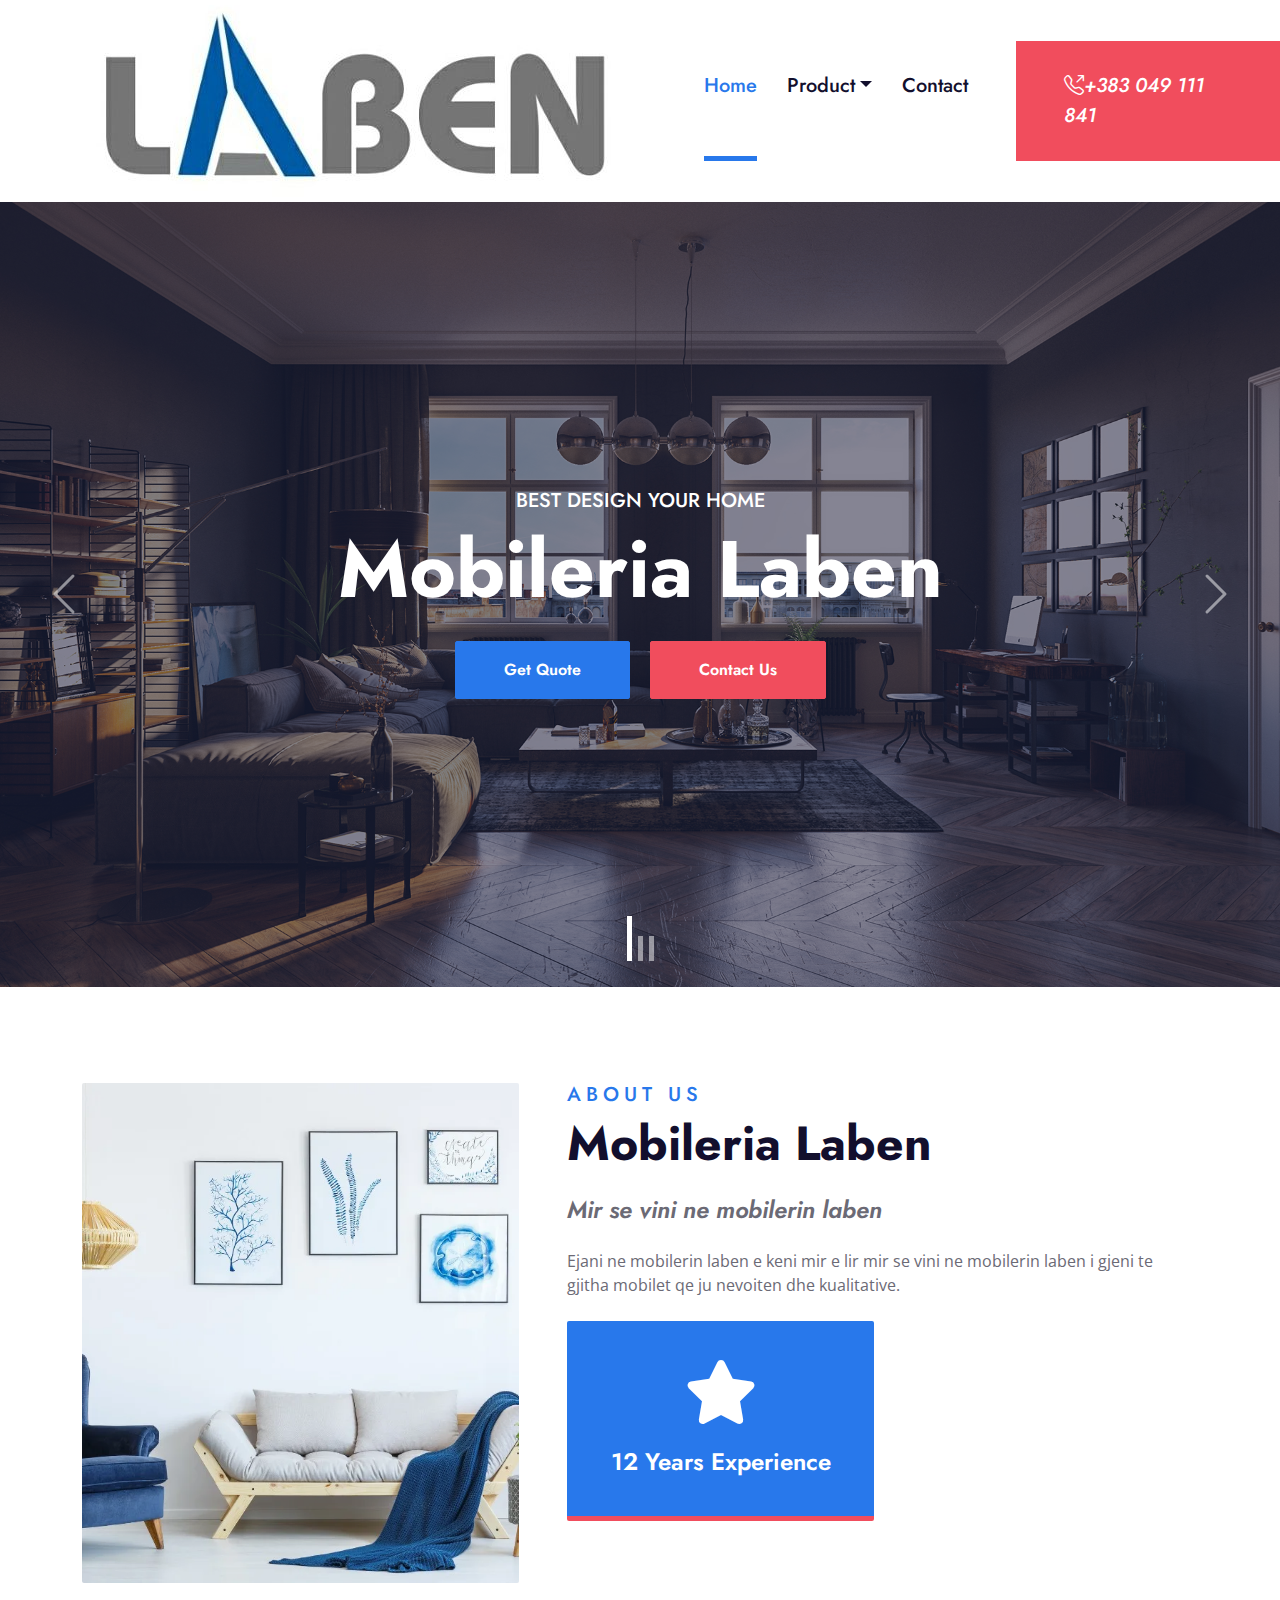
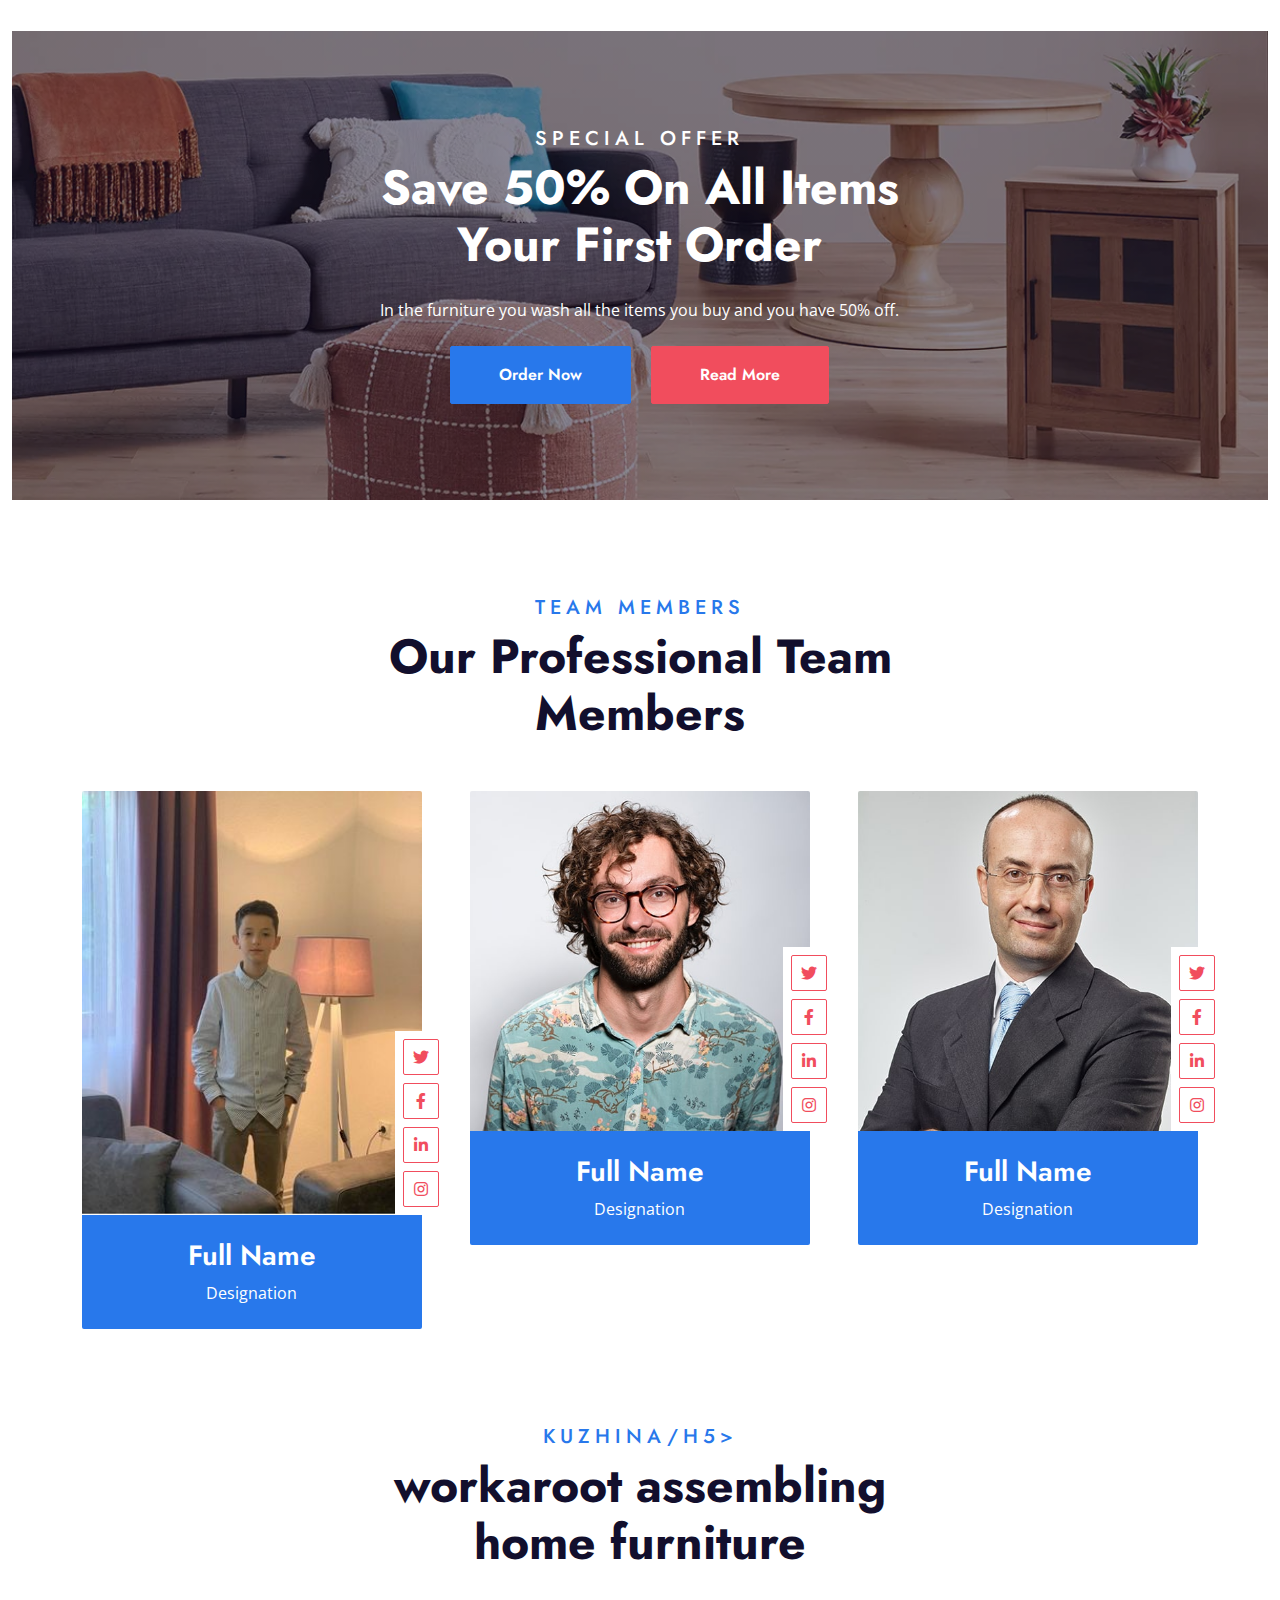
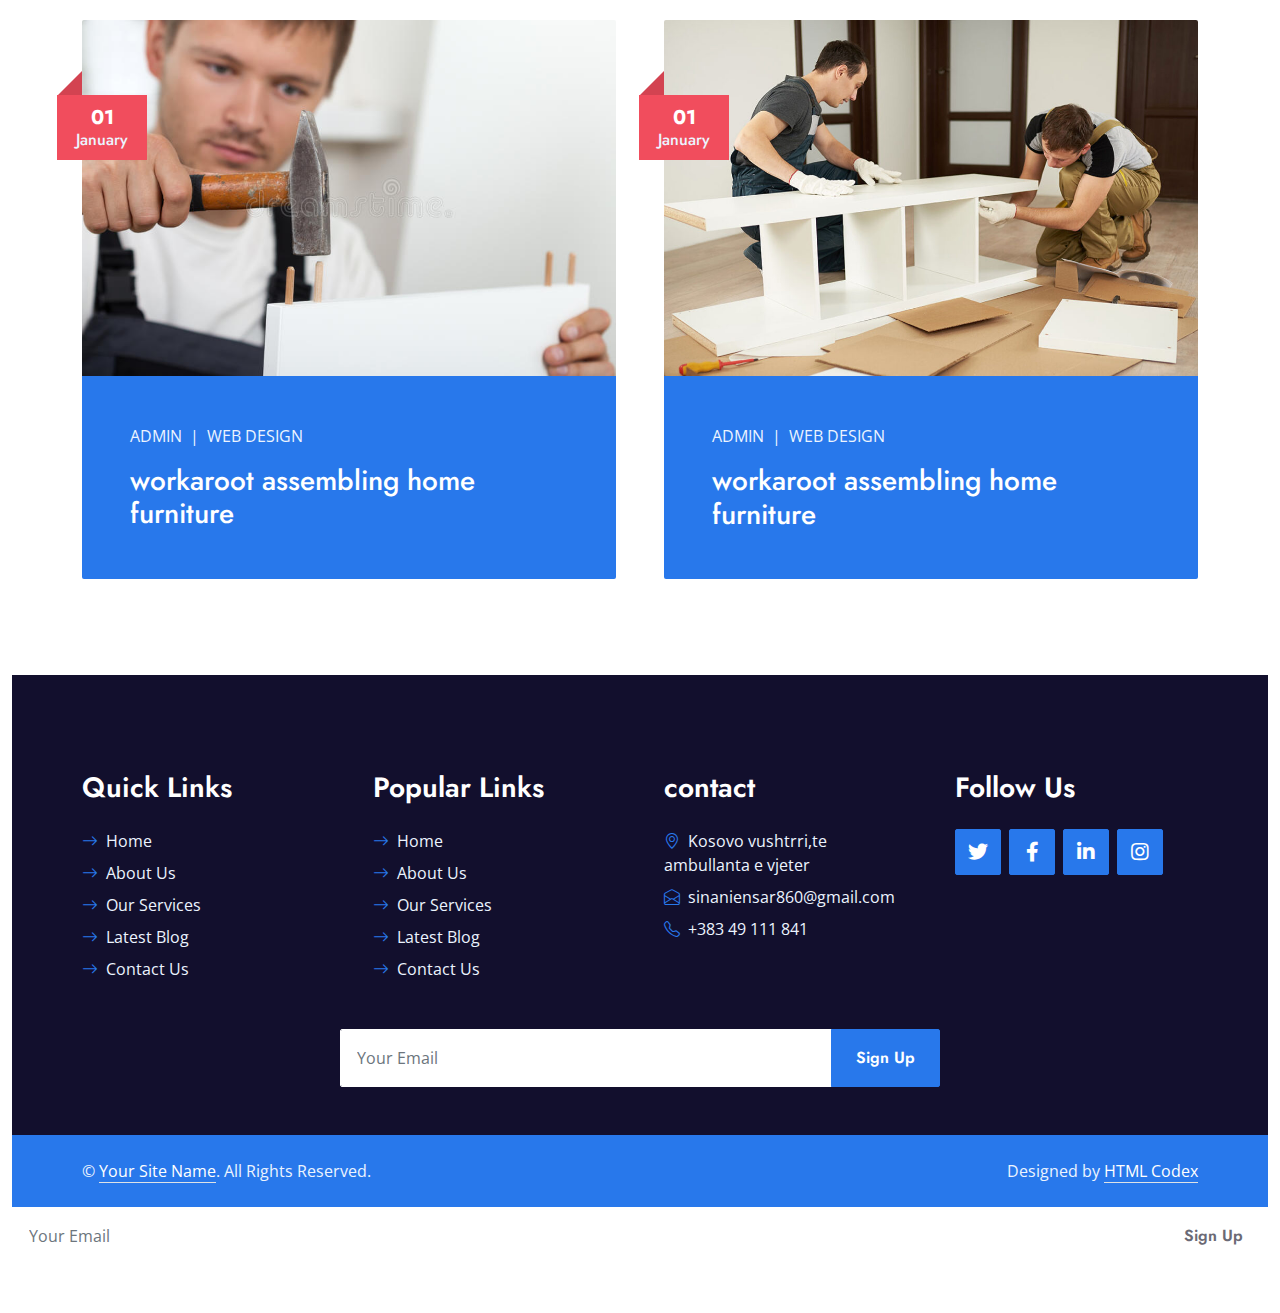
<file: ensar/index.html>
<!DOCTYPE html>
<html lang="en">

<head>
    <meta charset="utf-8">
    <title>Mobileria Laben</title>
    <meta content="width=device-width, initial-scale=1.0" name="viewport">
    <meta content="Free HTML Templates" name="keywords">
    <meta content="Free HTML Templates" name="description">

    <!-- Favicon -->
    <link href="img/favicon.ico" rel="icon">

    <!-- Google Web Fonts -->
    <link rel="preconnect" href="https://fonts.gstatic.com">
    <link href="https://fonts.googleapis.com/css2?family=Jost:wght@500;600;700&family=Open+Sans:wght@400;600&display=swap" rel="stylesheet"> 

    <!-- Icon Font Stylesheet -->
    <link href="https://cdnjs.cloudflare.com/ajax/libs/font-awesome/5.10.0/css/all.min.css" rel="stylesheet">
    <link href="https://cdn.jsdelivr.net/npm/bootstrap-icons@1.4.1/font/bootstrap-icons.css" rel="stylesheet">
    <link href="lib/flaticon/font/flaticon.css" rel="stylesheet">

    <!-- Libraries Stylesheet -->
    <link href="lib/owlcarousel/assets/owl.carousel.min.css" rel="stylesheet">
    <link href="lib/animate/animate.min.css" rel="stylesheet">

    <!-- Customized Bootstrap Stylesheet -->
    <link href="css/bootstrap.min.css" rel="stylesheet">

    <!-- Template Stylesheet -->
    <link href="css/style.css" rel="stylesheet">

<body>
    <!-- Navbar Start -->
    <nav class="navbar navbar-expand-lg bg-white navbar-light shadow-sm py-3 py-lg-0 px-3 px-lg-0">
        <a href="index.html" class="navbar-brand ms-lg-5">
            <img src="img/laben.jpg">
        </a>
        <button class="navbar-toggler" type="button" data-bs-toggle="collapse" data-bs-target="#navbarCollapse">
            <span class="navbar-toggler-icon"></span>
        </button>
        <div class="collapse navbar-collapse" id="navbarCollapse">
            <div class="navbar-nav ms-auto py-0">
                <a href="index.html" class="nav-item nav-link active">Home</a>            
                <div class="nav-item dropdown">
                    <a href="#" class="nav-link dropdown-toggle" data-bs-toggle="dropdown">Product</a>
                    <div class="dropdown-menu m-0">
                        <a href="price.html" class="dropdown-item">Kuzhina</a>
                        <a href="blog.html" class="dropdown-item">Komoda</a>
                        <a href="detail.html" class="dropdown-item">Dhoma gjumi</a>
                        <a href="team.html" class="dropdown-item">Paradhoma</a>
                        <a href="testimonial.html" class="dropdown-item">etj</a>
                    </div>
                </div>
                <a href="contact.html" class="nav-item nav-link">Contact</a>
                <a href="tel:+383049111841" class="nav-item nav-link nav-contact bg-secondary text-white px-5 ms-lg-5"><i class="bi bi-telephone-outbound me-2">+383 049 111 841</i></a>
            </div>
        </div>
    </nav>
    <!-- Navbar End -->


    <!-- Carousel Start -->
    <div class="container-fluid p-0 mb-5">
        <div id="header-carousel" class="carousel slide carousel-fade" data-bs-ride="carousel">
            <div class="carousel-indicators">
                <button type="button" data-bs-target="#header-carousel" data-bs-slide-to="0" class="active" aria-current="true" aria-label="Slide 1"></button>
                <button type="button" data-bs-target="#header-carousel" data-bs-slide-to="1" aria-label="Slide 2"></button>
                <button type="button" data-bs-target="#header-carousel" data-bs-slide-to="2" aria-label="Slide 3"></button>
              </div>
            <div class="carousel-inner">
                <div class="carousel-item active">
                    <img class="w-100" src="img/30.jfif" alt="Image">
                    <div class="carousel-caption d-flex flex-column align-items-center justify-content-center">
                        <div class="p-3" style="max-width: 900px;">
                            <h5 class="text-white text-uppercase animated bounceInDown">Best design your home</h5>
                            <h1 class="display-1 text-white mb-md-4 animated zoomIn">Mobileria Laben</h1>
                            <a href="" class="btn btn-primary py-md-3 px-md-5 me-3 animated slideInLeft">Get Quote</a>
                            <a href="" class="btn btn-secondary py-md-3 px-md-5 animated slideInRight">Contact Us</a>
                        </div>
                    </div>
                </div>
                <div class="carousel-item">
                    <img class="w-100" src="img/12.jpg" alt="Image">
                    <div class="carousel-caption d-flex flex-column align-items-center justify-content-center">
                        <div class="p-3" style="max-width: 900px;">
                            <h5 class="text-white text-uppercase animated bounceInDown">Best design your home</h5>
                            <h1 class="display-1 text-white mb-md-4 animated zoomIn">Mobileria Laben</h1>
                            <a href="" class="btn btn-primary py-md-3 px-md-5 me-3 animated slideInLeft">Get Quote</a>
                            <a href="" class="btn btn-secondary py-md-3 px-md-5 animated slideInRight">Contact Us</a>
                        </div>
                    </div>
                </div>
                <div class="carousel-item">
                    <img class="w-100" src="img/02.jpg" alt="Image">
                    <div class="carousel-caption d-flex flex-column align-items-center justify-content-center">
                        <div class="p-3" style="max-width: 900px;">
                            <h5 class="text-white text-uppercase animated bounceInDown">Best design your home</h5>
                            <h1 class="display-1 text-white mb-md-4 animated zoomIn">Mobleria aben</h1>
                            <a href="" class="btn btn-primary py-md-3 px-md-5 me-3 animated slideInLeft">Get Quote</a>
                            <a href="" class="btn btn-secondary py-md-3 px-md-5 animated slideInRight">Contact Us</a>
                        </div>
                    </div>
                </div>
            </div>
            <button class="carousel-control-prev" type="button" data-bs-target="#header-carousel"
                data-bs-slide="prev">
                <span class="carousel-control-prev-icon" aria-hidden="true"></span>
                <span class="visually-hidden">Previous</span>
            </button>
            <button class="carousel-control-next" type="button" data-bs-target="#header-carousel"
                data-bs-slide="next">
                <span class="carousel-control-next-icon" aria-hidden="true"></span>
                <span class="visually-hidden">Next</span>
            </button>
        </div>
    </div>
    <!-- Carousel End -->


    <!-- About Start -->
    <div class="container-fluid py-5 wow fadeInUp" data-wow-delay="0.1s">
        <div class="container">
            <div class="row gx-5">
                <div class="col-lg-5 mb-5 mb-lg-0" style="min-height: 500px;">
                    <div class="position-relative h-100">
                        <img class="position-absolute w-100 h-100 rounded wow zoomIn" data-wow-delay="0.3s" src="img/12345.webp" style="object-fit: cover;">
                    </div>
                </div>
                <div class="col-lg-7">
                    <div class="mb-4">
                        <h5 class="text-primary text-uppercase" style="letter-spacing: 5px;">About Us</h5>
                        <h1 class="display-5 mb-0">Mobileria Laben</h1>
                    </div>
                    <h4 class="text-body fst-italic mb-4">Mir se vini ne mobilerin laben</h4>
                    <p class="mb-4">Ejani ne mobilerin laben e keni mir e lir mir se vini ne mobilerin laben i gjeni te gjitha mobilet qe ju nevoiten dhe kualitative.

</p>
                    <div class="row g-3">
                        <div class="col-sm-6 wow zoomIn" data-wow-delay="0.6s">
                            <div class="bg-primary d-flex flex-column justify-content-center text-center border-bottom border-5 border-secondary rounded p-3" style="height: 200px;">
                                <i class="fa fa-star fa-4x text-white mb-4"></i>
                                <h4 class="text-white mb-0">12 Years Experience</h4>
                            </div>
                        </div>                        
                </div>
            </div>
        </div>
    </div>
    <!-- About End -->
    

    <!-- Services Start -->
   
    <!-- Services End -->


   


    <!-- Offer Start -->
    <div class="container-fluid bg-offer my-5 py-5 wow zoomIn" data-wow-delay="0.1s">
        <div class="container py-5">
            <div class="row gx-5 justify-content-center">
                <div class="col-lg-7 text-center">
                    <div class="text-center mx-auto mb-4" style="max-width: 600px;">
                        <h5 class="text-white text-uppercase" style="letter-spacing: 5px;">Special Offer</h5>
                        <h1 class="display-5 text-white">Save 50% On All Items Your First Order</h1>
                    </div>
                    <p class="text-white mb-4">In the furniture you wash all the items you buy and you have 50% off.</p>
                    <a href="" class="btn btn-primary py-md-3 px-md-5 me-3">Order Now</a>
                    <a href="" class="btn btn-secondary py-md-3 px-md-5">Read More</a>
                </div>
            </div>
        </div>
    </div>
    <!-- Offer End -->


    <!-- Team Start -->
    <div class="container-fluid py-5 wow fadeInUp" data-wow-delay="0.1s">
        <div class="container">
            <div class="text-center mx-auto mb-5" style="max-width: 600px;">
                <h5 class="text-primary text-uppercase" style="letter-spacing: 5px;">Team Members</h5>
                <h1 class="display-5 mb-0">Our Professional Team Members</h1>
            </div>
            <div class="row g-5">
                <div class="col-lg-4 wow slideInUp" data-wow-delay="0.3s">
                    <div class="position-relative rounded-top">
                        <img class="img-fluid rounded-top w-100" src="img/000.jpg" alt="">
                        <div class="position-absolute bottom-0 end-0 d-flex flex-column bg-white p-1" style="margin-right: -25px;">
                            <a class="btn btn-outline-secondary btn-square m-1" href="#"><i class="fab fa-twitter fw-normal"></i></a>
                            <a class="btn btn-outline-secondary btn-square m-1" href="#"><i class="fab fa-facebook-f fw-normal"></i></a>
                            <a class="btn btn-outline-secondary btn-square m-1" href="#"><i class="fab fa-linkedin-in fw-normal"></i></a>
                            <a class="btn btn-outline-secondary btn-square m-1" href="#"><i class="fab fa-instagram fw-normal"></i></a>
                        </div>
                    </div>
                    <div class="bg-primary text-center rounded-bottom p-4">
                        <h3 class="text-white">Full Name</h3>
                        <p class="text-white m-0">Designation</p>
                    </div>
                </div>
                <div class="col-lg-4 wow slideInUp" data-wow-delay="0.6s">
                    <div class="position-relative rounded-top">
                        <img class="img-fluid rounded-top w-100" src="img/team-2.jpg" alt="">
                        <div class="position-absolute bottom-0 end-0 d-flex flex-column bg-white p-1" style="margin-right: -25px;">
                            <a class="btn btn-outline-secondary btn-square m-1" href="#"><i class="fab fa-twitter fw-normal"></i></a>
                            <a class="btn btn-outline-secondary btn-square m-1" href="#"><i class="fab fa-facebook-f fw-normal"></i></a>
                            <a class="btn btn-outline-secondary btn-square m-1" href="#"><i class="fab fa-linkedin-in fw-normal"></i></a>
                            <a class="btn btn-outline-secondary btn-square m-1" href="#"><i class="fab fa-instagram fw-normal"></i></a>
                        </div>
                    </div>
                    <div class="bg-primary text-center rounded-bottom p-4">
                        <h3 class="text-white">Full Name</h3>
                        <p class="text-white m-0">Designation</p>
                    </div>
                </div>
                <div class="col-lg-4 wow slideInUp" data-wow-delay="0.9s">
                    <div class="position-relative rounded-top">
                        <img class="img-fluid rounded-top w-100" src="img/team-3.jpg" alt="">
                        <div class="position-absolute bottom-0 end-0 d-flex flex-column bg-white p-1" style="margin-right: -25px;">
                            <a class="btn btn-outline-secondary btn-square m-1" href="#"><i class="fab fa-twitter fw-normal"></i></a>
                            <a class="btn btn-outline-secondary btn-square m-1" href="#"><i class="fab fa-facebook-f fw-normal"></i></a>
                            <a class="btn btn-outline-secondary btn-square m-1" href="#"><i class="fab fa-linkedin-in fw-normal"></i></a>
                            <a class="btn btn-outline-secondary btn-square m-1" href="#"><i class="fab fa-instagram fw-normal"></i></a>
                        </div>
                    </div>
                    <div class="bg-primary text-center rounded-bottom p-4">
                        <h3 class="text-white">Full Name</h3>
                        <p class="text-white m-0">Designation</p>
                    </div>
                </div>
            </div>
        </div>
    </div>
    <!-- Team End -->
    <!-- Blog Start -->
    <div class="container-fluid py-5 wow fadeInUp" data-wow-delay="0.1s">
        <div class="container">
            <div class="text-center mx-auto mb-5" style="max-width: 600px;">
                <h5 class="text-primary text-uppercase" style="letter-spacing: 5px;">Kuzhina/h5>
                <h1 class="display-5 mb-0">workaroot assembling home furniture</h1>
            </div>
            <div class="row g-5">
                <div class="col-lg-6 wow slideInUp" data-wow-delay="0.3s">
                    <div class="blog-item">
                        <div class="position-relative">
                            <img class="img-fluid w-100 rounded-top" src="img/00000.jpg" alt="">
                            <div class="blog-date">
                                <h5 class="text-white fw-bold mb-0">01</h5>
                                <h6 class="text-light mb-0">January</h6>
                            </div>
                        </div>
                        <div class="bg-primary rounded-bottom p-5">
                            <div class="d-flex mb-3">
                                <span class="text-light text-uppercase">Admin</span>
                                <span class="text-light px-2">|</span>
                                <span class="text-light text-uppercase">Web Design</span>
                            </div>
                            <a class="h3 m-0 text-white" href="">workaroot assembling home furniture</a>
                        </div>
                    </div>
                </div>
                <div class="col-lg-6 wow slideInUp" data-wow-delay="0.6s">
                    <div class="blog-item">
                        <div class="position-relative">
                            <img class="img-fluid w-100 rounded-top" src="img/0000.jpg" alt="">
                            <div class="blog-date">
                                <h5 class="text-white fw-bold mb-0">01</h5>
                                <h6 class="text-light mb-0">January</h6>
                            </div>
                        </div>
                        <div class="bg-primary rounded-bottom p-5">
                            <div class="d-flex mb-3">
                                <span class="text-light text-uppercase">Admin</span>
                                <span class="text-light px-2">|</span>
                                <span class="text-light text-uppercase">Web Design</span>
                            </div>
                            <a class="h3 m-0 text-white" href="">workaroot assembling home furniture</a>
                        </div>
                    </div>
                </div>
            </div>
        </div>
    </div>
    <!-- Blog End -->
    

    <!-- Footer Start -->
    <div class="container-fluid bg-dark text-light mt-5 py-5 wow fadeInUp" data-wow-delay="0.1s">
        <div class="container pt-5">
            <div class="row g-5">
                <div class="col-lg-3 col-md-6">
                    <h3 class="text-white mb-4">Quick Links</h3>
                    <div class="d-flex flex-column justify-content-start">
                        <a class="text-light mb-2" href="#"><i class="bi bi-arrow-right text-primary me-2"></i>Home</a>
                        <a class="text-light mb-2" href="#"><i class="bi bi-arrow-right text-primary me-2"></i>About Us</a>
                        <a class="text-light mb-2" href="#"><i class="bi bi-arrow-right text-primary me-2"></i>Our Services</a>
                        <a class="text-light mb-2" href="#"><i class="bi bi-arrow-right text-primary me-2"></i>Latest Blog</a>
                        <a class="text-light" href="#"><i class="bi bi-arrow-right text-primary me-2"></i>Contact Us</a>
                    </div>
                </div>
                <div class="col-lg-3 col-md-6">
                    <h3 class="text-white mb-4">Popular Links</h3>
                    <div class="d-flex flex-column justify-content-start">
                        <a class="text-light mb-2" href="#"><i class="bi bi-arrow-right text-primary me-2"></i>Home</a>
                        <a class="text-light mb-2" href="#"><i class="bi bi-arrow-right text-primary me-2"></i>About Us</a>
                        <a class="text-light mb-2" href="#"><i class="bi bi-arrow-right text-primary me-2"></i>Our Services</a>
                        <a class="text-light mb-2" href="#"><i class="bi bi-arrow-right text-primary me-2"></i>Latest Blog</a>
                        <a class="text-light" href="#"><i class="bi bi-arrow-right text-primary me-2"></i>Contact Us</a>
                    </div>
                </div>
                <div class="col-lg-3 col-md-6">
                    <h3 class="text-white mb-4">contact</h3>
                    <p class="mb-2"><i class="bi bi-geo-alt text-primary me-2"></i>Kosovo vushtrri,te ambullanta e vjeter</p>
                    <p class="mb-2"><i class="bi bi-envelope-open text-primary me-2"></i>sinaniensar860@gmail.com</p>
                    <p class="mb-0"><i class="bi bi-telephone text-primary me-2"></i>+383 49 111 841</p>
                </div>
                <div class="col-lg-3 col-md-6">
                    <h3 class="text-white mb-4">Follow Us</h3>
                    <div class="d-flex">
                        <a class="btn btn-lg btn-primary btn-lg-square rounded me-2" href="#"><i class="fab fa-twitter fw-normal"></i></a>
                        <a class="btn btn-lg btn-primary btn-lg-square rounded me-2" href="#"><i class="fab fa-facebook-f fw-normal"></i></a>
                        <a class="btn btn-lg btn-primary btn-lg-square rounded me-2" href="#"><i class="fab fa-linkedin-in fw-normal"></i></a>
                        <a class="btn btn-lg btn-primary btn-lg-square rounded" href="#"><i class="fab fa-instagram fw-normal"></i></a>
                    </div>
                </div>
                <div class="col-12">
                    <form class="mx-auto" style="max-width: 600px;">
                        <div class="input-group">
                            <input type="text" class="form-control border-white p-3" placeholder="Your Email">
                            <button class="btn btn-primary px-4">Sign Up</button>
                        </div>
                    </form>
                </div>
            </div>
        </div>
    </div>
    <div class="container-fluid bg-primary text-light py-4">
        <div class="container">
            <div class="row g-5">
                <div class="col-md-6 text-center text-md-start">
                    <p class="mb-md-0">&copy; <a class="text-white border-bottom" href="#">Your Site Name</a>. All Rights Reserved.</p>
                </div>
                <div class="col-md-6 text-center text-md-end">
                    <p class="mb-0">Designed by <a class="text-white border-bottom" href="https://htmlcodex.com">HTML Codex</a></p>
                </div>
            </div>
        </div>
    </div>
    <div class="col-12">
        <form action="mailto:sinaniensar860@gmail.com" method="post" enctype="text/plain" class="mx-auto" style="max-auto: 600px;">
            <div class="input-group">
                <input type="text" class="form-control border-white p-3" placeholder="Your Email">
                <button class="btn btn-privaty px-4 " type="submit" valute="Send">Sign Up</button>
            </div>
        </form>
    </div>            
    
    <!-- Footer End -->


    <!-- Back to Top -->
    <a href="#" class="btn btn-lg btn-secondary btn-lg-square rounded back-to-top"><i class="bi bi-arrow-up"></i></a>


    <!-- JavaScript Libraries -->
    <script src="https://code.jquery.com/jquery-3.4.1.min.js"></script>
    <script src="https://cdn.jsdelivr.net/npm/bootstrap@5.0.0/dist/js/bootstrap.bundle.min.js"></script>
    <script src="lib/wow/wow.min.js"></script>
    <script src="lib/easing/easing.min.js"></script>
    <script src="lib/waypoints/waypoints.min.js"></script>
    <script src="lib/owlcarousel/owl.carousel.min.js"></script>

    <!-- Template Javascript -->
    <script src="js/main.js"></script>
</body>
</html>
</file>
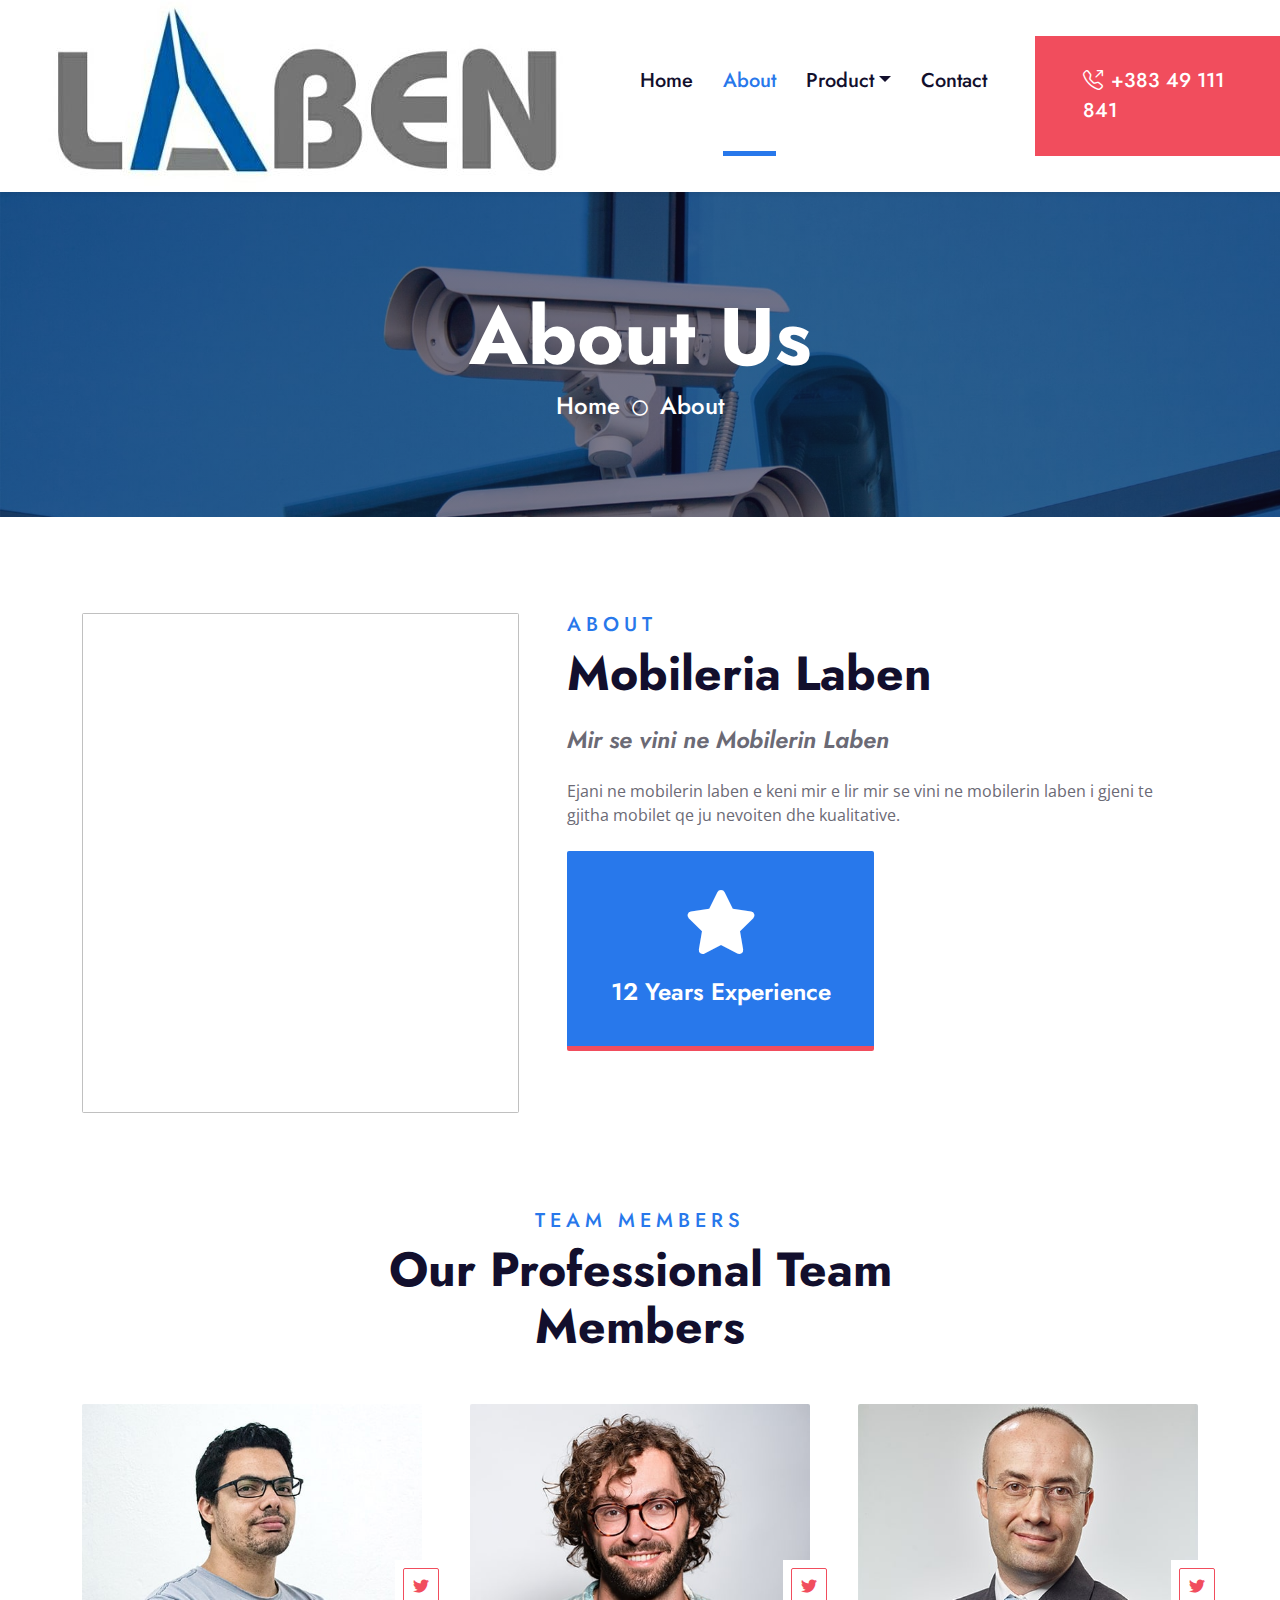
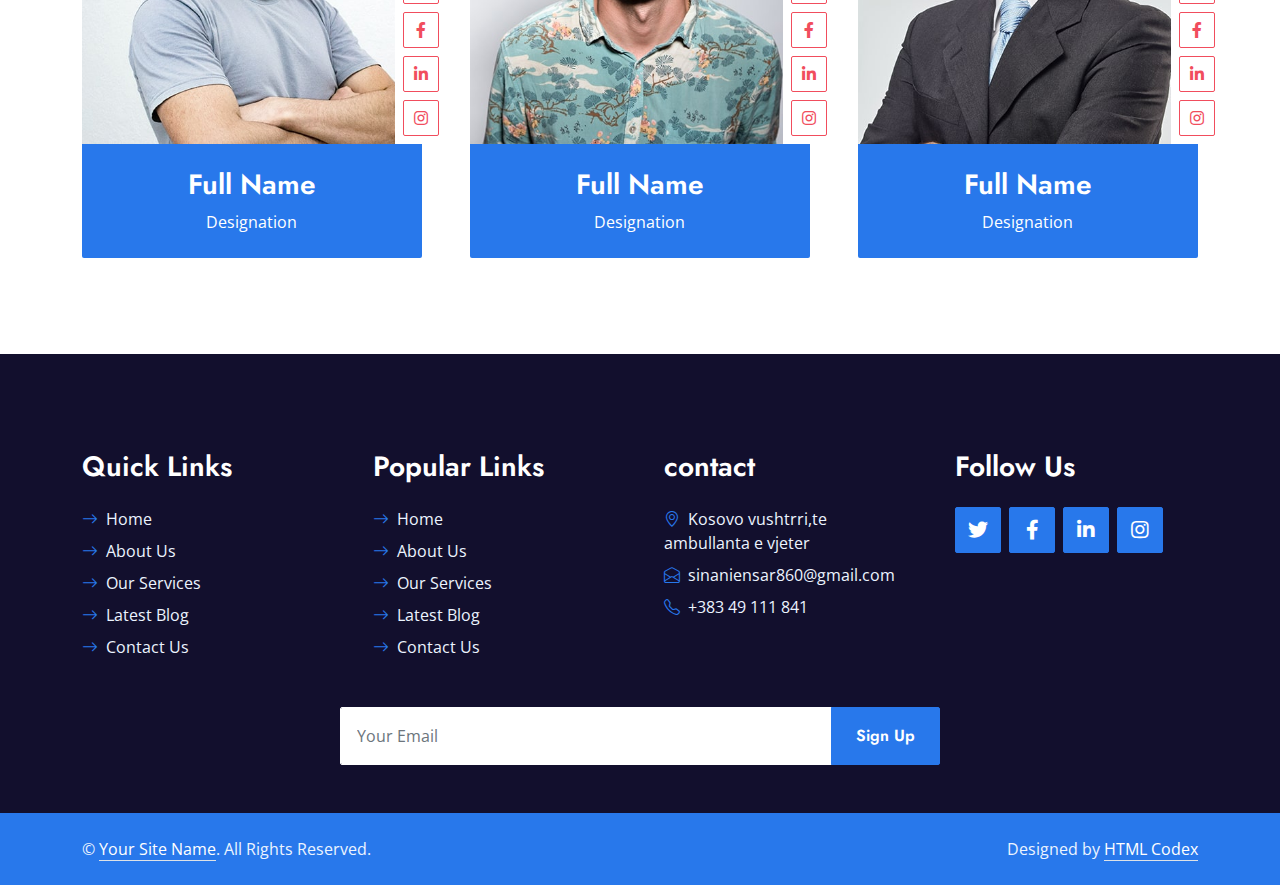
<file: ensar/about.html>
<!DOCTYPE html>
<html lang="en">

<head>
    <meta charset="utf-8">
    <title>SafeCam - CCTV Website Template</title>
    <meta content="width=device-width, initial-scale=1.0" name="viewport">
    <meta content="Free HTML Templates" name="keywords">
    <meta content="Free HTML Templates" name="description">

    <!-- Favicon -->
    <link href="img/favicon.ico" rel="icon">

    <!-- Google Web Fonts -->
    <link rel="preconnect" href="https://fonts.gstatic.com">
    <link href="https://fonts.googleapis.com/css2?family=Jost:wght@500;600;700&family=Open+Sans:wght@400;600&display=swap" rel="stylesheet"> 

    <!-- Icon Font Stylesheet -->
    <link href="https://cdnjs.cloudflare.com/ajax/libs/font-awesome/5.10.0/css/all.min.css" rel="stylesheet">
    <link href="https://cdn.jsdelivr.net/npm/bootstrap-icons@1.4.1/font/bootstrap-icons.css" rel="stylesheet">
    <link href="lib/flaticon/font/flaticon.css" rel="stylesheet">

    <!-- Libraries Stylesheet -->
    <link href="lib/owlcarousel/assets/owl.carousel.min.css" rel="stylesheet">
    <link href="lib/animate/animate.min.css" rel="stylesheet">

    <!-- Customized Bootstrap Stylesheet -->
    <link href="css/bootstrap.min.css" rel="stylesheet">

    <!-- Template Stylesheet -->
    <link href="css/style.css" rel="stylesheet">
</head>

<body>
    <!-- Navbar Start -->
    <nav class="navbar navbar-expand-lg bg-white navbar-light shadow-sm py-3 py-lg-0 px-3 px-lg-0">
            <img src="img/laben.jpg">
        </a>
        <button class="navbar-toggler" type="button" data-bs-toggle="collapse" data-bs-target="#navbarCollapse">
            <span class="navbar-toggler-icon"></span>
        </button>
        <div class="collapse navbar-collapse" id="navbarCollapse">
            <div class="navbar-nav ms-auto py-0">
                <a href="index.html" class="nav-item nav-link">Home</a>
                <a href="about.html" class="nav-item nav-link active">About</a>
                <div class="nav-item dropdown">
                    <a href="#" class="nav-link dropdown-toggle" data-bs-toggle="dropdown">Product</a>
                    <div class="dropdown-menu m-0">
                        <a href="price.html" class="dropdown-item"></a>
                        <a href="blog.html" class="dropdown-item">Kuzhina</a>
                        <a href="detail.html" class="dropdown-item">Komoda</a>
                        <a href="team.html" class="dropdown-item">Paradhoma</a>
                        <a href="testimonial.html" class="dropdown-item">etj</a>
                    </div>
                </div>
                <a href="contact.html" class="nav-item nav-link">Contact</a>
                <a href="tel:+38349111841" class="nav-item nav-link nav-contact bg-secondary text-white px-5 ms-lg-5"><i class="bi bi-telephone-outbound me-2"></i>+383 49 111 841</a>
            </div>
        </div>
    </nav>
    <!-- Navbar End -->


    <!-- Hero Start -->
    <div class="container-fluid bg-primary p-5 hero-header mb-5">
        <div class="row py-5">
            <div class="col-12 text-center">
                <h1 class="display-1 text-white animated zoomIn">About Us</h1>
                <a href="" class="h4 text-white">Home</a>
                <i class="far fa-circle text-white px-2"></i>
                <a href="" class="h4 text-white">About</a>
            </div>
        </div>
    </div>
    <!-- Hero End -->


    <!-- About Start -->
    <div class="container-fluid py-5 wow fadeInUp" data-wow-delay="0.1s">
        <div class="container">
            <div class="row gx-5">
                <div class="col-lg-5 mb-5 mb-lg-0" style="min-height: 500px;">
                    <div class="position-relative h-100">
                        <img class="position-absolute w-100 h-100 rounded wow zoomIn" data-wow-delay="0.3s" style="object-fit: cover;">
                    </div>
                </div>
                <div class="col-lg-7">
                    <div class="mb-4">
                        <h5 class="text-primary text-uppercase" style="letter-spacing: 5px;">About </h5>
                        <h1 class="display-5 mb-0">Mobileria Laben</h1>
                    </div>
                    <h4 class="text-body fst-italic mb-4">Mir se vini ne Mobilerin Laben </h4>
                    <p class="mb-4">Ejani ne mobilerin laben e keni mir e lir mir se vini ne mobilerin laben i gjeni te gjitha mobilet qe ju nevoiten dhe kualitative.                            </p>
                    <div class="row g-3">
                        <div class="col-sm-6 wow zoomIn" data-wow-delay="0.6s">
                            <div class="bg-primary d-flex flex-column justify-content-center text-center border-bottom border-5 border-secondary rounded p-3" style="height: 200px;">
                                <i class="fa fa-star fa-4x text-white mb-4"></i>
                                <h4 class="text-white mb-0">12 Years Experience</h4>
                            </div>
                        </div>
                        
                        </div>
                    </div>
                </div>
            </div>
        </div>
    </div>
    <!-- About End -->


    <!-- Team Start -->
    <div class="container-fluid py-5 wow fadeInUp" data-wow-delay="0.1s">
        <div class="container">
            <div class="text-center mx-auto mb-5" style="max-width: 600px;">
                <h5 class="text-primary text-uppercase" style="letter-spacing: 5px;">Team Members</h5>
                <h1 class="display-5 mb-0">Our Professional Team Members</h1>
            </div>
            <div class="row g-5">
                <div class="col-lg-4 wow slideInUp" data-wow-delay="0.3s">
                    <div class="position-relative rounded-top">
                        <img class="img-fluid rounded-top w-100" src="img/team-1.jpg" alt="">
                        <div class="position-absolute bottom-0 end-0 d-flex flex-column bg-white p-1" style="margin-right: -25px;">
                            <a class="btn btn-outline-secondary btn-square m-1" href="#"><i class="fab fa-twitter fw-normal"></i></a>
                            <a class="btn btn-outline-secondary btn-square m-1" href="#"><i class="fab fa-facebook-f fw-normal"></i></a>
                            <a class="btn btn-outline-secondary btn-square m-1" href="#"><i class="fab fa-linkedin-in fw-normal"></i></a>
                            <a class="btn btn-outline-secondary btn-square m-1" href="#"><i class="fab fa-instagram fw-normal"></i></a>
                        </div>
                    </div>
                    <div class="bg-primary text-center rounded-bottom p-4">
                        <h3 class="text-white">Full Name</h3>
                        <p class="text-white m-0">Designation</p>
                    </div>
                </div>
                <div class="col-lg-4 wow slideInUp" data-wow-delay="0.6s">
                    <div class="position-relative rounded-top">
                        <img class="img-fluid rounded-top w-100" src="img/team-2.jpg" alt="">
                        <div class="position-absolute bottom-0 end-0 d-flex flex-column bg-white p-1" style="margin-right: -25px;">
                            <a class="btn btn-outline-secondary btn-square m-1" href="#"><i class="fab fa-twitter fw-normal"></i></a>
                            <a class="btn btn-outline-secondary btn-square m-1" href="#"><i class="fab fa-facebook-f fw-normal"></i></a>
                            <a class="btn btn-outline-secondary btn-square m-1" href="#"><i class="fab fa-linkedin-in fw-normal"></i></a>
                            <a class="btn btn-outline-secondary btn-square m-1" href="#"><i class="fab fa-instagram fw-normal"></i></a>
                        </div>
                    </div>
                    <div class="bg-primary text-center rounded-bottom p-4">
                        <h3 class="text-white">Full Name</h3>
                        <p class="text-white m-0">Designation</p>
                    </div>
                </div>
                <div class="col-lg-4 wow slideInUp" data-wow-delay="0.9s">
                    <div class="position-relative rounded-top">
                        <img class="img-fluid rounded-top w-100" src="img/team-3.jpg" alt="">
                        <div class="position-absolute bottom-0 end-0 d-flex flex-column bg-white p-1" style="margin-right: -25px;">
                            <a class="btn btn-outline-secondary btn-square m-1" href="#"><i class="fab fa-twitter fw-normal"></i></a>
                            <a class="btn btn-outline-secondary btn-square m-1" href="#"><i class="fab fa-facebook-f fw-normal"></i></a>
                            <a class="btn btn-outline-secondary btn-square m-1" href="#"><i class="fab fa-linkedin-in fw-normal"></i></a>
                            <a class="btn btn-outline-secondary btn-square m-1" href="#"><i class="fab fa-instagram fw-normal"></i></a>
                        </div>
                    </div>
                    <div class="bg-primary text-center rounded-bottom p-4">
                        <h3 class="text-white">Full Name</h3>
                        <p class="text-white m-0">Designation</p>
                    </div>
                </div>
            </div>
        </div>
    </div>
    <!-- Team End -->
    

    <!-- Footer Start -->
    <div class="container-fluid bg-dark text-light mt-5 py-5 wow fadeInUp" data-wow-delay="0.1s">
        <div class="container pt-5">
            <div class="row g-5">
                <div class="col-lg-3 col-md-6">
                    <h3 class="text-white mb-4">Quick Links</h3>
                    <div class="d-flex flex-column justify-content-start">
                        <a class="text-light mb-2" href="#"><i class="bi bi-arrow-right text-primary me-2"></i>Home</a>
                        <a class="text-light mb-2" href="#"><i class="bi bi-arrow-right text-primary me-2"></i>About Us</a>
                        <a class="text-light mb-2" href="#"><i class="bi bi-arrow-right text-primary me-2"></i>Our Services</a>
                        <a class="text-light mb-2" href="#"><i class="bi bi-arrow-right text-primary me-2"></i>Latest Blog</a>
                        <a class="text-light" href="#"><i class="bi bi-arrow-right text-primary me-2"></i>Contact Us</a>
                    </div>
                </div>
                <div class="col-lg-3 col-md-6">
                    <h3 class="text-white mb-4">Popular Links</h3>
                    <div class="d-flex flex-column justify-content-start">
                        <a class="text-light mb-2" href="#"><i class="bi bi-arrow-right text-primary me-2"></i>Home</a>
                        <a class="text-light mb-2" href="#"><i class="bi bi-arrow-right text-primary me-2"></i>About Us</a>
                        <a class="text-light mb-2" href="#"><i class="bi bi-arrow-right text-primary me-2"></i>Our Services</a>
                        <a class="text-light mb-2" href="#"><i class="bi bi-arrow-right text-primary me-2"></i>Latest Blog</a>
                        <a class="text-light" href="#"><i class="bi bi-arrow-right text-primary me-2"></i>Contact Us</a>
                    </div>
                </div>
                <div class="col-lg-3 col-md-6">
                    <h3 class="text-white mb-4">contact</h3>
                    <p class="mb-2"><i class="bi bi-geo-alt text-primary me-2"></i>Kosovo vushtrri,te ambullanta e vjeter</p>
                    <p class="mb-2"><i class="bi bi-envelope-open text-primary me-2"></i>sinaniensar860@gmail.com</p>
                    <p class="mb-0"><i class="bi bi-telephone text-primary me-2"></i>+383 49 111 841</p>
                </div>
                <div class="col-lg-3 col-md-6">
                    <h3 class="text-white mb-4">Follow Us</h3>
                    <div class="d-flex">
                        <a class="btn btn-lg btn-primary btn-lg-square rounded me-2" href="#"><i class="fab fa-twitter fw-normal"></i></a>
                        <a class="btn btn-lg btn-primary btn-lg-square rounded me-2" href=https://www.facebook.com/mobileria.laben.7><i class="fab fa-facebook-f fw-normal"></i></a>
                        <a class="btn btn-lg btn-primary btn-lg-square rounded me-2" href="#"><i class="fab fa-linkedin-in fw-normal"></i></a>
                        <a class="btn btn-lg btn-primary btn-lg-square rounded" href="#"><i class="fab fa-instagram fw-normal"></i></a>
                    </div>
                </div>
                <div class="col-12">
                    <form class="mx-auto" style="max-width: 600px;">
                        <div class="input-group">
                            <input type="text" class="form-control border-white p-3" placeholder="Your Email">
                            <button class="btn btn-primary px-4">Sign Up</button>
                        </div>
                    </form>
                </div>
            </div>
        </div>
    </div>
    <div class="container-fluid bg-primary text-light py-4">
        <div class="container">
            <div class="row g-5">
                <div class="col-md-6 text-center text-md-start">
                    <p class="mb-md-0">&copy; <a class="text-white border-bottom" href="#">Your Site Name</a>. All Rights Reserved.</p>
                </div>
                <div class="col-md-6 text-center text-md-end">
                    <p class="mb-0">Designed by <a class="text-white border-bottom" href="https://htmlcodex.com">HTML Codex</a></p>
                </div>
            </div>
        </div>
    </div>
    <!-- Footer End -->


    <!-- Back to Top -->
    <a href="#" class="btn btn-lg btn-secondary btn-lg-square rounded back-to-top"><i class="bi bi-arrow-up"></i></a>


    <!-- JavaScript Libraries -->
    <script src="https://code.jquery.com/jquery-3.4.1.min.js"></script>
    <script src="https://cdn.jsdelivr.net/npm/bootstrap@5.0.0/dist/js/bootstrap.bundle.min.js"></script>
    <script src="lib/wow/wow.min.js"></script>
    <script src="lib/easing/easing.min.js"></script>
    <script src="lib/waypoints/waypoints.min.js"></script>
    <script src="lib/owlcarousel/owl.carousel.min.js"></script>

    <!-- Template Javascript -->
    <script src="js/main.js"></script>
</body>

</html>
</file>
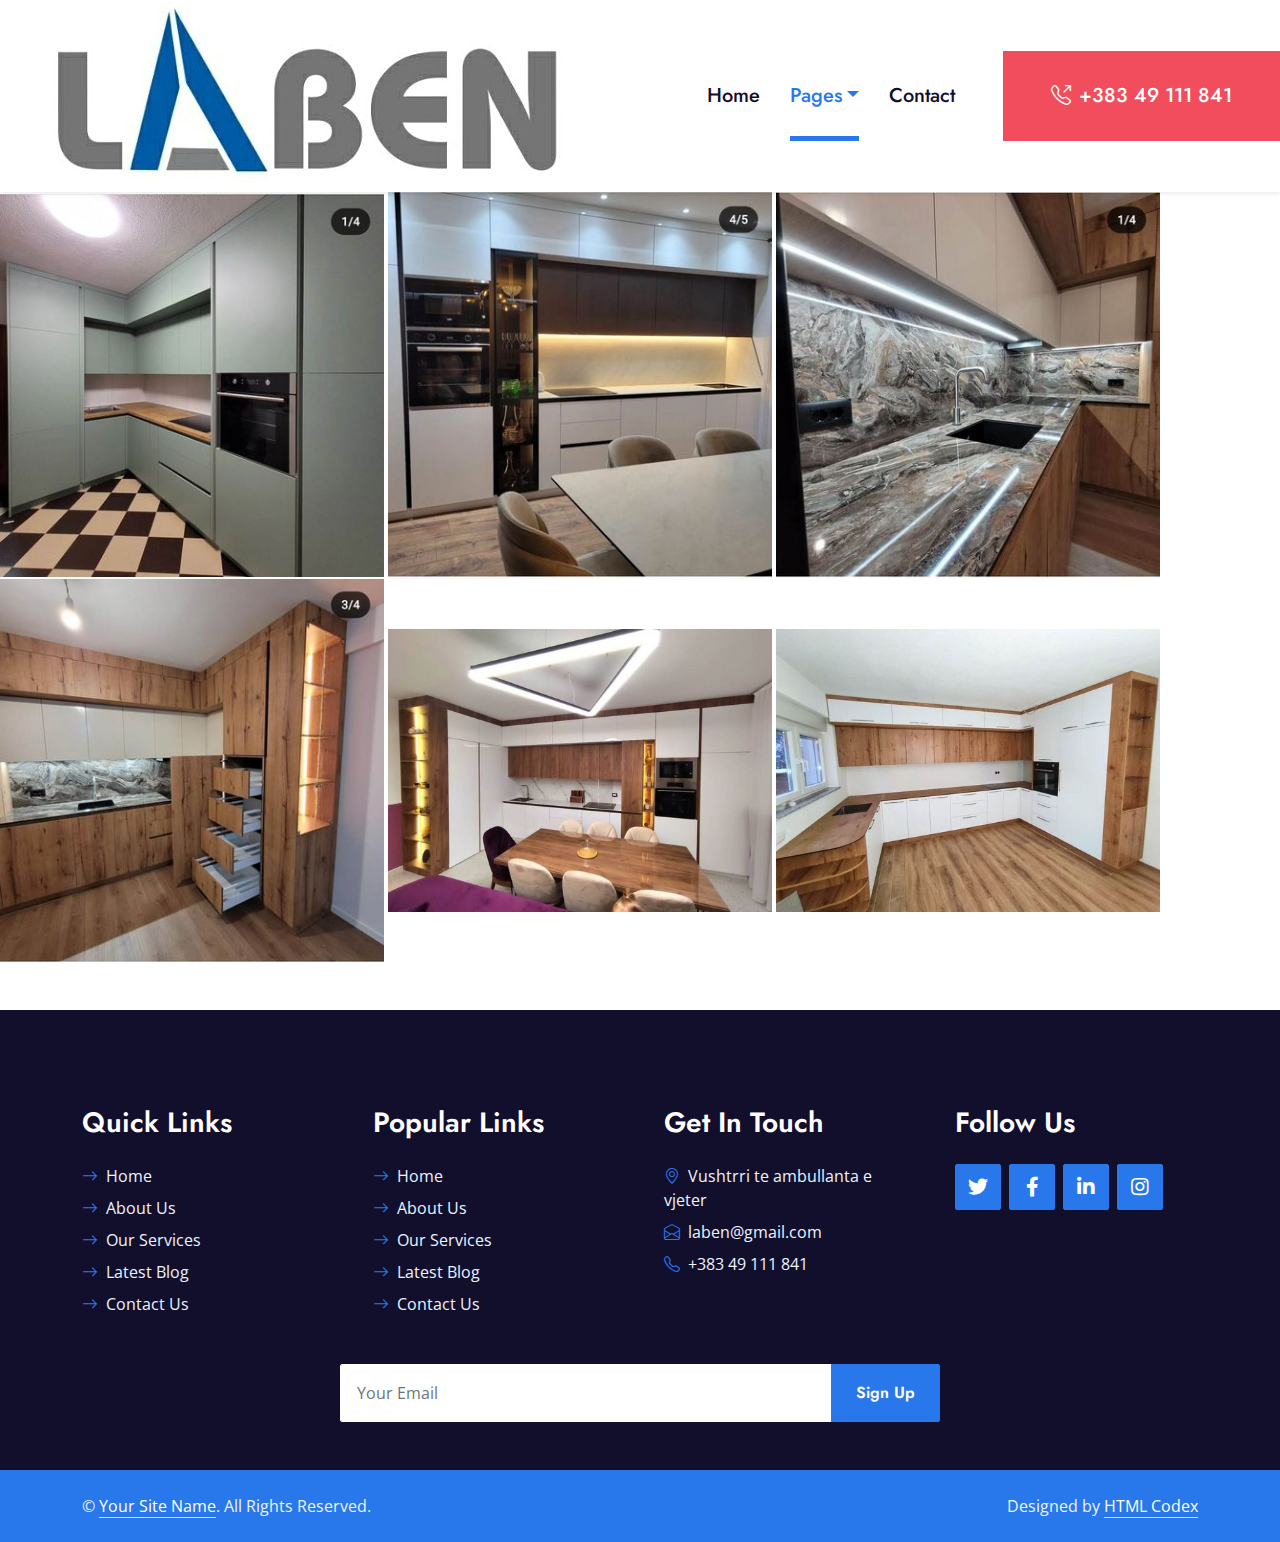
<file: ensar/blog.html>
<!DOCTYPE html>
<html lang="en">

<head>
    <meta charset="utf-8">
    <title>Kuzhina</title>
    <meta content="width=device-width, initial-scale=1.0" name="viewport">
    <meta content="Free HTML Templates" name="keywords">
    <meta content="Free HTML Templates" name="description">

    <!-- Favicon -->
    <link href="img/favicon.ico" rel="icon">

    <!-- Google Web Fonts -->
    <link rel="preconnect" href="https://fonts.gstatic.com">
    <link href="https://fonts.googleapis.com/css2?family=Jost:wght@500;600;700&family=Open+Sans:wght@400;600&display=swap" rel="stylesheet"> 

    <!-- Icon Font Stylesheet -->
    <link href="https://cdnjs.cloudflare.com/ajax/libs/font-awesome/5.10.0/css/all.min.css" rel="stylesheet">
    <link href="https://cdn.jsdelivr.net/npm/bootstrap-icons@1.4.1/font/bootstrap-icons.css" rel="stylesheet">
    <link href="lib/flaticon/font/flaticon.css" rel="stylesheet">

    <!-- Libraries Stylesheet -->
    <link href="lib/owlcarousel/assets/owl.carousel.min.css" rel="stylesheet">
    <link href="lib/animate/animate.min.css" rel="stylesheet">

    <!-- Customized Bootstrap Stylesheet -->
    <link href="css/bootstrap.min.css" rel="stylesheet">

    <!-- Template Stylesheet -->
    <link href="css/style.css" rel="stylesheet">
</head>

<body>
    <!-- Navbar Start -->
    <nav class="navbar navbar-expand-lg bg-white navbar-light shadow-sm py-3 py-lg-0 px-3 px-lg-0">
        <img src="img/laben.jpg">           
        </a>
        <button class="navbar-toggler" type="button" data-bs-toggle="collapse" data-bs-target="#navbarCollapse">
            <span class="navbar-toggler-icon"></span>
        </button>
        <div class="collapse navbar-collapse" id="navbarCollapse">
            <div class="navbar-nav ms-auto py-0">
                <a href="index.html" class="nav-item nav-link">Home</a>
                <div class="nav-item dropdown">
                    <a href="#" class="nav-link dropdown-toggle active" data-bs-toggle="dropdown">Pages</a>
                    <div class="dropdown-menu m-0">
                        <a href="price.html" class="dropdown-item">Kuzhina</a>
                        <a href="blog.html" class="dropdown-item active">komoda</a>
                        <a href="detail.html" class="dropdown-item">dhoma gjumi</a>
                        <a href="team.html" class="dropdown-item">Paradhoma</a>
                        <a href="testimonial.html" class="dropdown-item">etj</a>
                    </div>
                </div>
                <a href="contact.html" class="nav-item nav-link">Contact</a>
                <a href="tel:+38349111841" class="nav-item nav-link nav-contact bg-secondary text-white px-5 ms-lg-5"><i class="bi bi-telephone-outbound me-2"></i>+383 49 111 841</a>
            </div>
        </div>
    </nav>
    <!-- Navbar End -->


    
    <!-- Hero End -->
    <img src="img/12345.jpg"width="30%">
    <img src="img/123456.jpg"width="30%">
    <img src="img/1234567.jpg"width="30%">
    <img src="img/12345678.jpg"width="30%">
    <img src="img/1234567890.jpg"width="30%">
    <img src="img/123456789.jpg"width="30%">
    

 

    <!-- Footer Start -->
    <div class="container-fluid bg-dark text-light mt-5 py-5 wow fadeInUp" data-wow-delay="0.1s">
        <div class="container pt-5">
            <div class="row g-5">
                <div class="col-lg-3 col-md-6">
                    <h3 class="text-white mb-4">Quick Links</h3>
                    <div class="d-flex flex-column justify-content-start">
                        <a class="text-light mb-2" href="#"><i class="bi bi-arrow-right text-primary me-2"></i>Home</a>
                        <a class="text-light mb-2" href="#"><i class="bi bi-arrow-right text-primary me-2"></i>About Us</a>
                        <a class="text-light mb-2" href="#"><i class="bi bi-arrow-right text-primary me-2"></i>Our Services</a>
                        <a class="text-light mb-2" href="#"><i class="bi bi-arrow-right text-primary me-2"></i>Latest Blog</a>
                        <a class="text-light" href="#"><i class="bi bi-arrow-right text-primary me-2"></i>Contact Us</a>
                    </div>
                </div>
                <div class="col-lg-3 col-md-6">
                    <h3 class="text-white mb-4">Popular Links</h3>
                    <div class="d-flex flex-column justify-content-start">
                        <a class="text-light mb-2" href="#"><i class="bi bi-arrow-right text-primary me-2"></i>Home</a>
                        <a class="text-light mb-2" href="#"><i class="bi bi-arrow-right text-primary me-2"></i>About Us</a>
                        <a class="text-light mb-2" href="#"><i class="bi bi-arrow-right text-primary me-2"></i>Our Services</a>
                        <a class="text-light mb-2" href="#"><i class="bi bi-arrow-right text-primary me-2"></i>Latest Blog</a>
                        <a class="text-light" href="#"><i class="bi bi-arrow-right text-primary me-2"></i>Contact Us</a>
                    </div>
                </div>
                <div class="col-lg-3 col-md-6">
                    <h3 class="text-white mb-4">Get In Touch</h3>
                    <p class="mb-2"><i class="bi bi-geo-alt text-primary me-2"></i>Vushtrri te ambullanta e vjeter</p>
                    <p class="mb-2"><i class="bi bi-envelope-open text-primary me-2"></i>laben@gmail.com</p>
                    <p class="mb-0"><i class="bi bi-telephone text-primary me-2"></i>+383 49 111 841</p>
                </div>
                <div class="col-lg-3 col-md-6">
                    <h3 class="text-white mb-4">Follow Us</h3>
                    <div class="d-flex">
                        <a class="btn btn-lg btn-primary btn-lg-square rounded me-2" href="#"><i class="fab fa-twitter fw-normal"></i></a>
                        <a class="btn btn-lg btn-primary btn-lg-square rounded me-2" href="#"><i class="fab fa-facebook-f fw-normal"></i></a>
                        <a class="btn btn-lg btn-primary btn-lg-square rounded me-2" href="#"><i class="fab fa-linkedin-in fw-normal"></i></a>
                        <a class="btn btn-lg btn-primary btn-lg-square rounded" href="#"><i class="fab fa-instagram fw-normal"></i></a>
                    </div>
                </div>
                <div class="col-12">
                    <form class="mx-auto" style="max-width: 600px;">
                        <div class="input-group">
                            <input type="text" class="form-control border-white p-3" placeholder="Your Email">
                            <button class="btn btn-primary px-4">Sign Up</button>
                        </div>
                    </form>
                </div>
            </div>
        </div>
    </div>
    <div class="container-fluid bg-primary text-light py-4">
        <div class="container">
            <div class="row g-5">
                <div class="col-md-6 text-center text-md-start">
                    <p class="mb-md-0">&copy; <a class="text-white border-bottom" href="#">Your Site Name</a>. All Rights Reserved.</p>
                </div>
                <div class="col-md-6 text-center text-md-end">
                    <p class="mb-0">Designed by <a class="text-white border-bottom" href="https://htmlcodex.com">HTML Codex</a></p>
                </div>
            </div>
        </div>
    </div>
    <!-- Footer End -->


    <!-- Back to Top -->
    <a href="#" class="btn btn-lg btn-secondary btn-lg-square rounded back-to-top"><i class="bi bi-arrow-up"></i></a>


    <!-- JavaScript Libraries -->
    <script src="https://code.jquery.com/jquery-3.4.1.min.js"></script>
    <script src="https://cdn.jsdelivr.net/npm/bootstrap@5.0.0/dist/js/bootstrap.bundle.min.js"></script>
    <script src="lib/wow/wow.min.js"></script>
    <script src="lib/easing/easing.min.js"></script>
    <script src="lib/waypoints/waypoints.min.js"></script>
    <script src="lib/owlcarousel/owl.carousel.min.js"></script>

    <!-- Template Javascript -->
    <script src="js/main.js"></script>
</body>

</html>
</file>
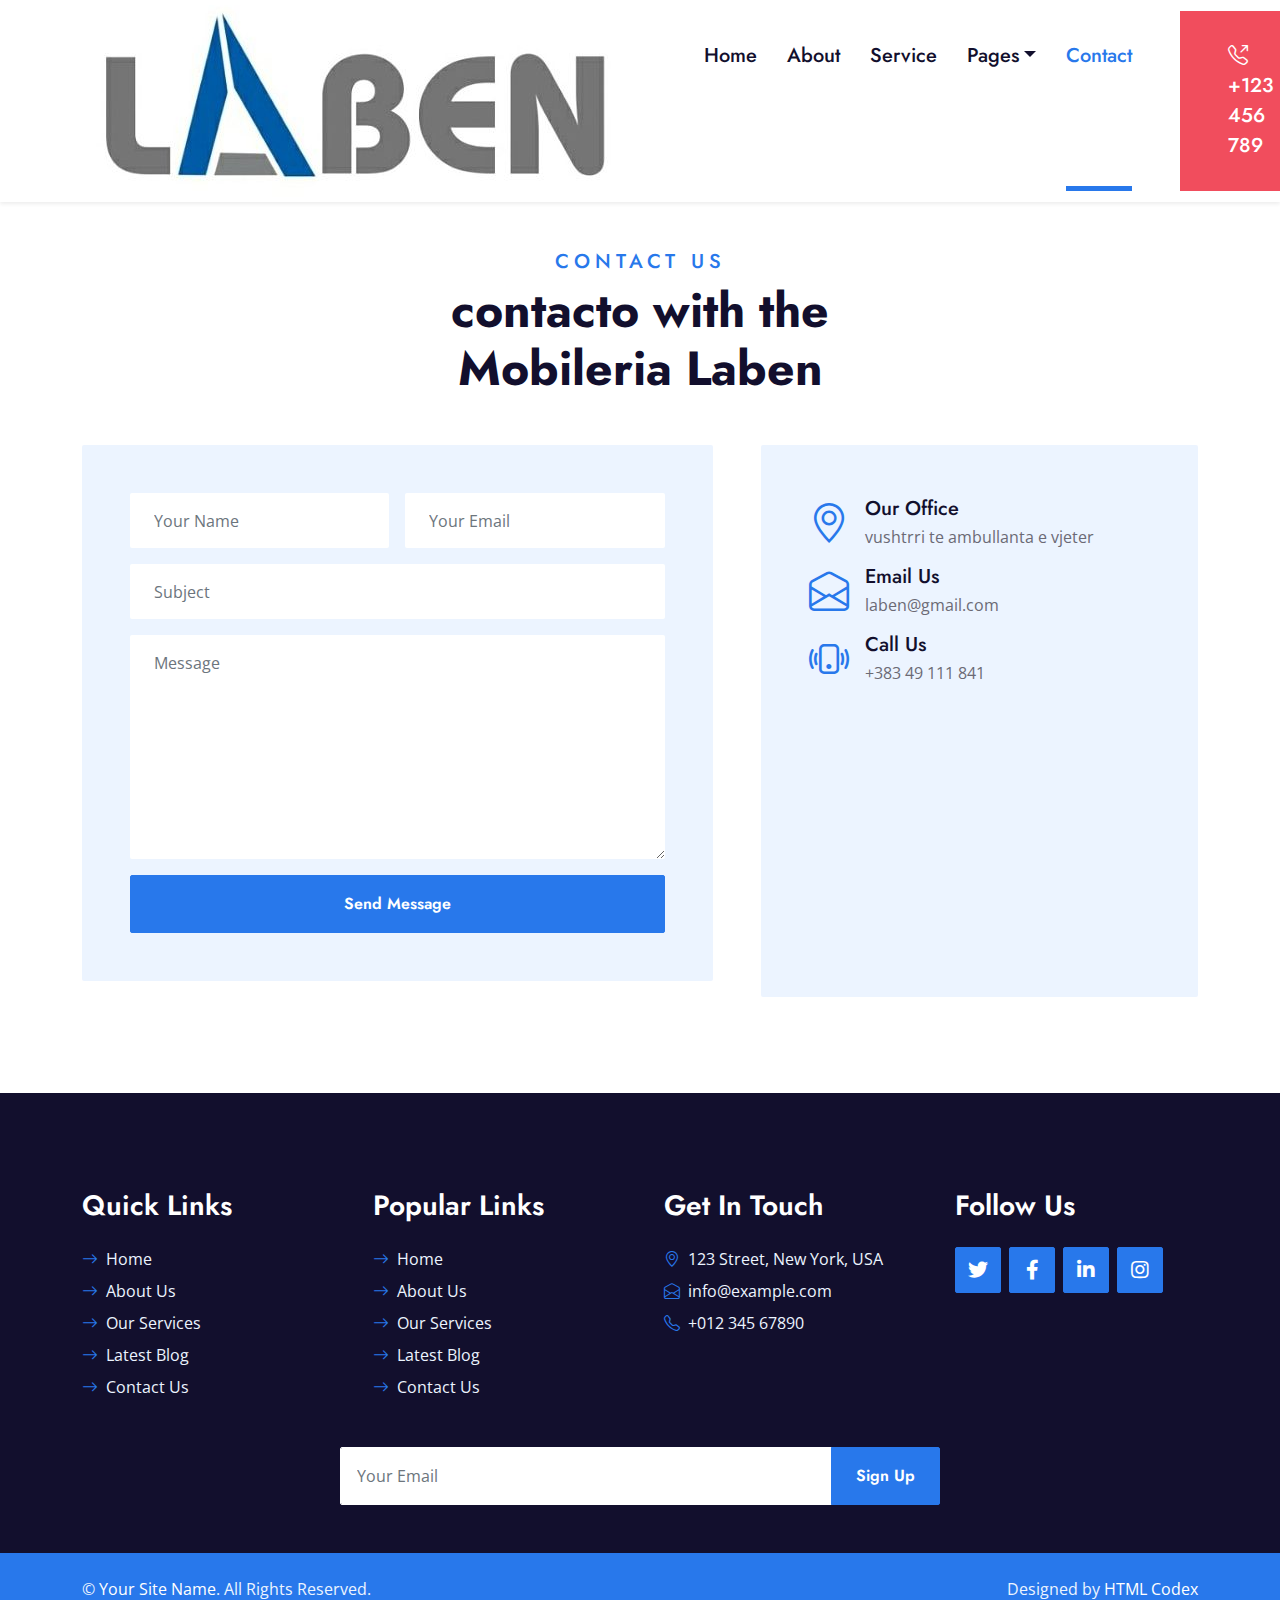
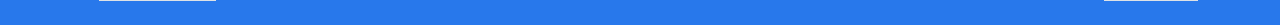
<file: ensar/contact.html>
<!DOCTYPE html>
<html lang="en">

<head>
    <meta charset="utf-8">
    <title>Contact</title>
    <meta content="width=device-width, initial-scale=1.0" name="viewport">
    <meta content="Free HTML Templates" name="keywords">
    <meta content="Free HTML Templates" name="description">

    <!-- Favicon -->
    <link href="img/favicon.ico" rel="icon">

    <!-- Google Web Fonts -->
    <link rel="preconnect" href="https://fonts.gstatic.com">
    <link href="https://fonts.googleapis.com/css2?family=Jost:wght@500;600;700&family=Open+Sans:wght@400;600&display=swap" rel="stylesheet"> 

    <!-- Icon Font Stylesheet -->
    <link href="https://cdnjs.cloudflare.com/ajax/libs/font-awesome/5.10.0/css/all.min.css" rel="stylesheet">
    <link href="https://cdn.jsdelivr.net/npm/bootstrap-icons@1.4.1/font/bootstrap-icons.css" rel="stylesheet">
    <link href="lib/flaticon/font/flaticon.css" rel="stylesheet">

    <!-- Libraries Stylesheet -->
    <link href="lib/owlcarousel/assets/owl.carousel.min.css" rel="stylesheet">
    <link href="lib/animate/animate.min.css" rel="stylesheet">

    <!-- Customized Bootstrap Stylesheet -->
    <link href="css/bootstrap.min.css" rel="stylesheet">

    <!-- Template Stylesheet -->
    <link href="css/style.css" rel="stylesheet">
</head>

<body>
    <!-- Navbar Start -->
    <nav class="navbar navbar-expand-lg bg-white navbar-light shadow-sm py-3 py-lg-0 px-3 px-lg-0">
        <a href="index.html" class="navbar-brand ms-lg-5">
            <img src="img/laben.jpg">
        </a>
        <button class="navbar-toggler" type="button" data-bs-toggle="collapse" data-bs-target="#navbarCollapse">
            <span class="navbar-toggler-icon"></span>
        </button>
        <div class="collapse navbar-collapse" id="navbarCollapse">
            <div class="navbar-nav ms-auto py-0">
                <a href="index.html" class="nav-item nav-link">Home</a>
                <a href="about.html" class="nav-item nav-link">About</a>
                <a href="service.html" class="nav-item nav-link">Service</a>
                <div class="nav-item dropdown">
                    <a href="#" class="nav-link dropdown-toggle" data-bs-toggle="dropdown">Pages</a>
                    <div class="dropdown-menu m-0">
                        <a href="price.html" class="dropdown-item">Pricing Plan</a>
                        <a href="blog.html" class="dropdown-item">Blog Grid</a>
                        <a href="detail.html" class="dropdown-item">Blog Detail</a>
                        <a href="team.html" class="dropdown-item">The Team</a>
                        <a href="testimonial.html" class="dropdown-item">Testimonial</a>
                    </div>
                </div>
                <a href="contact.html" class="nav-item nav-link active">Contact</a>
                <a href="tel:+123456789" class="nav-item nav-link nav-contact bg-secondary text-white px-5 ms-lg-5"><i class="bi bi-telephone-outbound me-2"></i>+123 456 789</a>
            </div>
        </div>
    </nav>
    <!-- Navbar End -->


    <!-- Hero Start -->
   
    <!-- Hero End -->


    <!-- Contact Start -->
    <div class="container-fluid py-5 wow fadeInUp" data-wow-delay="0.1s">
        <div class="container">
            <div class="text-center mx-auto mb-5" style="max-width: 600px;">
                <h5 class="text-primary text-uppercase" style="letter-spacing: 5px;">Contact Us</h5>
                <h1 class="display-5 mb-0">contacto with the Mobileria Laben</h1>
            </div>
            <div class="row g-5">
                <div class="col-lg-7 wow slideInUp" data-wow-delay="0.3s">
                    <div class="bg-light rounded p-5">
                        <form>
                            <div class="row g-3">
                                <div class="col-6">
                                    <input type="text" class="form-control border-0 px-4" placeholder="Your Name" style="height: 55px;">
                                </div>
                                <div class="col-6">
                                    <input type="email" class="form-control border-0 px-4" placeholder="Your Email" style="height: 55px;">
                                </div>
                                <div class="col-12">
                                    <input type="text" class="form-control border-0 px-4" placeholder="Subject" style="height: 55px;">
                                </div>
                                <div class="col-12">
                                    <textarea class="form-control border-0 px-4 py-3" rows="8" placeholder="Message"></textarea>
                                </div>
                                <div class="col-12">
                                    <button class="btn btn-primary w-100 py-3" type="submit">Send Message</button>
                                </div>
                            </div>
                        </form>
                    </div>
                </div>
                <div class="col-lg-5 wow slideInUp" data-wow-delay="0.6s">
                    <div class="bg-light rounded p-5">
                        <div class="d-flex align-items-center mb-2">
                            <i class="bi bi-geo-alt fs-1 text-primary me-3"></i>
                            <div class="text-start">
                                <h5 class="mb-1">Our Office</h5>
                                <span>vushtrri te ambullanta e vjeter</span>
                            </div>
                        </div>
                        <div class="d-flex align-items-center mb-2">
                            <i class="bi bi-envelope-open fs-1 text-primary me-3"></i>
                            <div class="text-start">
                                <h5 class="mb-1">Email Us</h5>
                                <span>laben@gmail.com</span>
                            </div>
                        </div>
                        <div class="d-flex align-items-center mb-4">
                            <i class="bi bi-phone-vibrate fs-1 text-primary me-3"></i>
                            <div class="text-start">
                                <h5 class="mb-1">Call Us</h5>
                                <span>+383 49 111 841</span>
                            </div>
                        </div>
                        <div>
                            <iframe class="position-relative w-100"
                                src="https://www.google.com/maps/place/Vushtrri+Museum/@42.8193375,20.9654873,19.83z/data=!4m6!3m5!1s0x13535b2b07bab93d:0x6d5128d6c8099dce!8m2!3d42.8197745!4d20.9643163!16s%2Fg%2F11q2sl34kk"
                                frameborder="0" style="height: 230px; border:0;" allowfullscreen="" aria-hidden="false"
                                tabindex="0"></iframe>
                        </div>
                    </div>
                </div>
            </div>
        </div>
    </div>
    <!-- Contact End -->


    <!-- Footer Start -->
    <div class="container-fluid bg-dark text-light mt-5 py-5 wow fadeInUp" data-wow-delay="0.1s">
        <div class="container pt-5">
            <div class="row g-5">
                <div class="col-lg-3 col-md-6">
                    <h3 class="text-white mb-4">Quick Links</h3>
                    <div class="d-flex flex-column justify-content-start">
                        <a class="text-light mb-2" href="#"><i class="bi bi-arrow-right text-primary me-2"></i>Home</a>
                        <a class="text-light mb-2" href="#"><i class="bi bi-arrow-right text-primary me-2"></i>About Us</a>
                        <a class="text-light mb-2" href="#"><i class="bi bi-arrow-right text-primary me-2"></i>Our Services</a>
                        <a class="text-light mb-2" href="#"><i class="bi bi-arrow-right text-primary me-2"></i>Latest Blog</a>
                        <a class="text-light" href="#"><i class="bi bi-arrow-right text-primary me-2"></i>Contact Us</a>
                    </div>
                </div>
                <div class="col-lg-3 col-md-6">
                    <h3 class="text-white mb-4">Popular Links</h3>
                    <div class="d-flex flex-column justify-content-start">
                        <a class="text-light mb-2" href="#"><i class="bi bi-arrow-right text-primary me-2"></i>Home</a>
                        <a class="text-light mb-2" href="#"><i class="bi bi-arrow-right text-primary me-2"></i>About Us</a>
                        <a class="text-light mb-2" href="#"><i class="bi bi-arrow-right text-primary me-2"></i>Our Services</a>
                        <a class="text-light mb-2" href="#"><i class="bi bi-arrow-right text-primary me-2"></i>Latest Blog</a>
                        <a class="text-light" href="#"><i class="bi bi-arrow-right text-primary me-2"></i>Contact Us</a>
                    </div>
                </div>
                <div class="col-lg-3 col-md-6">
                    <h3 class="text-white mb-4">Get In Touch</h3>
                    <p class="mb-2"><i class="bi bi-geo-alt text-primary me-2"></i>123 Street, New York, USA</p>
                    <p class="mb-2"><i class="bi bi-envelope-open text-primary me-2"></i>info@example.com</p>
                    <p class="mb-0"><i class="bi bi-telephone text-primary me-2"></i>+012 345 67890</p>
                </div>
                <div class="col-lg-3 col-md-6">
                    <h3 class="text-white mb-4">Follow Us</h3>
                    <div class="d-flex">
                        <a class="btn btn-lg btn-primary btn-lg-square rounded me-2" href="#"><i class="fab fa-twitter fw-normal"></i></a>
                        <a class="btn btn-lg btn-primary btn-lg-square rounded me-2" href="#"><i class="fab fa-facebook-f fw-normal"></i></a>
                        <a class="btn btn-lg btn-primary btn-lg-square rounded me-2" href="#"><i class="fab fa-linkedin-in fw-normal"></i></a>
                        <a class="btn btn-lg btn-primary btn-lg-square rounded" href="#"><i class="fab fa-instagram fw-normal"></i></a>
                    </div>
                </div>
                <div class="col-12">
                    <form class="mx-auto" style="max-width: 600px;">
                        <div class="input-group">
                            <input type="text" class="form-control border-white p-3" placeholder="Your Email">
                            <button class="btn btn-primary px-4">Sign Up</button>
                        </div>
                    </form>
                </div>
            </div>
        </div>
    </div>
    <div class="container-fluid bg-primary text-light py-4">
        <div class="container">
            <div class="row g-5">
                <div class="col-md-6 text-center text-md-start">
                    <p class="mb-md-0">&copy; <a class="text-white border-bottom" href="#">Your Site Name</a>. All Rights Reserved.</p>
                </div>
                <div class="col-md-6 text-center text-md-end">
                    <p class="mb-0">Designed by <a class="text-white border-bottom" href="https://htmlcodex.com">HTML Codex</a></p>
                </div>
            </div>
        </div>
    </div>
    <!-- Footer End -->


    <!-- Back to Top -->
    <a href="#" class="btn btn-lg btn-secondary btn-lg-square rounded back-to-top"><i class="bi bi-arrow-up"></i></a>


    <!-- JavaScript Libraries -->
    <script src="https://code.jquery.com/jquery-3.4.1.min.js"></script>
    <script src="https://cdn.jsdelivr.net/npm/bootstrap@5.0.0/dist/js/bootstrap.bundle.min.js"></script>
    <script src="lib/wow/wow.min.js"></script>
    <script src="lib/easing/easing.min.js"></script>
    <script src="lib/waypoints/waypoints.min.js"></script>
    <script src="lib/owlcarousel/owl.carousel.min.js"></script>

    <!-- Template Javascript -->
    <script src="js/main.js"></script>
</body>

</html>
</file>
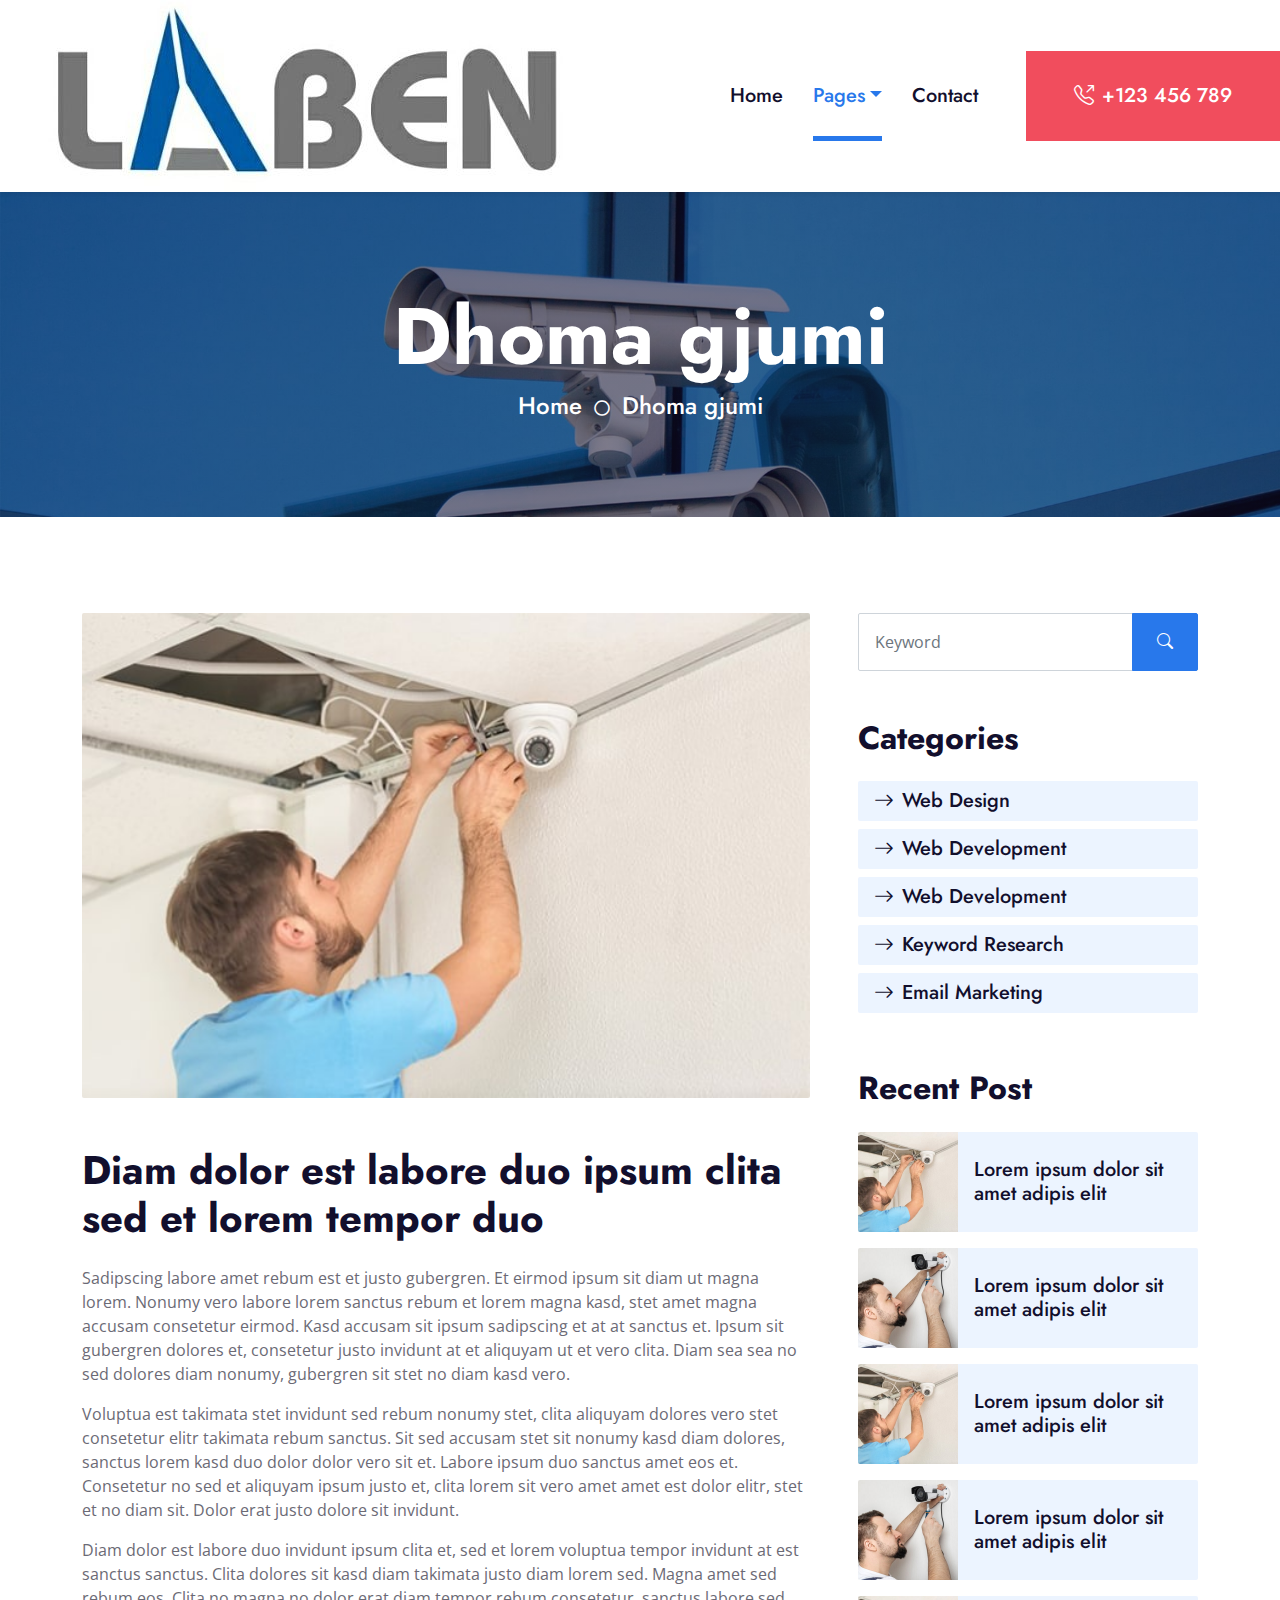
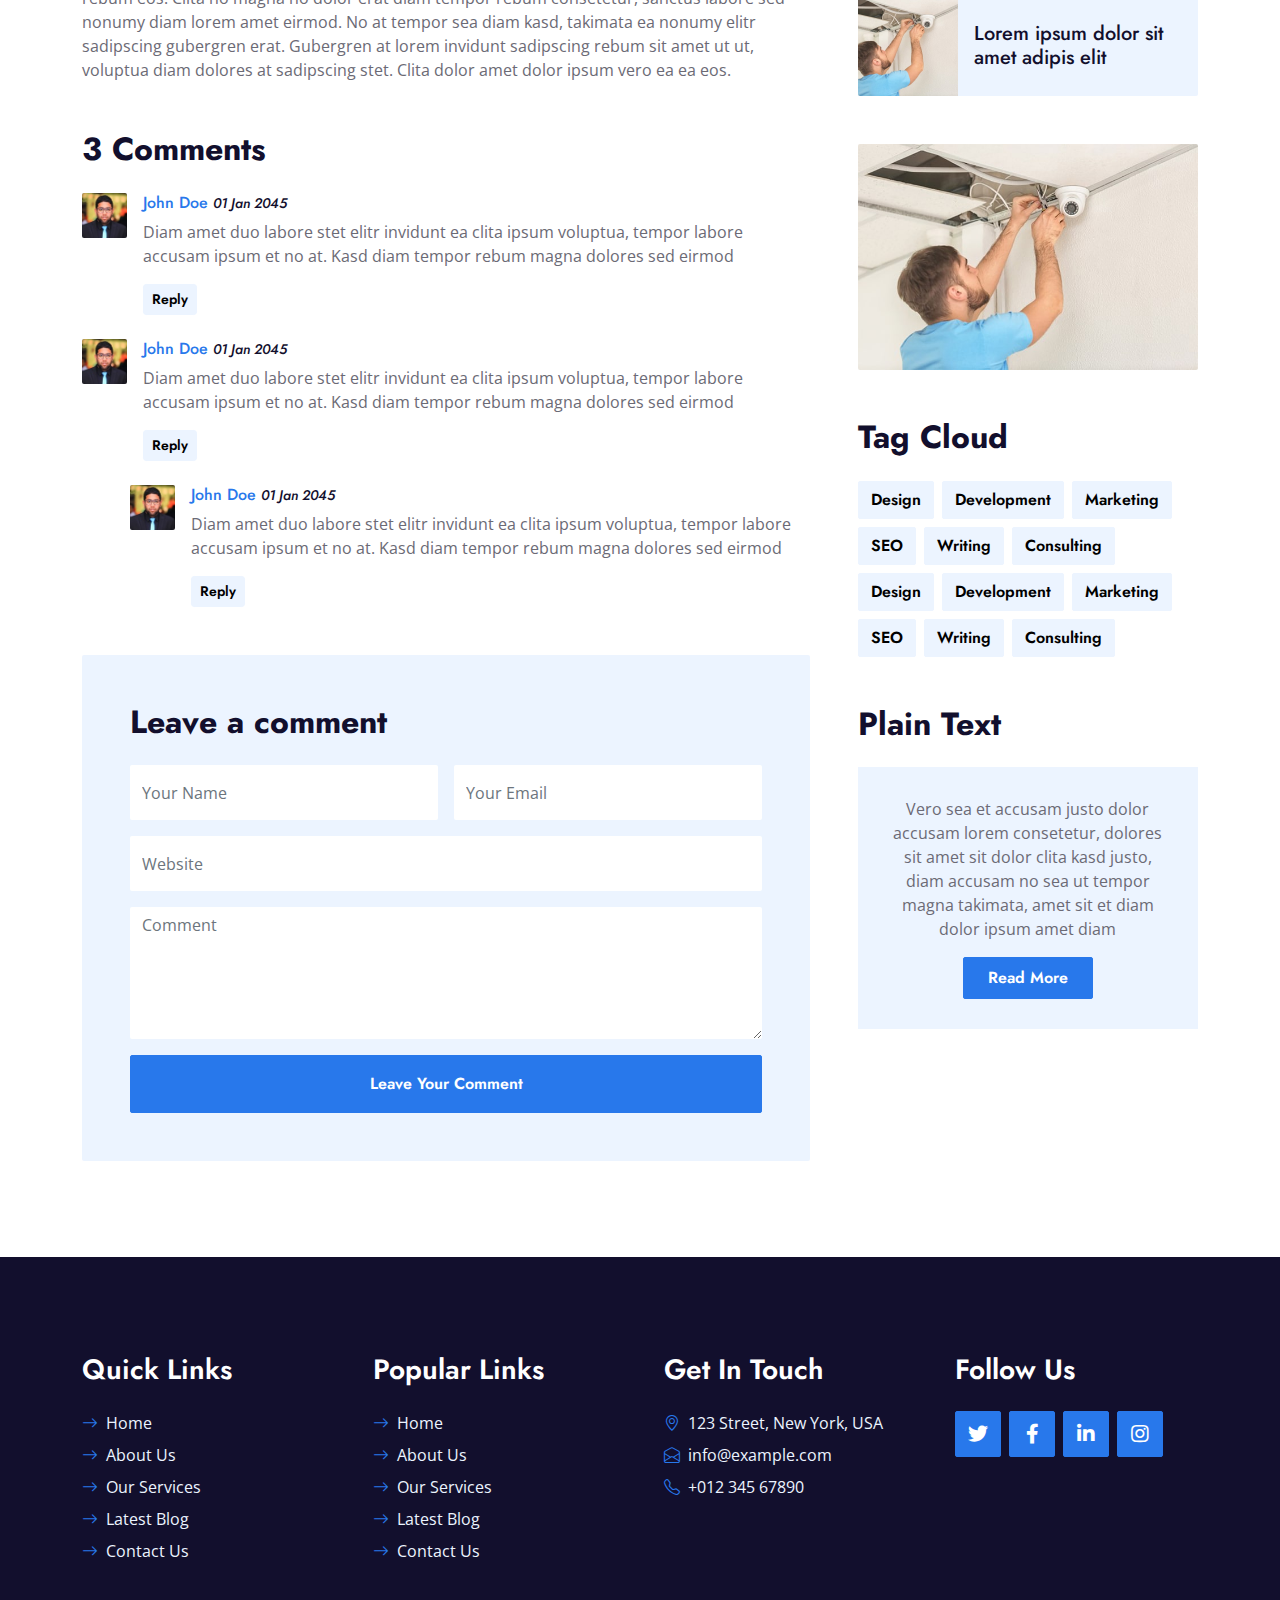
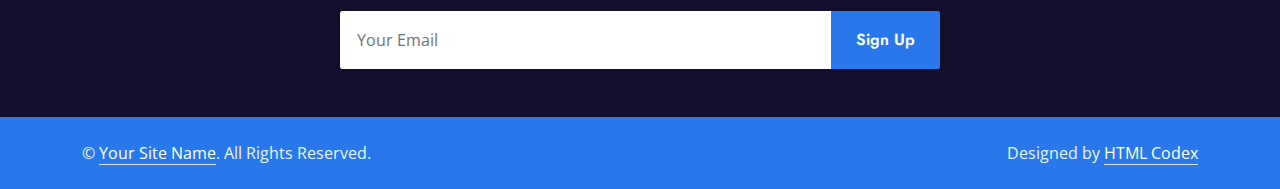
<file: ensar/detail.html>
<!DOCTYPE html>
<html lang="en">

<head>
    <meta charset="utf-8">
    <title>dhoma gjumi</title>
    <meta content="width=device-width, initial-scale=1.0" name="viewport">
    <meta content="Free HTML Templates" name="keywords">
    <meta content="Free HTML Templates" name="description">

    <!-- Favicon -->
    <link href="img/favicon.ico" rel="icon">

    <!-- Google Web Fonts -->
    <link rel="preconnect" href="https://fonts.gstatic.com">
    <link href="https://fonts.googleapis.com/css2?family=Jost:wght@500;600;700&family=Open+Sans:wght@400;600&display=swap" rel="stylesheet"> 

    <!-- Icon Font Stylesheet -->
    <link href="https://cdnjs.cloudflare.com/ajax/libs/font-awesome/5.10.0/css/all.min.css" rel="stylesheet">
    <link href="https://cdn.jsdelivr.net/npm/bootstrap-icons@1.4.1/font/bootstrap-icons.css" rel="stylesheet">
    <link href="lib/flaticon/font/flaticon.css" rel="stylesheet">

    <!-- Libraries Stylesheet -->
    <link href="lib/owlcarousel/assets/owl.carousel.min.css" rel="stylesheet">
    <link href="lib/animate/animate.min.css" rel="stylesheet">

    <!-- Customized Bootstrap Stylesheet -->
    <link href="css/bootstrap.min.css" rel="stylesheet">

    <!-- Template Stylesheet -->
    <link href="css/style.css" rel="stylesheet">
</head>

<body>
    <!-- Navbar Start -->
    <nav class="navbar navbar-expand-lg bg-white navbar-light shadow-sm py-3 py-lg-0 px-3 px-lg-0">
        <img src="img/laben.jpg"> 
        </a>
        <button class="navbar-toggler" type="button" data-bs-toggle="collapse" data-bs-target="#navbarCollapse">
            <span class="navbar-toggler-icon"></span>
        </button>
        <div class="collapse navbar-collapse" id="navbarCollapse">
            <div class="navbar-nav ms-auto py-0">
                <a href="index.html" class="nav-item nav-link">Home</a>
                <div class="nav-item dropdown">
                    <a href="#" class="nav-link dropdown-toggle active" data-bs-toggle="dropdown">Pages</a>
                    <div class="dropdown-menu m-0">
                        <a href="price.html" class="dropdown-item">Kuzhina</a>
                        <a href="blog.html" class="dropdown-item">komoda</a>
                        <a href="detail.html" class="dropdown-item active">dhoma gjumi</a>
                        <a href="team.html" class="dropdown-item">paradhoma</a>
                        <a href="testimonial.html" class="dropdown-item">etj</a>
                    </div>
                </div>
                <a href="contact.html" class="nav-item nav-link">Contact</a>
                <a href="tel:+123456789" class="nav-item nav-link nav-contact bg-secondary text-white px-5 ms-lg-5"><i class="bi bi-telephone-outbound me-2"></i>+123 456 789</a>
            </div>
        </div>
    </nav>
    <!-- Navbar End -->


    <!-- Hero Start -->
    <div class="container-fluid bg-primary p-5 hero-header mb-5">
        <div class="row py-5">
            <div class="col-12 text-center">
                <h1 class="display-1 text-white animated zoomIn">Dhoma gjumi</h1>
                <a href="" class="h4 text-white">Home</a>
                <i class="far fa-circle text-white px-2"></i>
                <a href="" class="h4 text-white">Dhoma gjumi</a>
            </div>
        </div>
    </div>
    <!-- Hero End -->


    <!-- Blog Start -->
    <div class="container py-5 wow fadeInUp" data-wow-delay="0.1s">
        <div class="row g-5">
            <div class="col-lg-8">
                <!-- Blog Detail Start -->
                <div class="mb-5">
                    <img class="img-fluid w-100 rounded mb-5" src="img/blog-1.jpg" alt="">
                    <h1 class="mb-4">Diam dolor est labore duo ipsum clita sed et lorem tempor duo</h1>
                    <p>Sadipscing labore amet rebum est et justo gubergren. Et eirmod ipsum sit diam ut
                        magna lorem. Nonumy vero labore lorem sanctus rebum et lorem magna kasd, stet
                        amet magna accusam consetetur eirmod. Kasd accusam sit ipsum sadipscing et at at
                        sanctus et. Ipsum sit gubergren dolores et, consetetur justo invidunt at et
                        aliquyam ut et vero clita. Diam sea sea no sed dolores diam nonumy, gubergren
                        sit stet no diam kasd vero.</p>
                    <p>Voluptua est takimata stet invidunt sed rebum nonumy stet, clita aliquyam dolores
                        vero stet consetetur elitr takimata rebum sanctus. Sit sed accusam stet sit
                        nonumy kasd diam dolores, sanctus lorem kasd duo dolor dolor vero sit et. Labore
                        ipsum duo sanctus amet eos et. Consetetur no sed et aliquyam ipsum justo et,
                        clita lorem sit vero amet amet est dolor elitr, stet et no diam sit. Dolor erat
                        justo dolore sit invidunt.</p>
                    <p>Diam dolor est labore duo invidunt ipsum clita et, sed et lorem voluptua tempor
                        invidunt at est sanctus sanctus. Clita dolores sit kasd diam takimata justo diam
                        lorem sed. Magna amet sed rebum eos. Clita no magna no dolor erat diam tempor
                        rebum consetetur, sanctus labore sed nonumy diam lorem amet eirmod. No at tempor
                        sea diam kasd, takimata ea nonumy elitr sadipscing gubergren erat. Gubergren at
                        lorem invidunt sadipscing rebum sit amet ut ut, voluptua diam dolores at
                        sadipscing stet. Clita dolor amet dolor ipsum vero ea ea eos.</p>
                </div>
                <!-- Blog Detail End -->

                <!-- Comment List Start -->
                <div class="mb-5">
                    <h2 class="mb-4">3 Comments</h2>
                    <div class="d-flex mb-4">
                        <img src="img/user.jpg" class="img-fluid rounded" style="width: 45px; height: 45px;">
                        <div class="ps-3">
                            <h6><a href="">John Doe</a> <small><i>01 Jan 2045</i></small></h6>
                            <p>Diam amet duo labore stet elitr invidunt ea clita ipsum voluptua, tempor labore
                                accusam ipsum et no at. Kasd diam tempor rebum magna dolores sed eirmod</p>
                            <button class="btn btn-sm btn-light">Reply</button>
                        </div>
                    </div>
                    <div class="d-flex mb-4">
                        <img src="img/user.jpg" class="img-fluid rounded" style="width: 45px; height: 45px;">
                        <div class="ps-3">
                            <h6><a href="">John Doe</a> <small><i>01 Jan 2045</i></small></h6>
                            <p>Diam amet duo labore stet elitr invidunt ea clita ipsum voluptua, tempor labore
                                accusam ipsum et no at. Kasd diam tempor rebum magna dolores sed eirmod</p>
                            <button class="btn btn-sm btn-light">Reply</button>
                        </div>
                    </div>
                    <div class="d-flex ms-5 mb-4">
                        <img src="img/user.jpg" class="img-fluid rounded" style="width: 45px; height: 45px;">
                        <div class="ps-3">
                            <h6><a href="">John Doe</a> <small><i>01 Jan 2045</i></small></h6>
                            <p>Diam amet duo labore stet elitr invidunt ea clita ipsum voluptua, tempor labore
                                accusam ipsum et no at. Kasd diam tempor rebum magna dolores sed eirmod</p>
                            <button class="btn btn-sm btn-light">Reply</button>
                        </div>
                    </div>
                </div>
                <!-- Comment List End -->

                <!-- Comment Form Start -->
                <div class="bg-light rounded p-5">
                    <h2 class="mb-4">Leave a comment</h2>
                    <form>
                        <div class="row g-3">
                            <div class="col-12 col-sm-6">
                                <input type="text" class="form-control bg-white border-0" placeholder="Your Name" style="height: 55px;">
                            </div>
                            <div class="col-12 col-sm-6">
                                <input type="email" class="form-control bg-white border-0" placeholder="Your Email" style="height: 55px;">
                            </div>
                            <div class="col-12">
                                <input type="text" class="form-control bg-white border-0" placeholder="Website" style="height: 55px;">
                            </div>
                            <div class="col-12">
                                <textarea class="form-control bg-white border-0" rows="5" placeholder="Comment"></textarea>
                            </div>
                            <div class="col-12">
                                <button class="btn btn-primary w-100 py-3" type="submit">Leave Your Comment</button>
                            </div>
                        </div>
                    </form>
                </div>
                <!-- Comment Form End -->
            </div>

            <!-- Sidebar Start -->
            <div class="col-lg-4">
                <!-- Search Form Start -->
                <div class="mb-5">
                    <div class="input-group">
                        <input type="text" class="form-control p-3" placeholder="Keyword">
                        <button class="btn btn-primary px-4"><i class="bi bi-search"></i></button>
                    </div>
                </div>
                <!-- Search Form End -->

                <!-- Category Start -->
                <div class="mb-5">
                    <h2 class="mb-4">Categories</h2>
                    <div class="d-flex flex-column justify-content-start">
                        <a class="h5 bg-light rounded py-2 px-3 mb-2" href="#"><i class="bi bi-arrow-right me-2"></i>Web Design</a>
                        <a class="h5 bg-light rounded py-2 px-3 mb-2" href="#"><i class="bi bi-arrow-right me-2"></i>Web Development</a>
                        <a class="h5 bg-light rounded py-2 px-3 mb-2" href="#"><i class="bi bi-arrow-right me-2"></i>Web Development</a>
                        <a class="h5 bg-light rounded py-2 px-3 mb-2" href="#"><i class="bi bi-arrow-right me-2"></i>Keyword Research</a>
                        <a class="h5 bg-light rounded py-2 px-3 mb-2" href="#"><i class="bi bi-arrow-right me-2"></i>Email Marketing</a>
                    </div>
                </div>
                <!-- Category End -->

                <!-- Recent Post Start -->
                <div class="mb-5">
                    <h2 class="mb-4">Recent Post</h2>
                    <div class="d-flex rounded overflow-hidden mb-3">
                        <img class="img-fluid" src="img/blog-1.jpg" style="width: 100px; height: 100px; object-fit: cover;" alt="">
                        <a href="" class="h5 d-flex align-items-center bg-light px-3 mb-0">Lorem ipsum dolor sit amet adipis elit
                        </a>
                    </div>
                    <div class="d-flex rounded overflow-hidden mb-3">
                        <img class="img-fluid" src="img/blog-2.jpg" style="width: 100px; height: 100px; object-fit: cover;" alt="">
                        <a href="" class="h5 d-flex align-items-center bg-light px-3 mb-0">Lorem ipsum dolor sit amet adipis elit
                        </a>
                    </div>
                    <div class="d-flex rounded overflow-hidden mb-3">
                        <img class="img-fluid" src="img/blog-1.jpg" style="width: 100px; height: 100px; object-fit: cover;" alt="">
                        <a href="" class="h5 d-flex align-items-center bg-light px-3 mb-0">Lorem ipsum dolor sit amet adipis elit
                        </a>
                    </div>
                    <div class="d-flex rounded overflow-hidden mb-3">
                        <img class="img-fluid" src="img/blog-2.jpg" style="width: 100px; height: 100px; object-fit: cover;" alt="">
                        <a href="" class="h5 d-flex align-items-center bg-light px-3 mb-0">Lorem ipsum dolor sit amet adipis elit
                        </a>
                    </div>
                    <div class="d-flex rounded overflow-hidden mb-3">
                        <img class="img-fluid" src="img/blog-1.jpg" style="width: 100px; height: 100px; object-fit: cover;" alt="">
                        <a href="" class="h5 d-flex align-items-center bg-light px-3 mb-0">Lorem ipsum dolor sit amet adipis elit
                        </a>
                    </div>
                </div>
                <!-- Recent Post End -->

                <!-- Image Start -->
                <div class="mb-5">
                    <img src="img/blog-1.jpg" alt="" class="img-fluid rounded">
                </div>
                <!-- Image End -->

                <!-- Tags Start -->
                <div class="mb-5">
                    <h2 class="mb-4">Tag Cloud</h2>
                    <div class="d-flex flex-wrap m-n1">
                        <a href="" class="btn btn-light m-1">Design</a>
                        <a href="" class="btn btn-light m-1">Development</a>
                        <a href="" class="btn btn-light m-1">Marketing</a>
                        <a href="" class="btn btn-light m-1">SEO</a>
                        <a href="" class="btn btn-light m-1">Writing</a>
                        <a href="" class="btn btn-light m-1">Consulting</a>
                        <a href="" class="btn btn-light m-1">Design</a>
                        <a href="" class="btn btn-light m-1">Development</a>
                        <a href="" class="btn btn-light m-1">Marketing</a>
                        <a href="" class="btn btn-light m-1">SEO</a>
                        <a href="" class="btn btn-light m-1">Writing</a>
                        <a href="" class="btn btn-light m-1">Consulting</a>
                    </div>
                </div>
                <!-- Tags End -->

                <!-- Plain Text Start -->
                <div>
                    <h2 class="mb-4">Plain Text</h2>
                    <div class="bg-light text-center" style="padding: 30px;">
                        <p>Vero sea et accusam justo dolor accusam lorem consetetur, dolores sit amet sit dolor clita kasd justo, diam accusam no sea ut tempor magna takimata, amet sit et diam dolor ipsum amet diam</p>
                        <a href="" class="btn btn-primary py-2 px-4">Read More</a>
                    </div>
                </div>
                <!-- Plain Text End -->
            </div>
            <!-- Sidebar End -->
        </div>
    </div>
    <!-- Blog End -->


    <!-- Footer Start -->
    <div class="container-fluid bg-dark text-light mt-5 py-5 wow fadeInUp" data-wow-delay="0.1s">
        <div class="container pt-5">
            <div class="row g-5">
                <div class="col-lg-3 col-md-6">
                    <h3 class="text-white mb-4">Quick Links</h3>
                    <div class="d-flex flex-column justify-content-start">
                        <a class="text-light mb-2" href="#"><i class="bi bi-arrow-right text-primary me-2"></i>Home</a>
                        <a class="text-light mb-2" href="#"><i class="bi bi-arrow-right text-primary me-2"></i>About Us</a>
                        <a class="text-light mb-2" href="#"><i class="bi bi-arrow-right text-primary me-2"></i>Our Services</a>
                        <a class="text-light mb-2" href="#"><i class="bi bi-arrow-right text-primary me-2"></i>Latest Blog</a>
                        <a class="text-light" href="#"><i class="bi bi-arrow-right text-primary me-2"></i>Contact Us</a>
                    </div>
                </div>
                <div class="col-lg-3 col-md-6">
                    <h3 class="text-white mb-4">Popular Links</h3>
                    <div class="d-flex flex-column justify-content-start">
                        <a class="text-light mb-2" href="#"><i class="bi bi-arrow-right text-primary me-2"></i>Home</a>
                        <a class="text-light mb-2" href="#"><i class="bi bi-arrow-right text-primary me-2"></i>About Us</a>
                        <a class="text-light mb-2" href="#"><i class="bi bi-arrow-right text-primary me-2"></i>Our Services</a>
                        <a class="text-light mb-2" href="#"><i class="bi bi-arrow-right text-primary me-2"></i>Latest Blog</a>
                        <a class="text-light" href="#"><i class="bi bi-arrow-right text-primary me-2"></i>Contact Us</a>
                    </div>
                </div>
                <div class="col-lg-3 col-md-6">
                    <h3 class="text-white mb-4">Get In Touch</h3>
                    <p class="mb-2"><i class="bi bi-geo-alt text-primary me-2"></i>123 Street, New York, USA</p>
                    <p class="mb-2"><i class="bi bi-envelope-open text-primary me-2"></i>info@example.com</p>
                    <p class="mb-0"><i class="bi bi-telephone text-primary me-2"></i>+012 345 67890</p>
                </div>
                <div class="col-lg-3 col-md-6">
                    <h3 class="text-white mb-4">Follow Us</h3>
                    <div class="d-flex">
                        <a class="btn btn-lg btn-primary btn-lg-square rounded me-2" href="#"><i class="fab fa-twitter fw-normal"></i></a>
                        <a class="btn btn-lg btn-primary btn-lg-square rounded me-2" href="#"><i class="fab fa-facebook-f fw-normal"></i></a>
                        <a class="btn btn-lg btn-primary btn-lg-square rounded me-2" href="#"><i class="fab fa-linkedin-in fw-normal"></i></a>
                        <a class="btn btn-lg btn-primary btn-lg-square rounded" href="#"><i class="fab fa-instagram fw-normal"></i></a>
                    </div>
                </div>
                <div class="col-12">
                    <form class="mx-auto" style="max-width: 600px;">
                        <div class="input-group">
                            <input type="text" class="form-control border-white p-3" placeholder="Your Email">
                            <button class="btn btn-primary px-4">Sign Up</button>
                        </div>
                    </form>
                </div>
            </div>
        </div>
    </div>
    <div class="container-fluid bg-primary text-light py-4">
        <div class="container">
            <div class="row g-5">
                <div class="col-md-6 text-center text-md-start">
                    <p class="mb-md-0">&copy; <a class="text-white border-bottom" href="#">Your Site Name</a>. All Rights Reserved.</p>
                </div>
                <div class="col-md-6 text-center text-md-end">
                    <p class="mb-0">Designed by <a class="text-white border-bottom" href="https://htmlcodex.com">HTML Codex</a></p>
                </div>
            </div>
        </div>
    </div>
    <!-- Footer End -->


    <!-- Back to Top -->
    <a href="#" class="btn btn-lg btn-secondary btn-lg-square rounded back-to-top"><i class="bi bi-arrow-up"></i></a>


    <!-- JavaScript Libraries -->
    <script src="https://code.jquery.com/jquery-3.4.1.min.js"></script>
    <script src="https://cdn.jsdelivr.net/npm/bootstrap@5.0.0/dist/js/bootstrap.bundle.min.js"></script>
    <script src="lib/wow/wow.min.js"></script>
    <script src="lib/easing/easing.min.js"></script>
    <script src="lib/waypoints/waypoints.min.js"></script>
    <script src="lib/owlcarousel/owl.carousel.min.js"></script>

    <!-- Template Javascript -->
    <script src="js/main.js"></script>
</body>

</html>
</file>
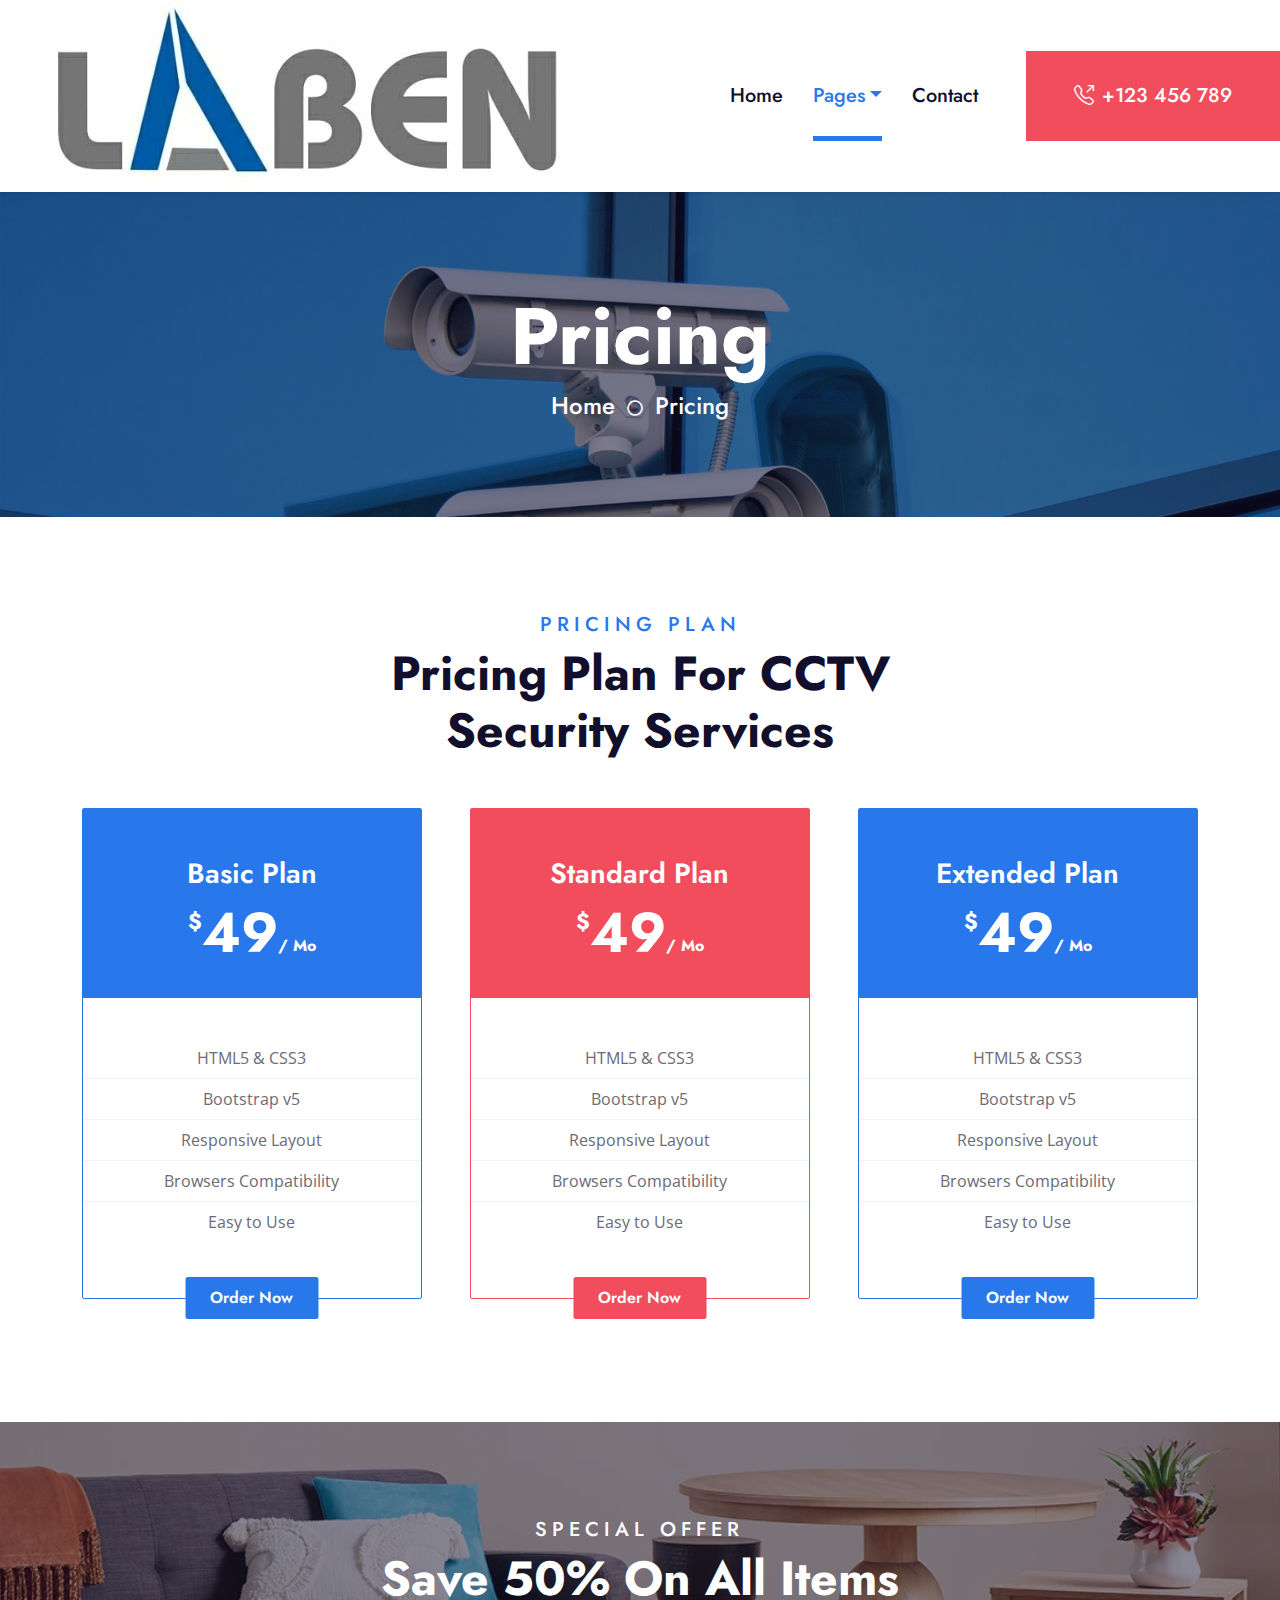
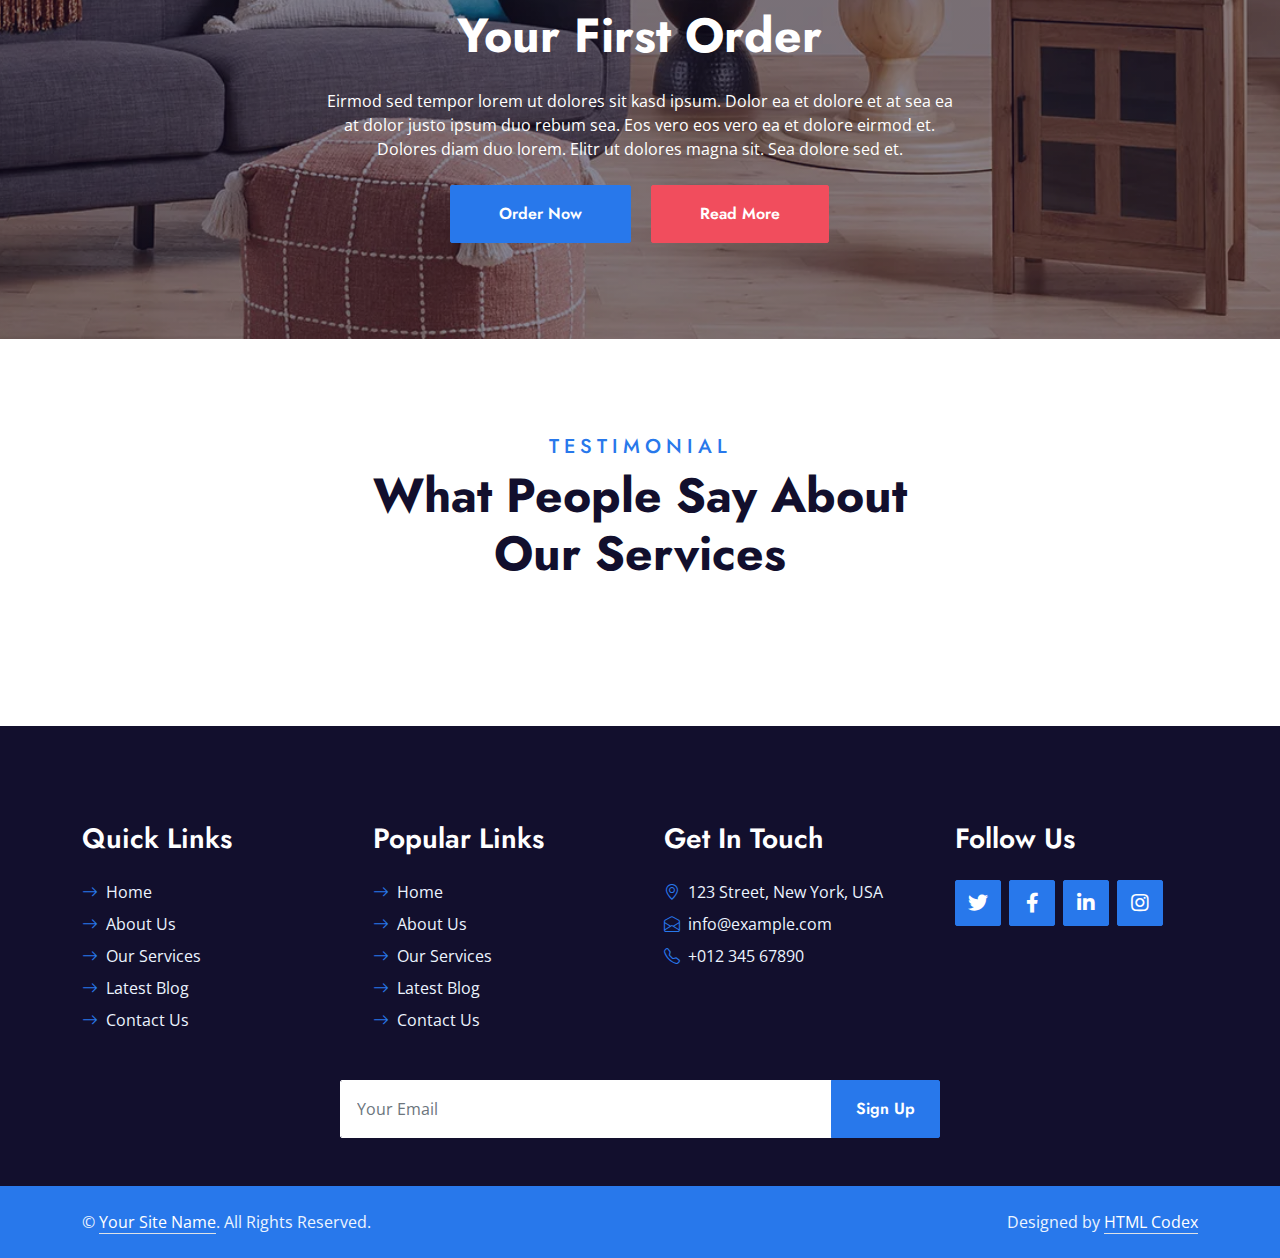
<file: ensar/price.html>
<!DOCTYPE html>
<html lang="en">

<head>
    <meta charset="utf-8">
    <title></title>
    <meta content="width=device-width, initial-scale=1.0" name="viewport">
    <meta content="Free HTML Templates" name="keywords">
    <meta content="Free HTML Templates" name="description">

    <!-- Favicon -->
    <link href="img/favicon.ico" rel="icon">

    <!-- Google Web Fonts -->
    <link rel="preconnect" href="https://fonts.gstatic.com">
    <link href="https://fonts.googleapis.com/css2?family=Jost:wght@500;600;700&family=Open+Sans:wght@400;600&display=swap" rel="stylesheet"> 

    <!-- Icon Font Stylesheet -->
    <link href="https://cdnjs.cloudflare.com/ajax/libs/font-awesome/5.10.0/css/all.min.css" rel="stylesheet">
    <link href="https://cdn.jsdelivr.net/npm/bootstrap-icons@1.4.1/font/bootstrap-icons.css" rel="stylesheet">
    <link href="lib/flaticon/font/flaticon.css" rel="stylesheet">

    <!-- Libraries Stylesheet -->
    <link href="lib/owlcarousel/assets/owl.carousel.min.css" rel="stylesheet">
    <link href="lib/animate/animate.min.css" rel="stylesheet">

    <!-- Customized Bootstrap Stylesheet -->
    <link href="css/bootstrap.min.css" rel="stylesheet">

    <!-- Template Stylesheet -->
    <link href="css/style.css" rel="stylesheet">
</head>

<body>
    <!-- Navbar Start -->
    <nav class="navbar navbar-expand-lg bg-white navbar-light shadow-sm py-3 py-lg-0 px-3 px-lg-0">
        <img src="img/laben.jpg"> 
        </a>
        <button class="navbar-toggler" type="button" data-bs-toggle="collapse" data-bs-target="#navbarCollapse">
            <span class="navbar-toggler-icon"></span>
        </button>
        <div class="collapse navbar-collapse" id="navbarCollapse">
            <div class="navbar-nav ms-auto py-0">
                <a href="index.html" class="nav-item nav-link">Home</a>
                <div class="nav-item dropdown">
                    <a href="#" class="nav-link dropdown-toggle active" data-bs-toggle="dropdown">Pages</a>
                    <div class="dropdown-menu m-0">
                        <a href="price.html" class="dropdown-item active">Kuzhina</a>
                        <a href="blog.html" class="dropdown-item">komoda</a>
                        <a href="detail.html" class="dropdown-item">dhoma gjumi</a>
                        <a href="team.html" class="dropdown-item">paradhoma</a>
                        <a href="testimonial.html" class="dropdown-item">Testimonial</a>
                    </div>
                </div>
                <a href="contact.html" class="nav-item nav-link">Contact</a>
                <a href="tel:+123456789" class="nav-item nav-link nav-contact bg-secondary text-white px-5 ms-lg-5"><i class="bi bi-telephone-outbound me-2"></i>+123 456 789</a>
            </div>
        </div>
    </nav>
    <!-- Navbar End -->


    <!-- Hero Start -->
    <div class="container-fluid bg-primary p-5 hero-header mb-5">
        <div class="row py-5">
            <div class="col-12 text-center">
                <h1 class="display-1 text-white animated zoomIn">Pricing</h1>
                <a href="" class="h4 text-white">Home</a>
                <i class="far fa-circle text-white px-2"></i>
                <a href="" class="h4 text-white">Pricing</a>
            </div>
        </div>
    </div>
    <!-- Hero End -->


    <!-- Pricing Plan Start -->
    <div class="container-fluid py-5 wow fadeInUp" data-wow-delay="0.1s" style="margin-bottom: 75px;">
        <div class="container">
            <div class="text-center mx-auto mb-5" style="max-width: 600px;">
                <h5 class="text-primary text-uppercase" style="letter-spacing: 5px;">Pricing Plan</h5>
                <h1 class="display-5 mb-0">Pricing Plan For CCTV Security Services</h1>
            </div>
            <div class="row g-5">
                <div class="col-lg-4 wow slideInUp" data-wow-delay="0.3s">
                    <div class="position-relative border border-primary rounded">
                        <div class="bg-primary text-center pt-5 pb-4">
                            <h3 class="text-white">Basic Plan</h3>
                            <h1 class="display-4 text-white">
                                <small class="align-top"
                                    style="font-size: 22px; line-height: 45px;">$</small>49<small
                                    class="align-bottom" style="font-size: 16px; line-height: 40px;">/
                                    Mo</small>
                            </h1>
                        </div>
                        <div class="text-center py-5">
                            <p class="border-bottom border-light mb-2 pb-2">HTML5 & CSS3</p>
                            <p class="border-bottom border-light mb-2 pb-2">Bootstrap v5</p>
                            <p class="border-bottom border-light mb-2 pb-2">Responsive Layout</p>
                            <p class="border-bottom border-light mb-2 pb-2">Browsers Compatibility</p>
                            <p class="mb-2 pb-2">Easy to Use</p>
                        </div>
                        <a href="" class="btn btn-primary py-2 px-4 position-absolute top-100 start-50 translate-middle">Order Now</a>
                    </div>
                </div>
                <div class="col-lg-4 wow slideInUp" data-wow-delay="0.6s">
                    <div class="position-relative border border-secondary rounded">
                        <div class="bg-secondary text-center pt-5 pb-4">
                            <h3 class="text-white">Standard Plan</h3>
                            <h1 class="display-4 text-white">
                                <small class="align-top"
                                    style="font-size: 22px; line-height: 45px;">$</small>49<small
                                    class="align-bottom" style="font-size: 16px; line-height: 40px;">/
                                    Mo</small>
                            </h1>
                        </div>
                        <div class="text-center py-5">
                            <p class="border-bottom border-light mb-2 pb-2">HTML5 & CSS3</p>
                            <p class="border-bottom border-light mb-2 pb-2">Bootstrap v5</p>
                            <p class="border-bottom border-light mb-2 pb-2">Responsive Layout</p>
                            <p class="border-bottom border-light mb-2 pb-2">Browsers Compatibility</p>
                            <p class="mb-2 pb-2">Easy to Use</p>
                        </div>
                        <a href="" class="btn btn-secondary py-2 px-4 position-absolute top-100 start-50 translate-middle">Order Now</a>
                    </div>
                </div>
                <div class="col-lg-4 wow slideInUp" data-wow-delay="0.9s">
                    <div class="position-relative border border-primary rounded">
                        <div class="bg-primary text-center pt-5 pb-4">
                            <h3 class="text-white">Extended Plan</h3>
                            <h1 class="display-4 text-white">
                                <small class="align-top"
                                    style="font-size: 22px; line-height: 45px;">$</small>49<small
                                    class="align-bottom" style="font-size: 16px; line-height: 40px;">/
                                    Mo</small>
                            </h1>
                        </div>
                        <div class="text-center py-5">
                            <p class="border-bottom border-light mb-2 pb-2">HTML5 & CSS3</p>
                            <p class="border-bottom border-light mb-2 pb-2">Bootstrap v5</p>
                            <p class="border-bottom border-light mb-2 pb-2">Responsive Layout</p>
                            <p class="border-bottom border-light mb-2 pb-2">Browsers Compatibility</p>
                            <p class="mb-2 pb-2">Easy to Use</p>
                        </div>
                        <a href="" class="btn btn-primary py-2 px-4 position-absolute top-100 start-50 translate-middle">Order Now</a>
                    </div>
                </div>
            </div>
        </div>
    </div>
    <!-- Pricing Plan End -->


    <!-- Offer Start -->
    <div class="container-fluid bg-offer my-5 py-5 wow zoomIn" data-wow-delay="0.1s">
        <div class="container py-5">
            <div class="row gx-5 justify-content-center">
                <div class="col-lg-7 text-center">
                    <div class="text-center mx-auto mb-4" style="max-width: 600px;">
                        <h5 class="text-white text-uppercase" style="letter-spacing: 5px;">Special Offer</h5>
                        <h1 class="display-5 text-white">Save 50% On All Items Your First Order</h1>
                    </div>
                    <p class="text-white mb-4">Eirmod sed tempor lorem ut dolores sit kasd ipsum. Dolor ea et dolore et at sea ea at dolor justo ipsum duo rebum sea. Eos vero eos vero ea et dolore eirmod et. Dolores diam duo lorem. Elitr ut dolores magna sit. Sea dolore sed et.</p>
                    <a href="" class="btn btn-primary py-md-3 px-md-5 me-3">Order Now</a>
                    <a href="" class="btn btn-secondary py-md-3 px-md-5">Read More</a>
                </div>
            </div>
        </div>
    </div>
    <!-- Offer End -->


    <!-- Testimonial Start -->
    <div class="container-fluid py-5 wow fadeInUp" data-wow-delay="0.1s">
        <div class="container">
            <div class="text-center mx-auto mb-5" style="max-width: 600px;">
                <h5 class="text-primary text-uppercase" style="letter-spacing: 5px;">Testimonial</h5>
                <h1 class="display-5 mb-0">What People Say About Our Services</h1>
            </div>
            <div class="owl-carousel testimonial-carousel">
                <div class="text-center pb-4">
                    <img class="img-fluid mx-auto rounded-circle" src="img/testimonial-1.jpg" style="width: 100px; height: 100px;" >
                    <div class="testimonial-text bg-light rounded p-4 mt-n5">
                        <p class="mt-5">Dolor et eos labore, stet justo sed est sed. Diam sed sed dolor stet amet eirmod eos labore diam
                        </p>
                        <h4 class="text-truncate">Client Name</h4>
                        <i>Profession</i>
                    </div>
                </div>
                <div class="text-center">
                    <img class="img-fluid mx-auto rounded-circle" src="img/testimonial-2.jpg" style="width: 100px; height: 100px;" >
                    <div class="testimonial-text bg-light rounded p-4 mt-n5">
                        <p class="mt-5">Dolor et eos labore, stet justo sed est sed. Diam sed sed dolor stet amet eirmod eos labore diam
                        </p>
                        <h4 class="text-truncate">Client Name</h4>
                        <i>Profession</i>
                    </div>
                </div>
                <div class="text-center">
                    <img class="img-fluid mx-auto rounded-circle" src="img/testimonial-3.jpg" style="width: 100px; height: 100px;" >
                    <div class="testimonial-text bg-light rounded p-4 mt-n5">
                        <p class="mt-5">Dolor et eos labore, stet justo sed est sed. Diam sed sed dolor stet amet eirmod eos labore diam
                        </p>
                        <h4 class="text-truncate">Client Name</h4>
                        <i>Profession</i>
                    </div>
                </div>
                <div class="text-center">
                    <img class="img-fluid mx-auto rounded-circle" src="img/testimonial-4.jpg" style="width: 100px; height: 100px;" >
                    <div class="testimonial-text bg-light rounded p-4 mt-n5">
                        <p class="mt-5">Dolor et eos labore, stet justo sed est sed. Diam sed sed dolor stet amet eirmod eos labore diam
                        </p>
                        <h4 class="text-truncate">Client Name</h4>
                        <i>Profession</i>
                    </div>
                </div>
            </div>
        </div>
    </div>
    <!-- Testimonial End -->
    

    <!-- Footer Start -->
    <div class="container-fluid bg-dark text-light mt-5 py-5 wow fadeInUp" data-wow-delay="0.1s">
        <div class="container pt-5">
            <div class="row g-5">
                <div class="col-lg-3 col-md-6">
                    <h3 class="text-white mb-4">Quick Links</h3>
                    <div class="d-flex flex-column justify-content-start">
                        <a class="text-light mb-2" href="#"><i class="bi bi-arrow-right text-primary me-2"></i>Home</a>
                        <a class="text-light mb-2" href="#"><i class="bi bi-arrow-right text-primary me-2"></i>About Us</a>
                        <a class="text-light mb-2" href="#"><i class="bi bi-arrow-right text-primary me-2"></i>Our Services</a>
                        <a class="text-light mb-2" href="#"><i class="bi bi-arrow-right text-primary me-2"></i>Latest Blog</a>
                        <a class="text-light" href="#"><i class="bi bi-arrow-right text-primary me-2"></i>Contact Us</a>
                    </div>
                </div>
                <div class="col-lg-3 col-md-6">
                    <h3 class="text-white mb-4">Popular Links</h3>
                    <div class="d-flex flex-column justify-content-start">
                        <a class="text-light mb-2" href="#"><i class="bi bi-arrow-right text-primary me-2"></i>Home</a>
                        <a class="text-light mb-2" href="#"><i class="bi bi-arrow-right text-primary me-2"></i>About Us</a>
                        <a class="text-light mb-2" href="#"><i class="bi bi-arrow-right text-primary me-2"></i>Our Services</a>
                        <a class="text-light mb-2" href="#"><i class="bi bi-arrow-right text-primary me-2"></i>Latest Blog</a>
                        <a class="text-light" href="#"><i class="bi bi-arrow-right text-primary me-2"></i>Contact Us</a>
                    </div>
                </div>
                <div class="col-lg-3 col-md-6">
                    <h3 class="text-white mb-4">Get In Touch</h3>
                    <p class="mb-2"><i class="bi bi-geo-alt text-primary me-2"></i>123 Street, New York, USA</p>
                    <p class="mb-2"><i class="bi bi-envelope-open text-primary me-2"></i>info@example.com</p>
                    <p class="mb-0"><i class="bi bi-telephone text-primary me-2"></i>+012 345 67890</p>
                </div>
                <div class="col-lg-3 col-md-6">
                    <h3 class="text-white mb-4">Follow Us</h3>
                    <div class="d-flex">
                        <a class="btn btn-lg btn-primary btn-lg-square rounded me-2" href="#"><i class="fab fa-twitter fw-normal"></i></a>
                        <a class="btn btn-lg btn-primary btn-lg-square rounded me-2" href="#"><i class="fab fa-facebook-f fw-normal"></i></a>
                        <a class="btn btn-lg btn-primary btn-lg-square rounded me-2" href="#"><i class="fab fa-linkedin-in fw-normal"></i></a>
                        <a class="btn btn-lg btn-primary btn-lg-square rounded" href="#"><i class="fab fa-instagram fw-normal"></i></a>
                    </div>
                </div>
                <div class="col-12">
                    <form class="mx-auto" style="max-width: 600px;">
                        <div class="input-group">
                            <input type="text" class="form-control border-white p-3" placeholder="Your Email">
                            <button class="btn btn-primary px-4">Sign Up</button>
                        </div>
                    </form>
                </div>
            </div>
        </div>
    </div>
    <div class="container-fluid bg-primary text-light py-4">
        <div class="container">
            <div class="row g-5">
                <div class="col-md-6 text-center text-md-start">
                    <p class="mb-md-0">&copy; <a class="text-white border-bottom" href="#">Your Site Name</a>. All Rights Reserved.</p>
                </div>
                <div class="col-md-6 text-center text-md-end">
                    <p class="mb-0">Designed by <a class="text-white border-bottom" href="https://htmlcodex.com">HTML Codex</a></p>
                </div>
            </div>
        </div>
    </div>
    <!-- Footer End -->


    <!-- Back to Top -->
    <a href="#" class="btn btn-lg btn-secondary btn-lg-square rounded back-to-top"><i class="bi bi-arrow-up"></i></a>


    <!-- JavaScript Libraries -->
    <script src="https://code.jquery.com/jquery-3.4.1.min.js"></script>
    <script src="https://cdn.jsdelivr.net/npm/bootstrap@5.0.0/dist/js/bootstrap.bundle.min.js"></script>
    <script src="lib/wow/wow.min.js"></script>
    <script src="lib/easing/easing.min.js"></script>
    <script src="lib/waypoints/waypoints.min.js"></script>
    <script src="lib/owlcarousel/owl.carousel.min.js"></script>

    <!-- Template Javascript -->
    <script src="js/main.js"></script>
</body>

</html>
</file>
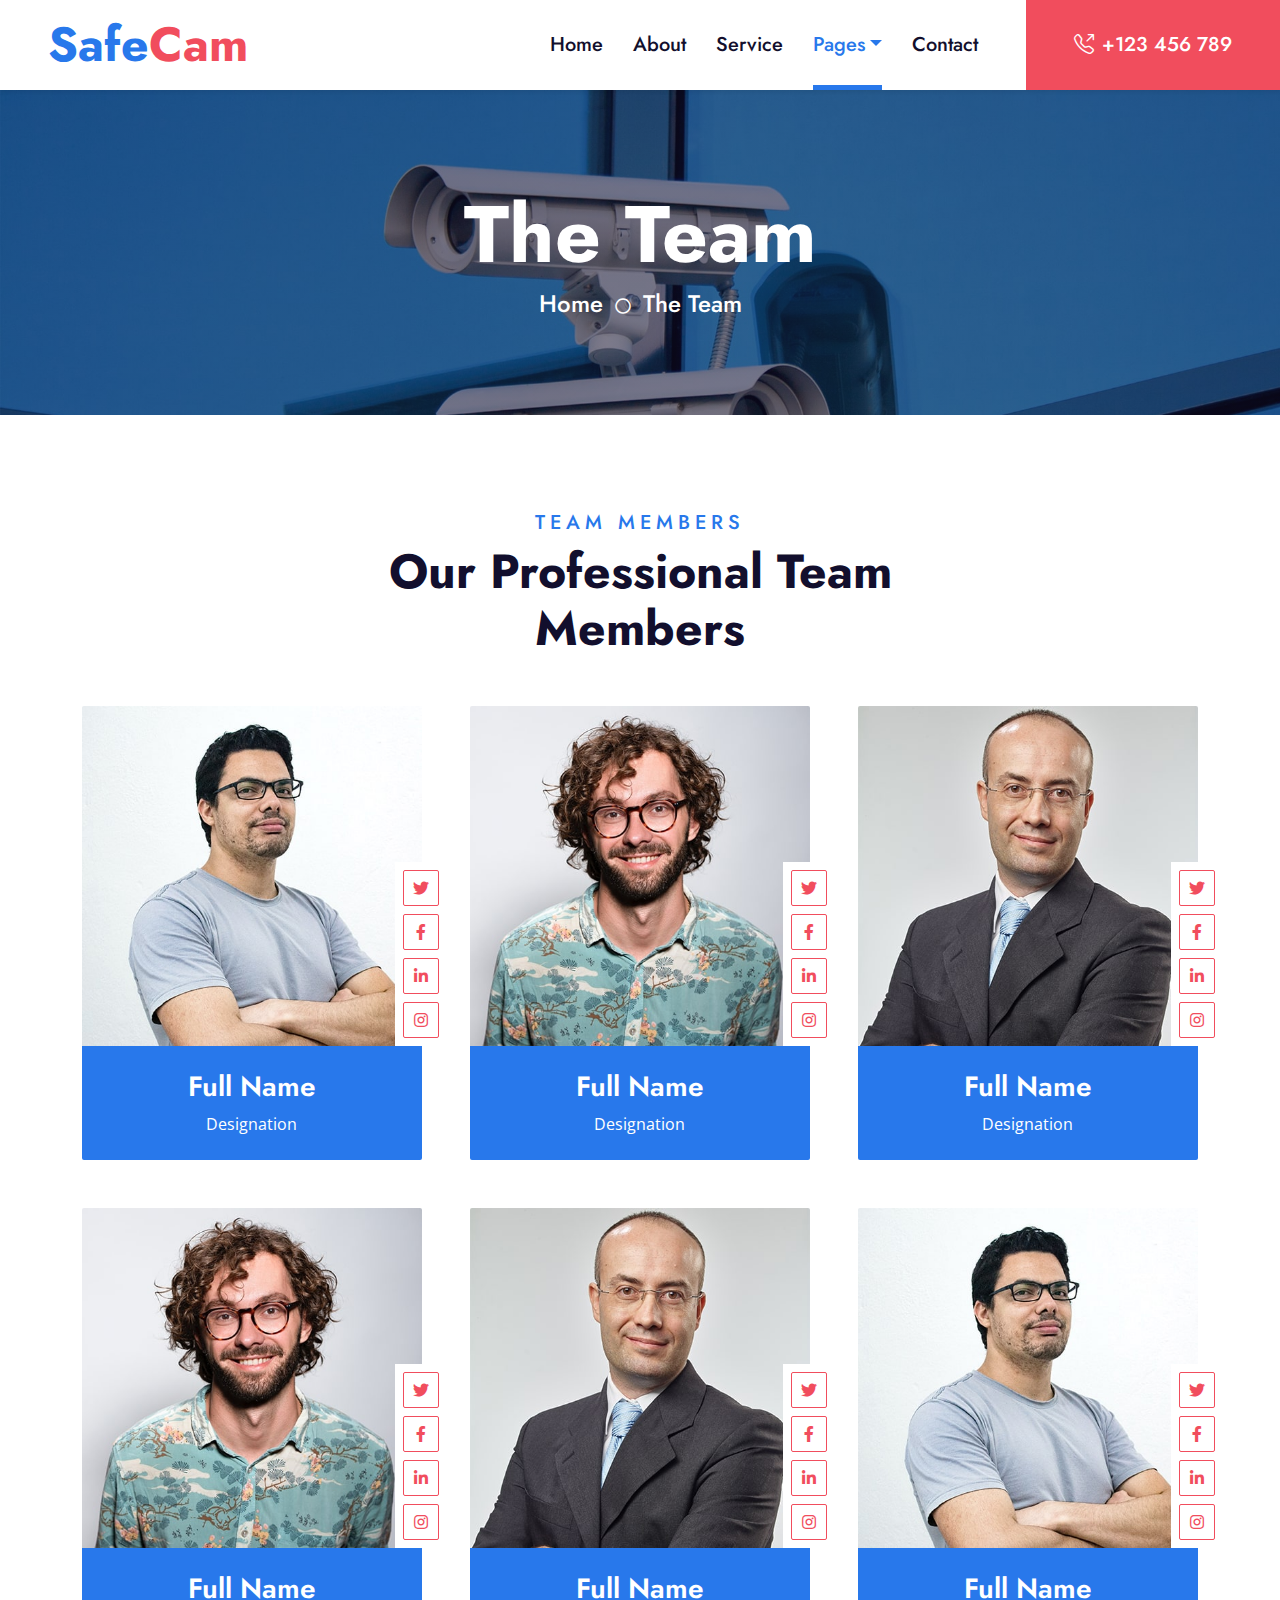
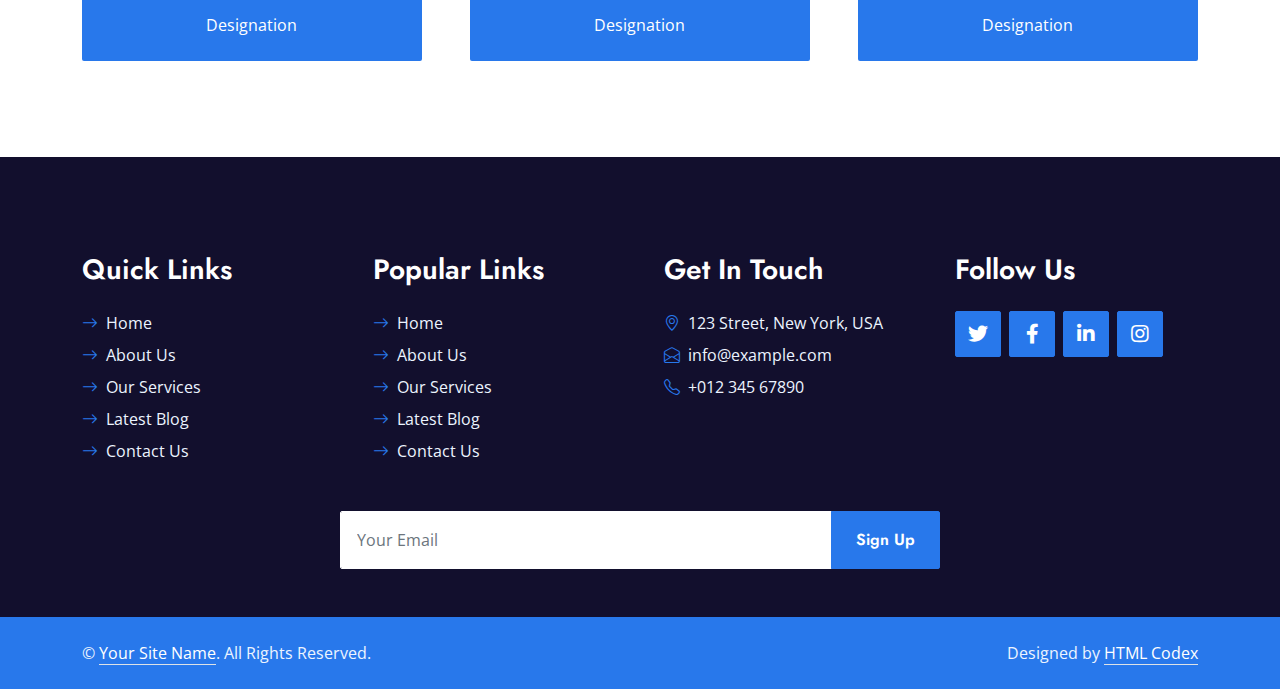
<file: ensar/team.html>
<!DOCTYPE html>
<html lang="en">

<head>
    <meta charset="utf-8">
    <title>SafeCam - CCTV Website Template</title>
    <meta content="width=device-width, initial-scale=1.0" name="viewport">
    <meta content="Free HTML Templates" name="keywords">
    <meta content="Free HTML Templates" name="description">

    <!-- Favicon -->
    <link href="img/favicon.ico" rel="icon">

    <!-- Google Web Fonts -->
    <link rel="preconnect" href="https://fonts.gstatic.com">
    <link href="https://fonts.googleapis.com/css2?family=Jost:wght@500;600;700&family=Open+Sans:wght@400;600&display=swap" rel="stylesheet"> 

    <!-- Icon Font Stylesheet -->
    <link href="https://cdnjs.cloudflare.com/ajax/libs/font-awesome/5.10.0/css/all.min.css" rel="stylesheet">
    <link href="https://cdn.jsdelivr.net/npm/bootstrap-icons@1.4.1/font/bootstrap-icons.css" rel="stylesheet">
    <link href="lib/flaticon/font/flaticon.css" rel="stylesheet">

    <!-- Libraries Stylesheet -->
    <link href="lib/owlcarousel/assets/owl.carousel.min.css" rel="stylesheet">
    <link href="lib/animate/animate.min.css" rel="stylesheet">

    <!-- Customized Bootstrap Stylesheet -->
    <link href="css/bootstrap.min.css" rel="stylesheet">

    <!-- Template Stylesheet -->
    <link href="css/style.css" rel="stylesheet">
</head>

<body>
    <!-- Navbar Start -->
    <nav class="navbar navbar-expand-lg bg-white navbar-light shadow-sm py-3 py-lg-0 px-3 px-lg-0">
        <a href="index.html" class="navbar-brand ms-lg-5">
            <h1 class="display-5 m-0 text-primary">Safe<span class="text-secondary">Cam</span></h1>
        </a>
        <button class="navbar-toggler" type="button" data-bs-toggle="collapse" data-bs-target="#navbarCollapse">
            <span class="navbar-toggler-icon"></span>
        </button>
        <div class="collapse navbar-collapse" id="navbarCollapse">
            <div class="navbar-nav ms-auto py-0">
                <a href="index.html" class="nav-item nav-link">Home</a>
                <a href="about.html" class="nav-item nav-link">About</a>
                <a href="service.html" class="nav-item nav-link">Service</a>
                <div class="nav-item dropdown">
                    <a href="#" class="nav-link dropdown-toggle active" data-bs-toggle="dropdown">Pages</a>
                    <div class="dropdown-menu m-0">
                        <a href="price.html" class="dropdown-item">Pricing Plan</a>
                        <a href="blog.html" class="dropdown-item">Blog Grid</a>
                        <a href="detail.html" class="dropdown-item">Blog Detail</a>
                        <a href="team.html" class="dropdown-item active">The Team</a>
                        <a href="testimonial.html" class="dropdown-item">Testimonial</a>
                    </div>
                </div>
                <a href="contact.html" class="nav-item nav-link">Contact</a>
                <a href="tel:+123456789" class="nav-item nav-link nav-contact bg-secondary text-white px-5 ms-lg-5"><i class="bi bi-telephone-outbound me-2"></i>+123 456 789</a>
            </div>
        </div>
    </nav>
    <!-- Navbar End -->


    <!-- Hero Start -->
    <div class="container-fluid bg-primary p-5 hero-header mb-5">
        <div class="row py-5">
            <div class="col-12 text-center">
                <h1 class="display-1 text-white animated zoomIn">The Team</h1>
                <a href="" class="h4 text-white">Home</a>
                <i class="far fa-circle text-white px-2"></i>
                <a href="" class="h4 text-white">The Team</a>
            </div>
        </div>
    </div>
    <!-- Hero End -->


    <!-- Team Start -->
    <div class="container-fluid py-5 wow fadeInUp" data-wow-delay="0.1s">
        <div class="container">
            <div class="text-center mx-auto mb-5" style="max-width: 600px;">
                <h5 class="text-primary text-uppercase" style="letter-spacing: 5px;">Team Members</h5>
                <h1 class="display-5 mb-0">Our Professional Team Members</h1>
            </div>
            <div class="row g-5">
                <div class="col-lg-4 wow slideInUp" data-wow-delay="0.3s">
                    <div class="position-relative rounded-top">
                        <img class="img-fluid rounded-top w-100" src="img/team-1.jpg" alt="">
                        <div class="position-absolute bottom-0 end-0 d-flex flex-column bg-white p-1" style="margin-right: -25px;">
                            <a class="btn btn-outline-secondary btn-square m-1" href="#"><i class="fab fa-twitter fw-normal"></i></a>
                            <a class="btn btn-outline-secondary btn-square m-1" href="#"><i class="fab fa-facebook-f fw-normal"></i></a>
                            <a class="btn btn-outline-secondary btn-square m-1" href="#"><i class="fab fa-linkedin-in fw-normal"></i></a>
                            <a class="btn btn-outline-secondary btn-square m-1" href="#"><i class="fab fa-instagram fw-normal"></i></a>
                        </div>
                    </div>
                    <div class="bg-primary text-center rounded-bottom p-4">
                        <h3 class="text-white">Full Name</h3>
                        <p class="text-white m-0">Designation</p>
                    </div>
                </div>
                <div class="col-lg-4 wow slideInUp" data-wow-delay="0.6s">
                    <div class="position-relative rounded-top">
                        <img class="img-fluid rounded-top w-100" src="img/team-2.jpg" alt="">
                        <div class="position-absolute bottom-0 end-0 d-flex flex-column bg-white p-1" style="margin-right: -25px;">
                            <a class="btn btn-outline-secondary btn-square m-1" href="#"><i class="fab fa-twitter fw-normal"></i></a>
                            <a class="btn btn-outline-secondary btn-square m-1" href="#"><i class="fab fa-facebook-f fw-normal"></i></a>
                            <a class="btn btn-outline-secondary btn-square m-1" href="#"><i class="fab fa-linkedin-in fw-normal"></i></a>
                            <a class="btn btn-outline-secondary btn-square m-1" href="#"><i class="fab fa-instagram fw-normal"></i></a>
                        </div>
                    </div>
                    <div class="bg-primary text-center rounded-bottom p-4">
                        <h3 class="text-white">Full Name</h3>
                        <p class="text-white m-0">Designation</p>
                    </div>
                </div>
                <div class="col-lg-4 wow slideInUp" data-wow-delay="0.9s">
                    <div class="position-relative rounded-top">
                        <img class="img-fluid rounded-top w-100" src="img/team-3.jpg" alt="">
                        <div class="position-absolute bottom-0 end-0 d-flex flex-column bg-white p-1" style="margin-right: -25px;">
                            <a class="btn btn-outline-secondary btn-square m-1" href="#"><i class="fab fa-twitter fw-normal"></i></a>
                            <a class="btn btn-outline-secondary btn-square m-1" href="#"><i class="fab fa-facebook-f fw-normal"></i></a>
                            <a class="btn btn-outline-secondary btn-square m-1" href="#"><i class="fab fa-linkedin-in fw-normal"></i></a>
                            <a class="btn btn-outline-secondary btn-square m-1" href="#"><i class="fab fa-instagram fw-normal"></i></a>
                        </div>
                    </div>
                    <div class="bg-primary text-center rounded-bottom p-4">
                        <h3 class="text-white">Full Name</h3>
                        <p class="text-white m-0">Designation</p>
                    </div>
                </div>
                <div class="col-lg-4 wow slideInUp" data-wow-delay="0.3s">
                    <div class="position-relative rounded-top">
                        <img class="img-fluid rounded-top w-100" src="img/team-2.jpg" alt="">
                        <div class="position-absolute bottom-0 end-0 d-flex flex-column bg-white p-1" style="margin-right: -25px;">
                            <a class="btn btn-outline-secondary btn-square m-1" href="#"><i class="fab fa-twitter fw-normal"></i></a>
                            <a class="btn btn-outline-secondary btn-square m-1" href="#"><i class="fab fa-facebook-f fw-normal"></i></a>
                            <a class="btn btn-outline-secondary btn-square m-1" href="#"><i class="fab fa-linkedin-in fw-normal"></i></a>
                            <a class="btn btn-outline-secondary btn-square m-1" href="#"><i class="fab fa-instagram fw-normal"></i></a>
                        </div>
                    </div>
                    <div class="bg-primary text-center rounded-bottom p-4">
                        <h3 class="text-white">Full Name</h3>
                        <p class="text-white m-0">Designation</p>
                    </div>
                </div>
                <div class="col-lg-4 wow slideInUp" data-wow-delay="0.6s">
                    <div class="position-relative rounded-top">
                        <img class="img-fluid rounded-top w-100" src="img/team-3.jpg" alt="">
                        <div class="position-absolute bottom-0 end-0 d-flex flex-column bg-white p-1" style="margin-right: -25px;">
                            <a class="btn btn-outline-secondary btn-square m-1" href="#"><i class="fab fa-twitter fw-normal"></i></a>
                            <a class="btn btn-outline-secondary btn-square m-1" href="#"><i class="fab fa-facebook-f fw-normal"></i></a>
                            <a class="btn btn-outline-secondary btn-square m-1" href="#"><i class="fab fa-linkedin-in fw-normal"></i></a>
                            <a class="btn btn-outline-secondary btn-square m-1" href="#"><i class="fab fa-instagram fw-normal"></i></a>
                        </div>
                    </div>
                    <div class="bg-primary text-center rounded-bottom p-4">
                        <h3 class="text-white">Full Name</h3>
                        <p class="text-white m-0">Designation</p>
                    </div>
                </div>
                <div class="col-lg-4 wow slideInUp" data-wow-delay="0.9s">
                    <div class="position-relative rounded-top">
                        <img class="img-fluid rounded-top w-100" src="img/team-1.jpg" alt="">
                        <div class="position-absolute bottom-0 end-0 d-flex flex-column bg-white p-1" style="margin-right: -25px;">
                            <a class="btn btn-outline-secondary btn-square m-1" href="#"><i class="fab fa-twitter fw-normal"></i></a>
                            <a class="btn btn-outline-secondary btn-square m-1" href="#"><i class="fab fa-facebook-f fw-normal"></i></a>
                            <a class="btn btn-outline-secondary btn-square m-1" href="#"><i class="fab fa-linkedin-in fw-normal"></i></a>
                            <a class="btn btn-outline-secondary btn-square m-1" href="#"><i class="fab fa-instagram fw-normal"></i></a>
                        </div>
                    </div>
                    <div class="bg-primary text-center rounded-bottom p-4">
                        <h3 class="text-white">Full Name</h3>
                        <p class="text-white m-0">Designation</p>
                    </div>
                </div>
            </div>
        </div>
    </div>
    <!-- Team End -->
    

    <!-- Footer Start -->
    <div class="container-fluid bg-dark text-light mt-5 py-5 wow fadeInUp" data-wow-delay="0.1s">
        <div class="container pt-5">
            <div class="row g-5">
                <div class="col-lg-3 col-md-6">
                    <h3 class="text-white mb-4">Quick Links</h3>
                    <div class="d-flex flex-column justify-content-start">
                        <a class="text-light mb-2" href="#"><i class="bi bi-arrow-right text-primary me-2"></i>Home</a>
                        <a class="text-light mb-2" href="#"><i class="bi bi-arrow-right text-primary me-2"></i>About Us</a>
                        <a class="text-light mb-2" href="#"><i class="bi bi-arrow-right text-primary me-2"></i>Our Services</a>
                        <a class="text-light mb-2" href="#"><i class="bi bi-arrow-right text-primary me-2"></i>Latest Blog</a>
                        <a class="text-light" href="#"><i class="bi bi-arrow-right text-primary me-2"></i>Contact Us</a>
                    </div>
                </div>
                <div class="col-lg-3 col-md-6">
                    <h3 class="text-white mb-4">Popular Links</h3>
                    <div class="d-flex flex-column justify-content-start">
                        <a class="text-light mb-2" href="#"><i class="bi bi-arrow-right text-primary me-2"></i>Home</a>
                        <a class="text-light mb-2" href="#"><i class="bi bi-arrow-right text-primary me-2"></i>About Us</a>
                        <a class="text-light mb-2" href="#"><i class="bi bi-arrow-right text-primary me-2"></i>Our Services</a>
                        <a class="text-light mb-2" href="#"><i class="bi bi-arrow-right text-primary me-2"></i>Latest Blog</a>
                        <a class="text-light" href="#"><i class="bi bi-arrow-right text-primary me-2"></i>Contact Us</a>
                    </div>
                </div>
                <div class="col-lg-3 col-md-6">
                    <h3 class="text-white mb-4">Get In Touch</h3>
                    <p class="mb-2"><i class="bi bi-geo-alt text-primary me-2"></i>123 Street, New York, USA</p>
                    <p class="mb-2"><i class="bi bi-envelope-open text-primary me-2"></i>info@example.com</p>
                    <p class="mb-0"><i class="bi bi-telephone text-primary me-2"></i>+012 345 67890</p>
                </div>
                <div class="col-lg-3 col-md-6">
                    <h3 class="text-white mb-4">Follow Us</h3>
                    <div class="d-flex">
                        <a class="btn btn-lg btn-primary btn-lg-square rounded me-2" href="#"><i class="fab fa-twitter fw-normal"></i></a>
                        <a class="btn btn-lg btn-primary btn-lg-square rounded me-2" href="#"><i class="fab fa-facebook-f fw-normal"></i></a>
                        <a class="btn btn-lg btn-primary btn-lg-square rounded me-2" href="#"><i class="fab fa-linkedin-in fw-normal"></i></a>
                        <a class="btn btn-lg btn-primary btn-lg-square rounded" href="#"><i class="fab fa-instagram fw-normal"></i></a>
                    </div>
                </div>
                <div class="col-12">
                    <form class="mx-auto" style="max-width: 600px;">
                        <div class="input-group">
                            <input type="text" class="form-control border-white p-3" placeholder="Your Email">
                            <button class="btn btn-primary px-4">Sign Up</button>
                        </div>
                    </form>
                </div>
            </div>
        </div>
    </div>
    <div class="container-fluid bg-primary text-light py-4">
        <div class="container">
            <div class="row g-5">
                <div class="col-md-6 text-center text-md-start">
                    <p class="mb-md-0">&copy; <a class="text-white border-bottom" href="#">Your Site Name</a>. All Rights Reserved.</p>
                </div>
                <div class="col-md-6 text-center text-md-end">
                    <p class="mb-0">Designed by <a class="text-white border-bottom" href="https://htmlcodex.com">HTML Codex</a></p>
                </div>
            </div>
        </div>
    </div>
    <!-- Footer End -->


    <!-- Back to Top -->
    <a href="#" class="btn btn-lg btn-secondary btn-lg-square rounded back-to-top"><i class="bi bi-arrow-up"></i></a>


    <!-- JavaScript Libraries -->
    <script src="https://code.jquery.com/jquery-3.4.1.min.js"></script>
    <script src="https://cdn.jsdelivr.net/npm/bootstrap@5.0.0/dist/js/bootstrap.bundle.min.js"></script>
    <script src="lib/wow/wow.min.js"></script>
    <script src="lib/easing/easing.min.js"></script>
    <script src="lib/waypoints/waypoints.min.js"></script>
    <script src="lib/owlcarousel/owl.carousel.min.js"></script>

    <!-- Template Javascript -->
    <script src="js/main.js"></script>
</body>

</html>
</file>
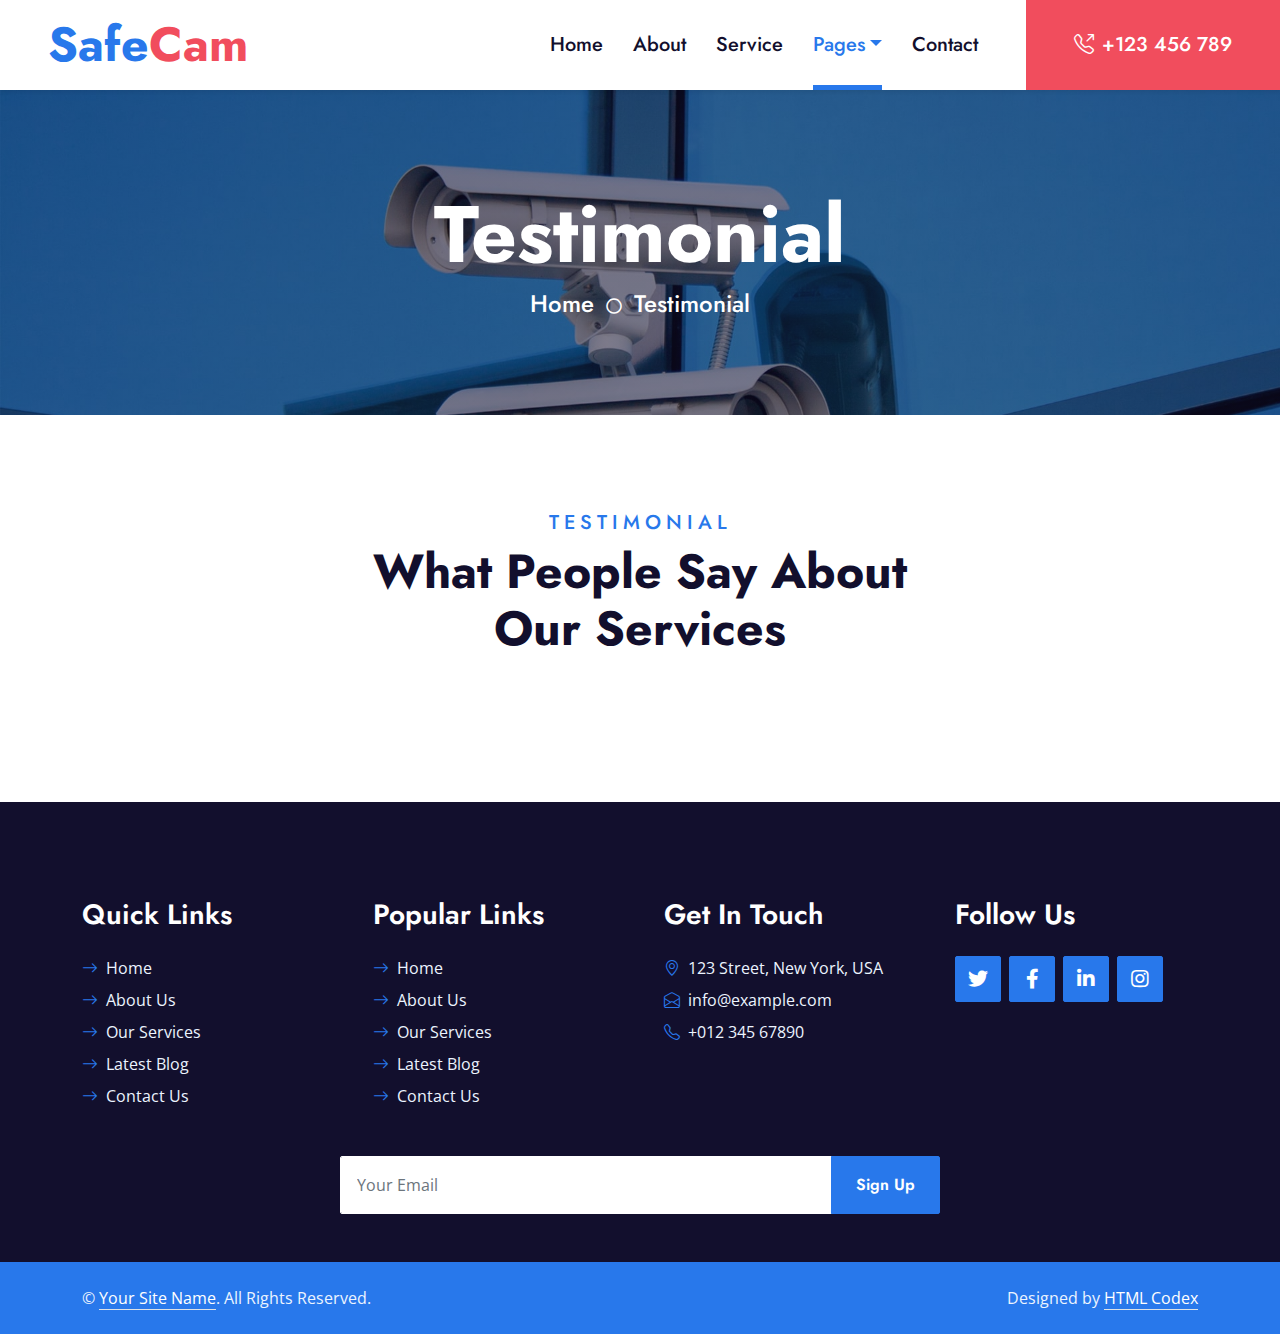
<file: ensar/testimonial.html>
<!DOCTYPE html>
<html lang="en">

<head>
    <meta charset="utf-8">
    <title>Mobileria laben
        
    </title>
    <meta content="width=device-width, initial-scale=1.0" name="viewport">
    <meta content="Free HTML Templates" name="keywords">
    <meta content="Free HTML Templates" name="description">

    <!-- Favicon -->
    <link href="img/favicon.ico" rel="icon">

    <!-- Google Web Fonts -->
    <link rel="preconnect" href="https://fonts.gstatic.com">
    <link href="https://fonts.googleapis.com/css2?family=Jost:wght@500;600;700&family=Open+Sans:wght@400;600&display=swap" rel="stylesheet"> 

    <!-- Icon Font Stylesheet -->
    <link href="https://cdnjs.cloudflare.com/ajax/libs/font-awesome/5.10.0/css/all.min.css" rel="stylesheet">
    <link href="https://cdn.jsdelivr.net/npm/bootstrap-icons@1.4.1/font/bootstrap-icons.css" rel="stylesheet">
    <link href="lib/flaticon/font/flaticon.css" rel="stylesheet">

    <!-- Libraries Stylesheet -->
    <link href="lib/owlcarousel/assets/owl.carousel.min.css" rel="stylesheet">
    <link href="lib/animate/animate.min.css" rel="stylesheet">

    <!-- Customized Bootstrap Stylesheet -->
    <link href="css/bootstrap.min.css" rel="stylesheet">

    <!-- Template Stylesheet -->
    <link href="css/style.css" rel="stylesheet">
</head>

<body>
    <!-- Navbar Start -->
    <nav class="navbar navbar-expand-lg bg-white navbar-light shadow-sm py-3 py-lg-0 px-3 px-lg-0">
        <a href="index.html" class="navbar-brand ms-lg-5">
            <h1 class="display-5 m-0 text-primary">Safe<span class="text-secondary">Cam</span></h1>
        </a>
        <button class="navbar-toggler" type="button" data-bs-toggle="collapse" data-bs-target="#navbarCollapse">
            <span class="navbar-toggler-icon"></span>
        </button>
        <div class="collapse navbar-collapse" id="navbarCollapse">
            <div class="navbar-nav ms-auto py-0">
                <a href="index.html" class="nav-item nav-link">Home</a>
                <a href="about.html" class="nav-item nav-link">About</a>
                <a href="service.html" class="nav-item nav-link">Service</a>
                <div class="nav-item dropdown">
                    <a href="#" class="nav-link dropdown-toggle active" data-bs-toggle="dropdown">Pages</a>
                    <div class="dropdown-menu m-0">
                        <a href="price.html" class="dropdown-item">Pricing Plan</a>
                        <a href="blog.html" class="dropdown-item">Blog Grid</a>
                        <a href="detail.html" class="dropdown-item">Blog Detail</a>
                        <a href="team.html" class="dropdown-item">The Team</a>
                        <a href="testimonial.html" class="dropdown-item active">Testimonial</a>
                    </div>
                </div>
                <a href="contact.html" class="nav-item nav-link">Contact</a>
                <a href="tel:+123456789" class="nav-item nav-link nav-contact bg-secondary text-white px-5 ms-lg-5"><i class="bi bi-telephone-outbound me-2"></i>+123 456 789</a>
            </div>
        </div>
    </nav>
    <!-- Navbar End -->


    <!-- Hero Start -->
    <div class="container-fluid bg-primary p-5 hero-header mb-5">
        <div class="row py-5">
            <div class="col-12 text-center">
                <h1 class="display-1 text-white animated zoomIn">Testimonial</h1>
                <a href="" class="h4 text-white">Home</a>
                <i class="far fa-circle text-white px-2"></i>
                <a href="" class="h4 text-white">Testimonial</a>
            </div>
        </div>
    </div>
    <!-- Hero End -->


    <!-- Testimonial Start -->
    <div class="container-fluid py-5 wow fadeInUp" data-wow-delay="0.1s">
        <div class="container">
            <div class="text-center mx-auto mb-5" style="max-width: 600px;">
                <h5 class="text-primary text-uppercase" style="letter-spacing: 5px;">Testimonial</h5>
                <h1 class="display-5 mb-0">What People Say About Our Services</h1>
            </div>
            <div class="owl-carousel testimonial-carousel">
                <div class="text-center pb-4">
                    <img class="img-fluid mx-auto rounded-circle" src="img/testimonial-1.jpg" style="width: 100px; height: 100px;" >
                    <div class="testimonial-text bg-light rounded p-4 mt-n5">
                        <p class="mt-5">Dolor et eos labore, stet justo sed est sed. Diam sed sed dolor stet amet eirmod eos labore diam
                        </p>
                        <h4 class="text-truncate">Client Name</h4>
                        <i>Profession</i>
                    </div>
                </div>
                <div class="text-center">
                    <img class="img-fluid mx-auto rounded-circle" src="img/testimonial-2.jpg" style="width: 100px; height: 100px;" >
                    <div class="testimonial-text bg-light rounded p-4 mt-n5">
                        <p class="mt-5">Dolor et eos labore, stet justo sed est sed. Diam sed sed dolor stet amet eirmod eos labore diam
                        </p>
                        <h4 class="text-truncate">Client Name</h4>
                        <i>Profession</i>
                    </div>
                </div>
                <div class="text-center">
                    <img class="img-fluid mx-auto rounded-circle" src="img/testimonial-3.jpg" style="width: 100px; height: 100px;" >
                    <div class="testimonial-text bg-light rounded p-4 mt-n5">
                        <p class="mt-5">Dolor et eos labore, stet justo sed est sed. Diam sed sed dolor stet amet eirmod eos labore diam
                        </p>
                        <h4 class="text-truncate">Client Name</h4>
                        <i>Profession</i>
                    </div>
                </div>
                <div class="text-center">
                    <img class="img-fluid mx-auto rounded-circle" src="img/testimonial-4.jpg" style="width: 100px; height: 100px;" >
                    <div class="testimonial-text bg-light rounded p-4 mt-n5">
                        <p class="mt-5">Dolor et eos labore, stet justo sed est sed. Diam sed sed dolor stet amet eirmod eos labore diam
                        </p>
                        <h4 class="text-truncate">Client Name</h4>
                        <i>Profession</i>
                    </div>
                </div>
            </div>
        </div>
    </div>
    <!-- Testimonial End -->
    

    <!-- Footer Start -->
    <div class="container-fluid bg-dark text-light mt-5 py-5 wow fadeInUp" data-wow-delay="0.1s">
        <div class="container pt-5">
            <div class="row g-5">
                <div class="col-lg-3 col-md-6">
                    <h3 class="text-white mb-4">Quick Links</h3>
                    <div class="d-flex flex-column justify-content-start">
                        <a class="text-light mb-2" href="#"><i class="bi bi-arrow-right text-primary me-2"></i>Home</a>
                        <a class="text-light mb-2" href="#"><i class="bi bi-arrow-right text-primary me-2"></i>About Us</a>
                        <a class="text-light mb-2" href="#"><i class="bi bi-arrow-right text-primary me-2"></i>Our Services</a>
                        <a class="text-light mb-2" href="#"><i class="bi bi-arrow-right text-primary me-2"></i>Latest Blog</a>
                        <a class="text-light" href="#"><i class="bi bi-arrow-right text-primary me-2"></i>Contact Us</a>
                    </div>
                </div>
                <div class="col-lg-3 col-md-6">
                    <h3 class="text-white mb-4">Popular Links</h3>
                    <div class="d-flex flex-column justify-content-start">
                        <a class="text-light mb-2" href="#"><i class="bi bi-arrow-right text-primary me-2"></i>Home</a>
                        <a class="text-light mb-2" href="#"><i class="bi bi-arrow-right text-primary me-2"></i>About Us</a>
                        <a class="text-light mb-2" href="#"><i class="bi bi-arrow-right text-primary me-2"></i>Our Services</a>
                        <a class="text-light mb-2" href="#"><i class="bi bi-arrow-right text-primary me-2"></i>Latest Blog</a>
                        <a class="text-light" href="#"><i class="bi bi-arrow-right text-primary me-2"></i>Contact Us</a>
                    </div>
                </div>
                <div class="col-lg-3 col-md-6">
                    <h3 class="text-white mb-4">Get In Touch</h3>
                    <p class="mb-2"><i class="bi bi-geo-alt text-primary me-2"></i>123 Street, New York, USA</p>
                    <p class="mb-2"><i class="bi bi-envelope-open text-primary me-2"></i>info@example.com</p>
                    <p class="mb-0"><i class="bi bi-telephone text-primary me-2"></i>+012 345 67890</p>
                </div>
                <div class="col-lg-3 col-md-6">
                    <h3 class="text-white mb-4">Follow Us</h3>
                    <div class="d-flex">
                        <a class="btn btn-lg btn-primary btn-lg-square rounded me-2" href="#"><i class="fab fa-twitter fw-normal"></i></a>
                        <a class="btn btn-lg btn-primary btn-lg-square rounded me-2" href="#"><i class="fab fa-facebook-f fw-normal"></i></a>
                        <a class="btn btn-lg btn-primary btn-lg-square rounded me-2" href="#"><i class="fab fa-linkedin-in fw-normal"></i></a>
                        <a class="btn btn-lg btn-primary btn-lg-square rounded" href="#"><i class="fab fa-instagram fw-normal"></i></a>
                    </div>
                </div>
                <div class="col-12">
                    <form class="mx-auto" style="max-width: 600px;">
                        <div class="input-group">
                            <input type="text" class="form-control border-white p-3" placeholder="Your Email">
                            <button class="btn btn-primary px-4">Sign Up</button>
                        </div>
                    </form>
                </div>
            </div>
        </div>
    </div>
    <div class="container-fluid bg-primary text-light py-4">
        <div class="container">
            <div class="row g-5">
                <div class="col-md-6 text-center text-md-start">
                    <p class="mb-md-0">&copy; <a class="text-white border-bottom" href="#">Your Site Name</a>. All Rights Reserved.</p>
                </div>
                <div class="col-md-6 text-center text-md-end">
                    <p class="mb-0">Designed by <a class="text-white border-bottom" href="https://htmlcodex.com">HTML Codex</a></p>
                </div>
            </div>
        </div>
    </div>
    <!-- Footer End -->


    <!-- Back to Top -->
    <a href="#" class="btn btn-lg btn-secondary btn-lg-square rounded back-to-top"><i class="bi bi-arrow-up"></i></a>


    <!-- JavaScript Libraries -->
    <script src="https://code.jquery.com/jquery-3.4.1.min.js"></script>
    <script src="https://cdn.jsdelivr.net/npm/bootstrap@5.0.0/dist/js/bootstrap.bundle.min.js"></script>
    <script src="lib/wow/wow.min.js"></script>
    <script src="lib/easing/easing.min.js"></script>
    <script src="lib/waypoints/waypoints.min.js"></script>
    <script src="lib/owlcarousel/owl.carousel.min.js"></script>

    <!-- Template Javascript -->
    <script src="js/main.js"></script>
</body>

</html>
</file>
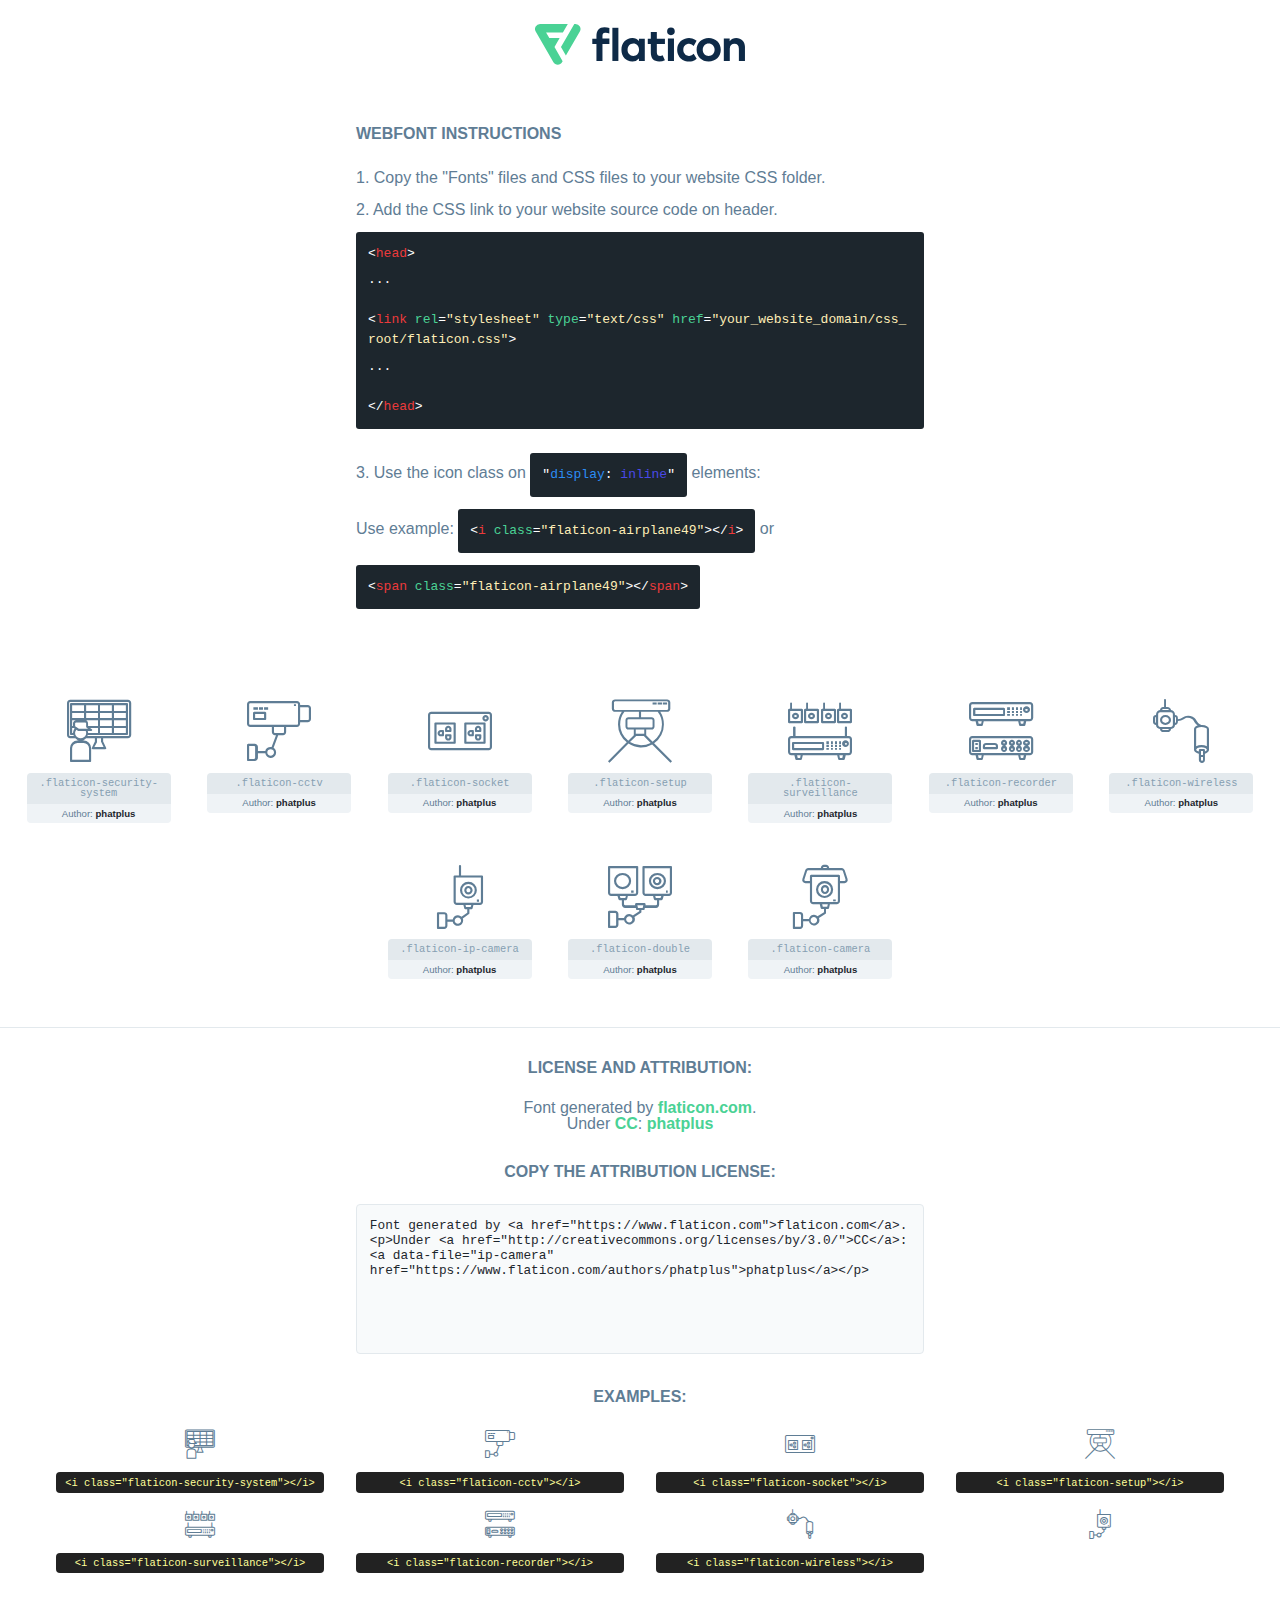
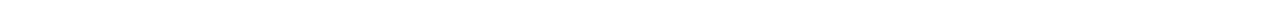
<file: ensar/lib/flaticon/font/flaticon.html>
<!DOCTYPE html>
<html lang="en">
<head>
    <title>Flaticon Webfont</title>
    <link rel="stylesheet" type="text/css" href="flaticon.css"/>
    <meta charset="UTF-8">
    <style>
        html, body, div, span, applet, object, iframe,
        h1, h2, h3, h4, h5, h6, p, blockquote, pre,
        a, abbr, acronym, address, big, cite, code,
        del, dfn, em, img, ins, kbd, q, s, samp,
        small, strike, strong, sub, sup, tt, var,
        b, u, i, center,
        dl, dt, dd, ol, ul, li,
        fieldset, form, label, legend,
        table, caption, tbody, tfoot, thead, tr, th, td,
        article, aside, canvas, details, embed,
        figure, figcaption, footer, header, hgroup,
        menu, nav, output, ruby, section, summary,
        time, mark, audio, video {
            margin: 0;
            padding: 0;
            border: 0;
            font-size: 100%;
            font: inherit;
            vertical-align: baseline;
        }

        /* HTML5 display-role reset for older browsers */
        article, aside, details, figcaption, figure,
        footer, header, hgroup, menu, nav, section {
            display: block;
        }

        body {
            line-height: 1;
        }

        ol, ul {
            list-style: none;
        }

        blockquote, q {
            quotes: none;
        }

        blockquote:before, blockquote:after,
        q:before, q:after {
            content: '';
            content: none;
        }

        table {
            border-collapse: collapse;
            border-spacing: 0;
        }

        body {
            font-family: Helvetica, Arial, sans-serif;
            font-size: 16px;
            color: #5f7d95;
        }

        a {
            color: #4AD295;
            font-weight: bold;
            text-decoration: none;
        }

        * {
            -moz-box-sizing: border-box;
            -webkit-box-sizing: border-box;
            box-sizing: border-box;
            margin: 0;
            padding: 0;
        }

        [class^="flaticon-"]:before, [class*=" flaticon-"]:before, [class^="flaticon-"]:after, [class*=" flaticon-"]:after {
            font-family: Flaticon;
            font-size: 30px;
            font-style: normal;
            margin-left: 20px;
            color: #333;
        }

        .wrapper {
            max-width: 600px;
            margin: auto;
            padding: 0 1em;
        }

        .title {
            margin-bottom: 24px;
            text-transform: uppercase;
            font-weight: bold;
        }

        header {
            text-align: center;
            padding: 24px;
        }

        header .logo {
            width: 210px;
            height: auto;
            border: none;
            display: inline-block;
        }

        header strong {
            font-size: 28px;
            font-weight: 500;
            vertical-align: middle;
        }

        .demo {
            margin: 2em auto;
            line-height: 1.25em;
        }

        .demo ul li {
            margin-bottom: 12px;
        }

        .demo ul li code {
            background-color: #1D262D;
            border-radius: 3px;
            padding: 12px;
            display: inline-block;
            color: #fff;
            font-family: Consolas, Monaco, Lucida Console, Liberation Mono, DejaVu Sans Mono, Bitstream Vera Sans Mono, Courier New, monospace;
            font-weight: lighter;
            margin-top: 12px;
            font-size: 13px;
            word-break: break-all;
        }

        .demo ul li code .red {
            color: #EC3A3B;
        }

        .demo ul li code .green {
            color: #4AD295;
        }

        .demo ul li code .yellow {
            color: #FFEEB6;
        }

        .demo ul li code .blue {
            color: #2C8CF4;
        }

        .demo ul li code .purple {
            color: #4949E7;
        }

        .demo ul li code .dots {
            margin-top: 0.5em;
            display: block;
        }

        #glyphs {
            border-bottom: 1px solid #E3E9ED;
            padding: 2em 0;
            text-align: center;
        }

        .glyph {
            display: inline-block;
            width: 9em;
            margin: 1em;
            text-align: center;
            vertical-align: top;
            background: #FFF;
        }

        .glyph .flaticon {
            padding: 10px;
            display: block;
            font-family: "Flaticon";
            font-size: 64px;
            line-height: 1;
        }

        .glyph .flaticon:before {
            font-size: 64px;
            color: #5f7d95;
            margin-left: 0;
        }

        .class-name {
            font-size: 0.65em;
            background-color: #E3E9ED;
            color: #869FB2;
            border-radius: 4px 4px 0 0;
            padding: 0.5em;
            font-family: Consolas, Monaco, Lucida Console, Liberation Mono, DejaVu Sans Mono, Bitstream Vera Sans Mono, Courier New, monospace;
        }

        .author-name {
            font-size: 0.6em;
            background-color: #EFF3F6;
            border-top: 0;
            border-radius: 0 0 4px 4px;
            padding: 0.5em;
        }

        .author-name a {
            color: #1D262D;
        }

        .class-name:last-child {
            font-size: 10px;
            color: #888;
        }

        .class-name:last-child a {
            font-size: 10px;
            color: #555;
        }

        .glyph > input {
            display: block;
            width: 100px;
            margin: 5px auto;
            text-align: center;
            font-size: 12px;
            cursor: text;
        }

        .glyph > input.icon-input {
            font-family: "Flaticon";
            font-size: 16px;
            margin-bottom: 10px;
        }

        .attribution .title {
            margin-top: 2em;
        }

        .attribution textarea {
            background-color: #F8FAFB;
            color: #1D262D;
            padding: 1em;
            border: none;
            box-shadow: none;
            border: 1px solid #E3E9ED;
            border-radius: 4px;
            resize: none;
            width: 100%;
            height: 150px;
            font-size: 0.8em;
            font-family: Consolas, Monaco, Lucida Console, Liberation Mono, DejaVu Sans Mono, Bitstream Vera Sans Mono, Courier New, monospace;
            -webkit-appearance: none;
        }

        .attribution textarea:hover {
            border-color: #CFD9E0;
        }

        .attribution textarea:focus {
            border-color: #4AD295;
        }

        .iconsuse {
            margin: 2em auto;
            text-align: center;
            max-width: 1200px;
        }

        .iconsuse:after {
            content: '';
            display: table;
            clear: both;
        }

        .iconsuse .image {
            float: left;
            width: 25%;
            padding: 0 1em;
        }

        .iconsuse .image p {
            margin-bottom: 1em;
        }

        .iconsuse .image span {
            display: block;
            font-size: 0.65em;
            background-color: #222;
            color: #fff;
            border-radius: 4px;
            padding: 0.5em;
            color: #FFFF99;
            margin-top: 1em;
            font-family: Consolas, Monaco, Lucida Console, Liberation Mono, DejaVu Sans Mono, Bitstream Vera Sans Mono, Courier New, monospace;
        }

        .flaticon:before {
            color: #5f7d95;
        }

        #footer {
            text-align: center;
            background-color: #1D262D;
            color: #869FB2;
            padding: 12px;
            font-size: 14px;
        }

        #footer a {
            font-weight: normal;
        }

        @media (max-width: 960px) {
            .iconsuse .image {
                width: 50%;
            }
        }

        .preview {
            width: 100px;
            display: inline-block;
            margin: 10px;
        }

        .preview .inner {
            display: inline-block;
            width: 100%;
            text-align: center;
            background: #f5f5f5;
            -webkit-border-radius: 3px 3px 0 0;
            -moz-border-radius: 3px 3px 0 0;
            border-radius: 3px 3px 0 0;
        }

        .preview .inner  {
            line-height: 85px;
            font-size: 40px;
            color: #333;
        }

        .label {
            display: inline-block;
            width: 100%;
            box-sizing: border-box;
            padding: 5px;
            font-size: 10px;
            font-family: Monaco, monospace;
            color: #666;
            white-space: nowrap;
            overflow: hidden;
            text-overflow: ellipsis;
            background: #ddd;
            -webkit-border-radius: 0 0 3px 3px;
            -moz-border-radius: 0 0 3px 3px;
            border-radius: 0 0 3px 3px;
            color: #666;
        }
    </style>
</head>
<body>
    <header>
        <a href="https://www.flaticon.com/" target="_blank" class="logo">
            <svg xmlns="http://www.w3.org/2000/svg" viewBox="0 0 394.3 76.5">
                <path d="M156.6,69.4H145.3V7.1h11.3Z" style="fill:#0e2a47"/>
                <path d="M206.2,69.4h-11V64.8a15.4,15.4,0,0,1-12.6,5.7c-11.6,0-20.3-9.5-20.3-22.1s8.8-22.1,20.3-22.1a15.4,15.4,0,0,1,12.6,5.8V27.5h11Zm-32.4-21c0,6.4,4.2,11.6,10.8,11.6s10.8-4.9,10.8-11.6-4.4-11.6-10.8-11.6S173.9,42,173.9,48.4Z"
                      style="fill:#0e2a47"/>
                <path d="M262.5,13.7a7.2,7.2,0,0,1-14.4,0,7.2,7.2,0,1,1,14.4,0ZM261,69.4H249.6v-42H261Z"
                      style="fill:#0e2a47"/>
                <path id="_Trazado_" data-name="&lt;Trazado&gt;"
                      d="M139.6,17.8a16.6,16.6,0,0,0-8-1.4c-3.2.4-4.9,2-4.9,5.9v5.1h13V37.5h-13v32H115.4v-32h-7.8v-10h7.8V22.2c0-9.9,5.2-16.3,15-16.3a23.4,23.4,0,0,1,9.3,1.8Z"
                      style="fill:#0e2a47"/>
                <path d="M235.1,60c-3.5,0-6.3-1.9-6.3-7.1V37.5H244v-10H228.8V15H217.5V27.5h-5.7v10h5.7V53.7c0,10.9,5.3,16.8,15.7,16.8A22.9,22.9,0,0,0,244,68l-4.3-9.1A12.3,12.3,0,0,1,235.1,60Z"
                      style="fill:#0e2a47"/>
                <path d="M348.9,48.4c0,12.6-9.7,22.1-22.7,22.1s-22.7-9.4-22.7-22.1,9.6-22.1,22.7-22.1S348.9,35.8,348.9,48.4Zm-33.9,0c0,6.8,4.8,11.6,11.1,11.6s11.2-4.8,11.2-11.6-4.8-11.6-11.2-11.6S315.1,41.6,315.1,48.4Z"
                      style="fill:#0e2a47"/>
                <path d="M394.3,42.7V69.4H382.9V46.3c0-6.1-3-9.4-8.2-9.4s-8.9,3.2-8.9,9.5v23H354.6v-42h11v4.9c3-4.5,7.6-6.1,12.3-6.1C387.5,26.3,394.3,33,394.3,42.7Z"
                      style="fill:#0e2a47"/>
                <path d="M298,55.7h0a12.4,12.4,0,0,1-8.2,4.2h-.9l-1.8-.2a10,10,0,0,1-7.4-5.6,13.2,13.2,0,0,1-1.2-5.8,13,13,0,0,1,1.3-5.9,10.1,10.1,0,0,1,7.5-5.5h2.4a11.7,11.7,0,0,1,8.3,4.2l5.5-9.6a19.9,19.9,0,0,0-8.1-4.3,23.4,23.4,0,0,0-6.1-.8,25.2,25.2,0,0,0-7.5,1.1,20.9,20.9,0,0,0-8,4.6,21.9,21.9,0,0,0-6.8,16.4,21.9,21.9,0,0,0,6.7,16.3,20.9,20.9,0,0,0,8,4.6,25.2,25.2,0,0,0,7.7,1.2,23.6,23.6,0,0,0,6.2-.8,20,20,0,0,0,8.1-4.4Z"
                      style="fill:#0e2a47"/>
                <path d="M46.3,26.5H26.9L20.8,16H52.4L61.6,0H9.4A9.3,9.3,0,0,0,1.3,4.7a9.3,9.3,0,0,0,0,9.4L34.6,71.8a9.4,9.4,0,0,0,16.2,0l1.1-1.9L36.6,43.3Z"
                      style="fill:#4ad295"/>
                <path d="M84.2,4.7A9.3,9.3,0,0,0,76.1,0H73.8l-25,43.3,9.2,16L84.2,14A9.3,9.3,0,0,0,84.2,4.7Z"
                      style="fill:#4ad295"/>
            </svg>
        </a>
    </header>
    <section class="demo wrapper">

        <p class="title">Webfont Instructions</p>

        <ul>
            <li>
                <span class="num">1. </span>Copy the "Fonts" files and CSS files to your website CSS folder.
            </li>
            <li>
                <span class="num">2. </span>Add the CSS link to your website source code on header.
                <code class="big">
                    &lt;<span class="red">head</span>&gt;
                    <br/><span class="dots">...</span>
                    <br/>&lt;<span class="red">link</span> <span class="green">rel</span>=<span
                        class="yellow">"stylesheet"</span> <span class="green">type</span>=<span
                        class="yellow">"text/css"</span> <span class="green">href</span>=<span class="yellow">"your_website_domain/css_root/flaticon.css"</span>&gt;
                    <br/><span class="dots">...</span>
                    <br/>&lt;/<span class="red">head</span>&gt;
                </code>
            </li>

            <li>
                <p>
                    <span class="num">3. </span>Use the icon class on <code>"<span class="blue">display</span>:<span
                        class="purple"> inline</span>"</code> elements:
                    <br/>
                    Use example: <code>&lt;<span class="red">i</span> <span class="green">class</span>=<span class="yellow">&quot;flaticon-airplane49&quot;</span>&gt;&lt;/<span
                        class="red">i</span>&gt;</code> or <code>&lt;<span class="red">span</span> <span
                        class="green">class</span>=<span class="yellow">&quot;flaticon-airplane49&quot;</span>&gt;&lt;/<span
                        class="red">span</span>&gt;</code>
            </li>
        </ul>

    </section>
    <section id="glyphs">
            <div class="glyph">
                <i class="flaticon flaticon-security-system"></i>
                <div class="class-name">.flaticon-security-system</div>
                <div class="author-name">Author: <a data-file="security-system" href="https://www.flaticon.com/authors/phatplus">phatplus</a> </div>
            </div>

            <div class="glyph">
                <i class="flaticon flaticon-cctv"></i>
                <div class="class-name">.flaticon-cctv</div>
                <div class="author-name">Author: <a data-file="cctv" href="https://www.flaticon.com/authors/phatplus">phatplus</a> </div>
            </div>

            <div class="glyph">
                <i class="flaticon flaticon-socket"></i>
                <div class="class-name">.flaticon-socket</div>
                <div class="author-name">Author: <a data-file="socket" href="https://www.flaticon.com/authors/phatplus">phatplus</a> </div>
            </div>

            <div class="glyph">
                <i class="flaticon flaticon-setup"></i>
                <div class="class-name">.flaticon-setup</div>
                <div class="author-name">Author: <a data-file="setup" href="https://www.flaticon.com/authors/phatplus">phatplus</a> </div>
            </div>

            <div class="glyph">
                <i class="flaticon flaticon-surveillance"></i>
                <div class="class-name">.flaticon-surveillance</div>
                <div class="author-name">Author: <a data-file="surveillance" href="https://www.flaticon.com/authors/phatplus">phatplus</a> </div>
            </div>

            <div class="glyph">
                <i class="flaticon flaticon-recorder"></i>
                <div class="class-name">.flaticon-recorder</div>
                <div class="author-name">Author: <a data-file="recorder" href="https://www.flaticon.com/authors/phatplus">phatplus</a> </div>
            </div>

            <div class="glyph">
                <i class="flaticon flaticon-wireless"></i>
                <div class="class-name">.flaticon-wireless</div>
                <div class="author-name">Author: <a data-file="wireless" href="https://www.flaticon.com/authors/phatplus">phatplus</a> </div>
            </div>

            <div class="glyph">
                <i class="flaticon flaticon-ip-camera"></i>
                <div class="class-name">.flaticon-ip-camera</div>
                <div class="author-name">Author: <a data-file="ip-camera" href="https://www.flaticon.com/authors/phatplus">phatplus</a> </div>
            </div>

            <div class="glyph">
                <i class="flaticon flaticon-double"></i>
                <div class="class-name">.flaticon-double</div>
                <div class="author-name">Author: <a data-file="double" href="https://www.flaticon.com/authors/phatplus">phatplus</a> </div>
            </div>

            <div class="glyph">
                <i class="flaticon flaticon-camera"></i>
                <div class="class-name">.flaticon-camera</div>
                <div class="author-name">Author: <a data-file="camera" href="https://www.flaticon.com/authors/phatplus">phatplus</a> </div>
            </div>

    </section>

    <section class="attribution wrapper"   style="text-align:center;">

        <div class="title">License and attribution:</div><div class="attrDiv">Font generated by <a href="https://www.flaticon.com">flaticon.com</a>. <div><p>Under <a href="http://creativecommons.org/licenses/by/3.0/">CC</a>: <a data-file="ip-camera" href="https://www.flaticon.com/authors/phatplus">phatplus</a></p>  </div>
        </div>
        <div class="title">Copy the Attribution License:</div>

        <textarea onclick="this.focus();this.select();">Font generated by &lt;a href=&quot;https://www.flaticon.com&quot;&gt;flaticon.com&lt;/a&gt;. <p>Under <a href="http://creativecommons.org/licenses/by/3.0/">CC</a>: <a data-file="ip-camera" href="https://www.flaticon.com/authors/phatplus">phatplus</a></p> 
        </textarea>

    </section>

    <section class="iconsuse">

        <div class="title">Examples:</div>
            <div class="image">
                <p>
                    <i class="flaticon flaticon-security-system"></i>
                    <span>&lt;i class=&quot;flaticon-security-system&quot;&gt;&lt;/i&gt;</span>
                </p>
            </div>
            <div class="image">
                <p>
                    <i class="flaticon flaticon-cctv"></i>
                    <span>&lt;i class=&quot;flaticon-cctv&quot;&gt;&lt;/i&gt;</span>
                </p>
            </div>
            <div class="image">
                <p>
                    <i class="flaticon flaticon-socket"></i>
                    <span>&lt;i class=&quot;flaticon-socket&quot;&gt;&lt;/i&gt;</span>
                </p>
            </div>
            <div class="image">
                <p>
                    <i class="flaticon flaticon-setup"></i>
                    <span>&lt;i class=&quot;flaticon-setup&quot;&gt;&lt;/i&gt;</span>
                </p>
            </div>
            <div class="image">
                <p>
                    <i class="flaticon flaticon-surveillance"></i>
                    <span>&lt;i class=&quot;flaticon-surveillance&quot;&gt;&lt;/i&gt;</span>
                </p>
            </div>
            <div class="image">
                <p>
                    <i class="flaticon flaticon-recorder"></i>
                    <span>&lt;i class=&quot;flaticon-recorder&quot;&gt;&lt;/i&gt;</span>
                </p>
            </div>
            <div class="image">
                <p>
                    <i class="flaticon flaticon-wireless"></i>
                    <span>&lt;i class=&quot;flaticon-wireless&quot;&gt;&lt;/i&gt;</span>
                </p>
            </div>
            <div class="image">
                <p>
                    <i class="flaticon flaticon-ip-camera"></i>
</file>
<file: ensar/lib/flaticon/font/flaticon.css>
@font-face {
    font-family: "flaticon";
    src: url("./flaticon.ttf?7ecca773380623aac2649a7edcc0a3f2") format("truetype"),
url("./flaticon.woff?7ecca773380623aac2649a7edcc0a3f2") format("woff"),
url("./flaticon.woff2?7ecca773380623aac2649a7edcc0a3f2") format("woff2"),
url("./flaticon.eot?7ecca773380623aac2649a7edcc0a3f2#iefix") format("embedded-opentype"),
url("./flaticon.svg?7ecca773380623aac2649a7edcc0a3f2#flaticon") format("svg");
}

i[class^="flaticon-"]:before, i[class*=" flaticon-"]:before {
    font-family: flaticon !important;
    font-style: normal;
    font-weight: normal !important;
    font-variant: normal;
    text-transform: none;
    line-height: 1;
    -webkit-font-smoothing: antialiased;
    -moz-osx-font-smoothing: grayscale;
}

.flaticon-security-system:before {
    content: "\f101";
}
.flaticon-cctv:before {
    content: "\f102";
}
.flaticon-socket:before {
    content: "\f103";
}
.flaticon-setup:before {
    content: "\f104";
}
.flaticon-surveillance:before {
    content: "\f105";
}
.flaticon-recorder:before {
    content: "\f106";
}
.flaticon-wireless:before {
    content: "\f107";
}
.flaticon-ip-camera:before {
    content: "\f108";
}
.flaticon-double:before {
    content: "\f109";
}
.flaticon-camera:before {
    content: "\f10a";
}
</file>
<file: ensar/css/style.css>
/********** Template CSS **********/
:root {
    --primary: #2878EB;
    --secondary: #F14D5D;
    --light: #ECF4FF;
    --dark: #120F2D;
}

[class^=flaticon-]:before,
[class*=" flaticon-"]:before,
[class^=flaticon-]:after,
[class*=" flaticon-"]:after {
    font-size: inherit;
    margin-left: 0;
}

h1,
h2,
.font-weight-bold {
    font-weight: 700 !important;
}

h3,
h4,
.font-weight-semi-bold {
    font-weight: 600 !important;
}

h5,
h6,
.font-weight-medium {
    font-weight: 500 !important;
}

.btn {
    font-family: 'Jost', sans-serif;
    font-weight: 600;
    transition: .5s;
}

.btn-primary,
.btn-secondary,
.btn-primary:hover,
.btn-secondary:hover {
    color: #FFFFFF;
}

.btn-primary:hover {
    background: var(--secondary);
    border-color: var(--secondary);
}

.btn-secondary:hover {
    background: var(--primary);
    border-color: var(--primary);
}

.btn-square {
    width: 36px;
    height: 36px;
}

.btn-sm-square {
    width: 28px;
    height: 28px;
}

.btn-lg-square {
    width: 46px;
    height: 46px;
}

.btn-square,
.btn-sm-square,
.btn-lg-square {
    padding-left: 0;
    padding-right: 0;
    text-align: center;
}

.back-to-top {
    position: fixed;
    display: none;
    right: 45px;
    bottom: 45px;
    z-index: 99;
}

.navbar-light .navbar-nav .nav-link {
    font-family: 'Jost', sans-serif;
    position: relative;
    margin-left: 30px;
    padding: 30px 0;
    font-size: 20px;
    font-weight: 500;
    color: var(--dark);
    outline: none;
    transition: .5s;
}

.sticky-top.navbar-light .navbar-nav .nav-link {
    padding: 20px 0;
}

.navbar-light .navbar-nav .nav-link:hover,
.navbar-light .navbar-nav .nav-link.active {
    color: var(--primary);
}

@media (min-width: 992px) {
    .navbar-light .navbar-nav .nav-link::before {
        position: absolute;
        content: "";
        width: 0;
        height: 5px;
        bottom: 0;
        left: 50%;
        background: var(--primary);
        transition: .5s;
    }

    .navbar-light .navbar-nav .nav-link:hover::before,
    .navbar-light .navbar-nav .nav-link.active::before {
        width: 100%;
        left: 0;
    }

    .navbar-light .navbar-nav .nav-link.nav-contact::before {
        display: none;
    }
}

@media (max-width: 991.98px) {
    .navbar-light .navbar-nav .nav-link  {
        margin-left: 0;
        padding: 10px 0;
    }
}

.carousel-caption {
    top: 0;
    left: 0;
    right: 0;
    bottom: 0;
    background: rgba(18, 15, 45, .5);
    z-index: 1;
}

@media (max-width: 576px) {
    .carousel-caption h5 {
        font-size: 14px;
        font-weight: 500 !important;
    }

    .carousel-caption h1 {
        font-size: 30px;
        font-weight: 600 !important;
    }
}

.carousel-control-prev,
.carousel-control-next {
    width: 10%;
}

.carousel-control-prev-icon,
.carousel-control-next-icon {
    width: 3rem;
    height: 3rem;
}

.carousel-indicators {
    align-items: flex-end;
}

.carousel-indicators [data-bs-target] {
    width: 5px;
    height: 25px;
}

.carousel-indicators .active {
    height: 45px;
}

.hero-header {
    background: linear-gradient(rgba(18, 15, 45, .5), rgba(18, 15, 45, .5)), url(../img/carousel-1.jpg) top right no-repeat;
    background-size: cover;
}

.service-item div {
    z-index: 1;
}

.service-item div::after {
    position: absolute;
    content: "";
    width: 0;
    height: 100%;
    top: 0;
    left: 0;
    border-radius: 2px 2px 0 0;
    transition: .5s;
    z-index: -1;
}

.service-item div:hover::after {
    width: 100%;
    background: var(--primary);
}

.service-item * {
    transition: .5s;
}

.service-item:hover * {
    color: var(--light) !important;
}

.bg-offer {
    background: linear-gradient(rgba(18, 15, 45, .5), rgba(18, 15, 45, .5)), url(../img/012.webp) top right no-repeat;
    background-size: cover;
}

.testimonial-carousel .owl-dots {
    height: 45px;
    margin-top: 5px;
    display: flex;
    align-items: flex-end;
    justify-content: center;
}

.testimonial-carousel .owl-dot {
    position: relative;
    display: inline-block;
    margin: 0 5px;
    width: 5px;
    height: 25px;
    background: #DDDDDD;
    transition: .5s;
}

.testimonial-carousel .owl-dot.active {
    height: 45px;
    background: var(--primary);
}

.testimonial-carousel .owl-item .testimonial-text,
.testimonial-carousel .owl-item .testimonial-text * {
    transition: .5s;
}

.testimonial-carousel .owl-item.center .testimonial-text {
    background: var(--primary) !important;
}

.testimonial-carousel .owl-item.center .testimonial-text * {
    color: #FFFFFF !important;
}

.blog-date {
    position: absolute;
    width: 90px;
    height: 65px;
    top: 75px;
    left: -25px;
    display: flex;
    align-items: center;
    justify-content: center;
    flex-direction: column;
    background: var(--secondary);
}

.blog-date::after {
    position: absolute;
    content: "";
    width: 0;
    height: 0;
    top: -25px;
    left: 0;
    border: 13px solid;
    border-color: transparent #D34351 #D34351 transparent;
    z-index: -1;
}
</file>
